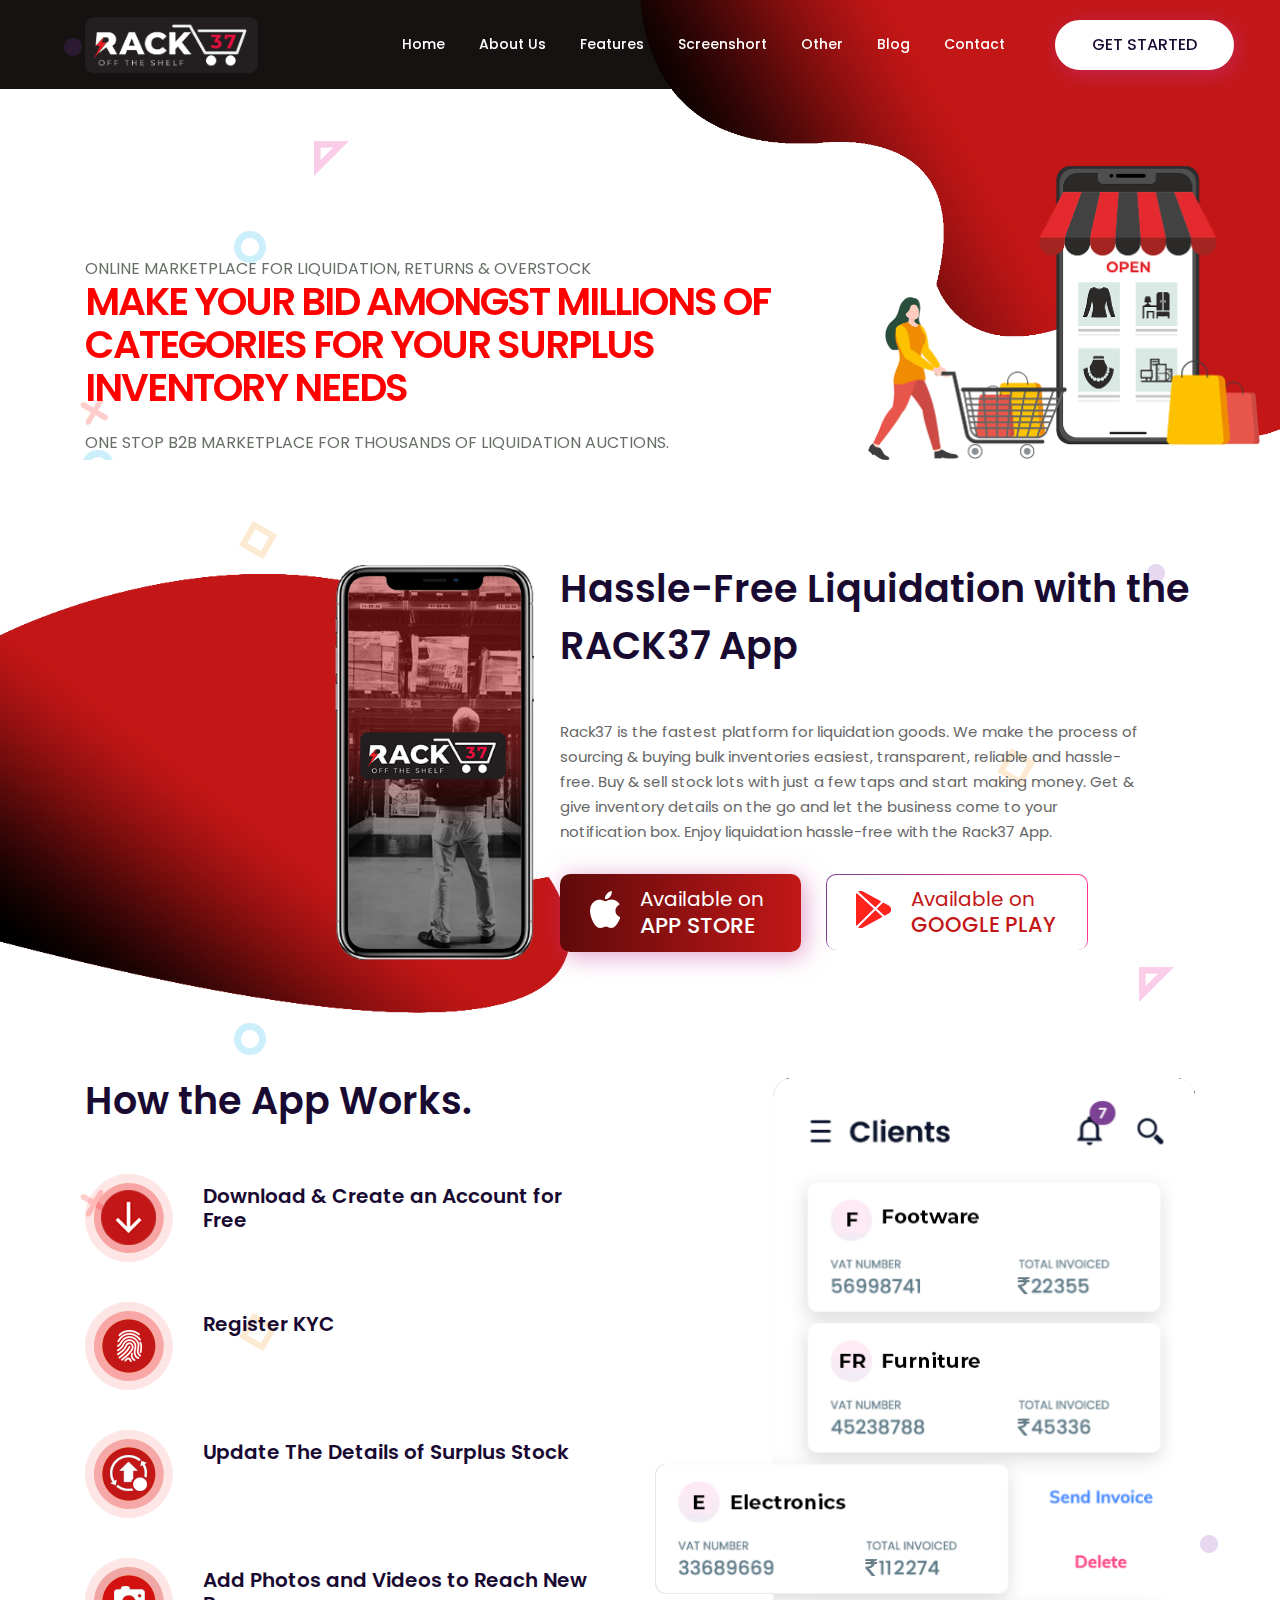
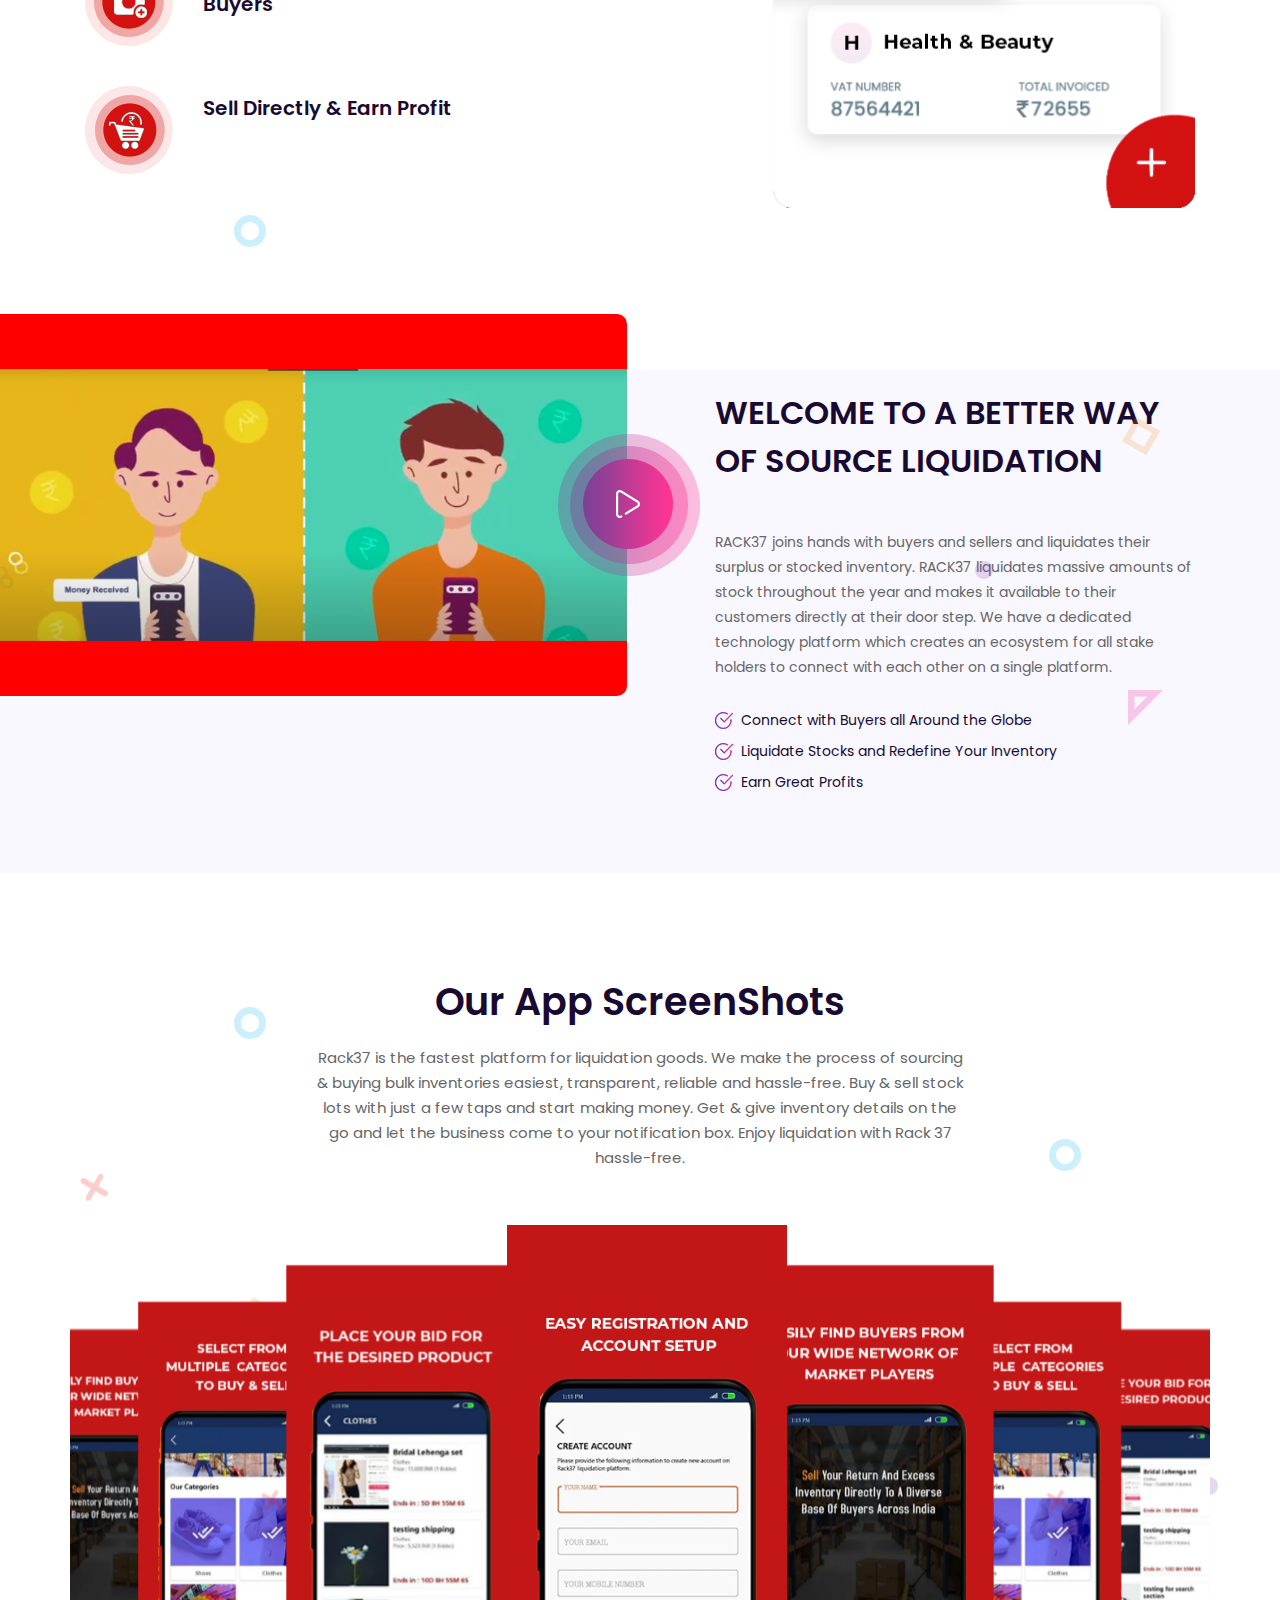
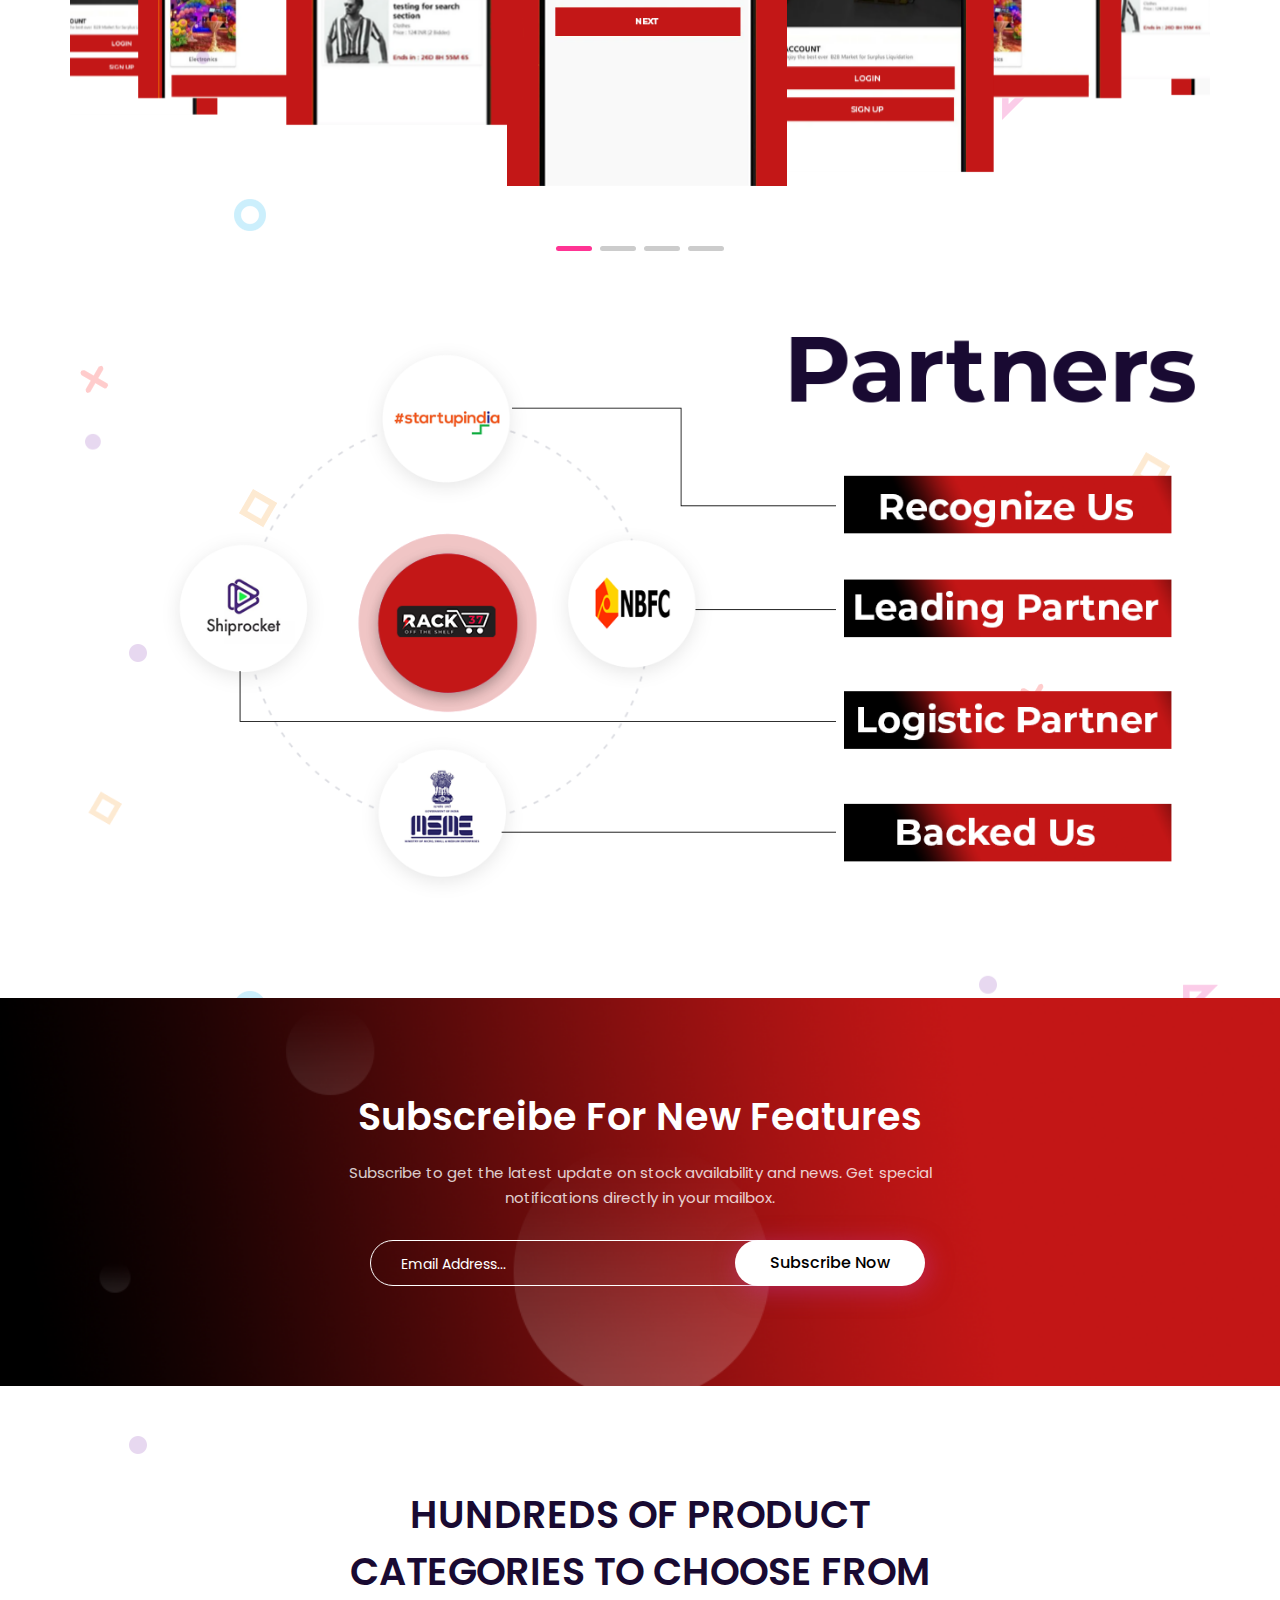
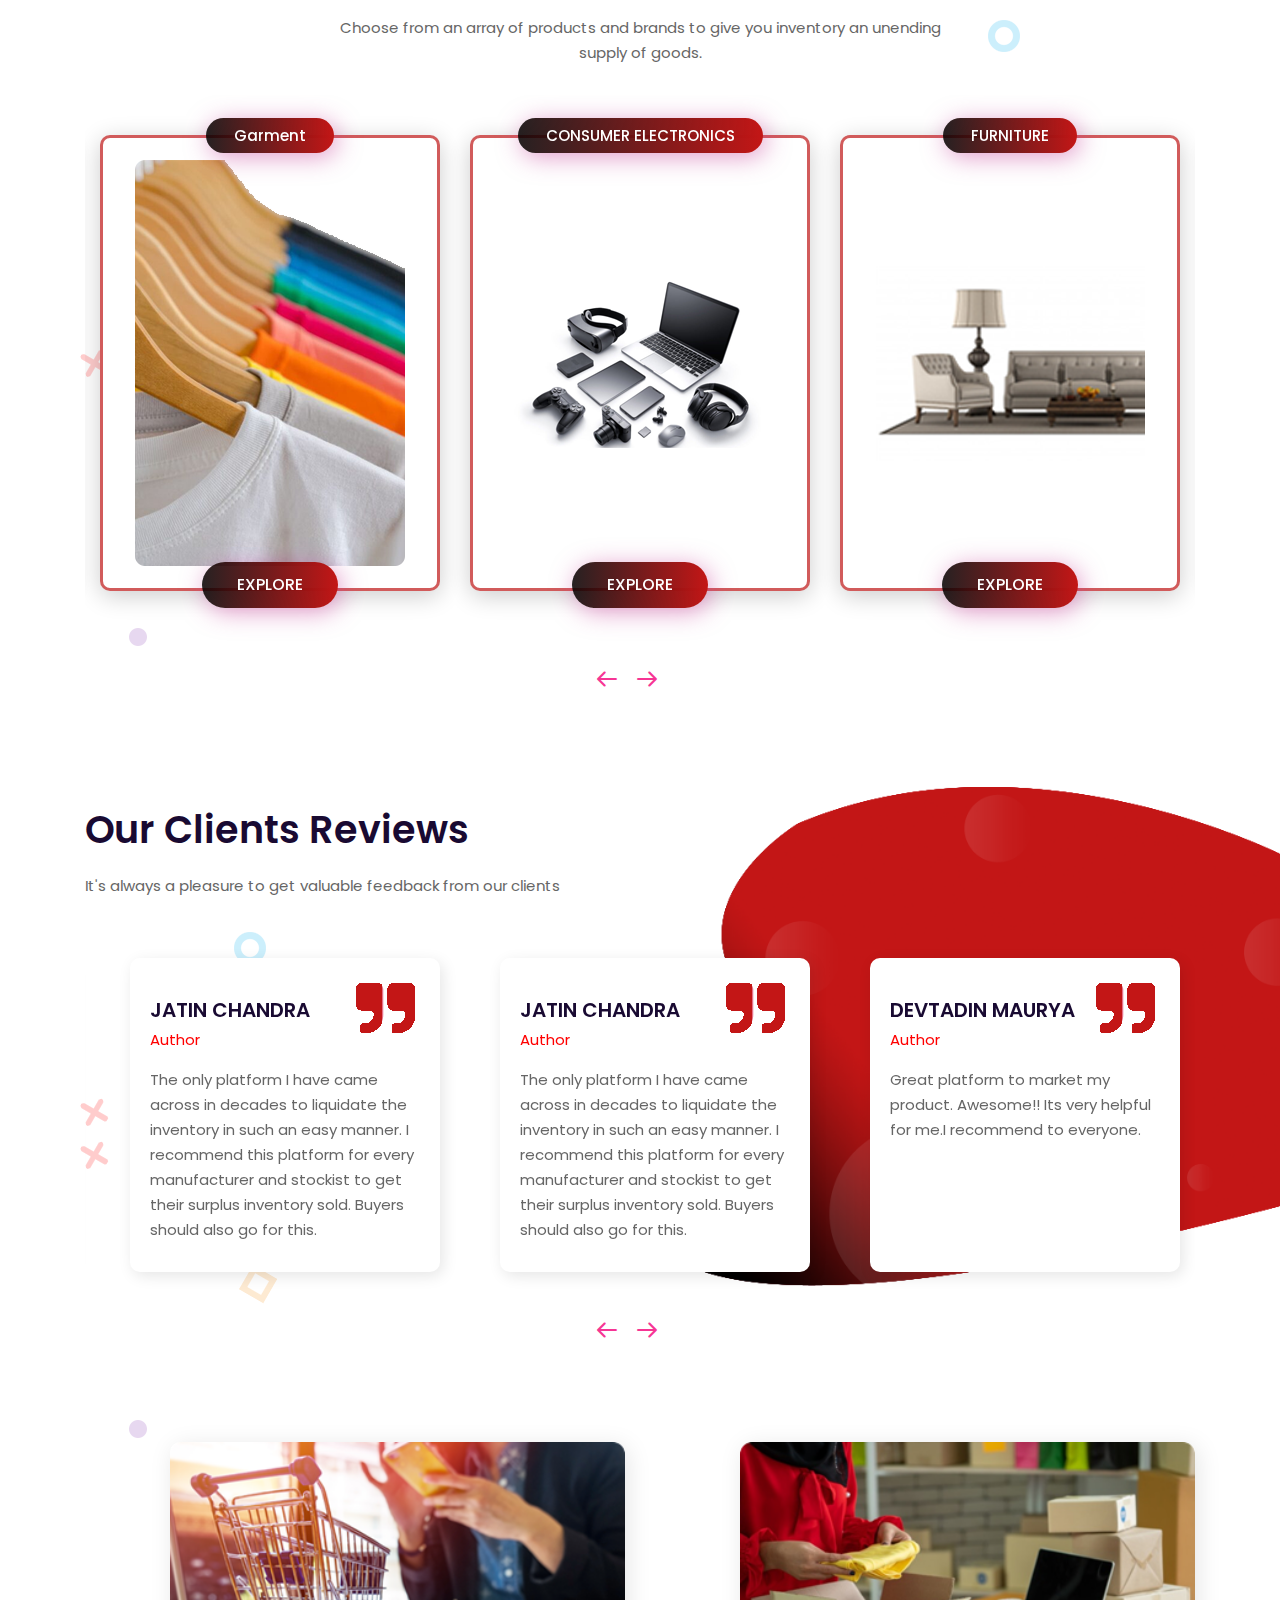
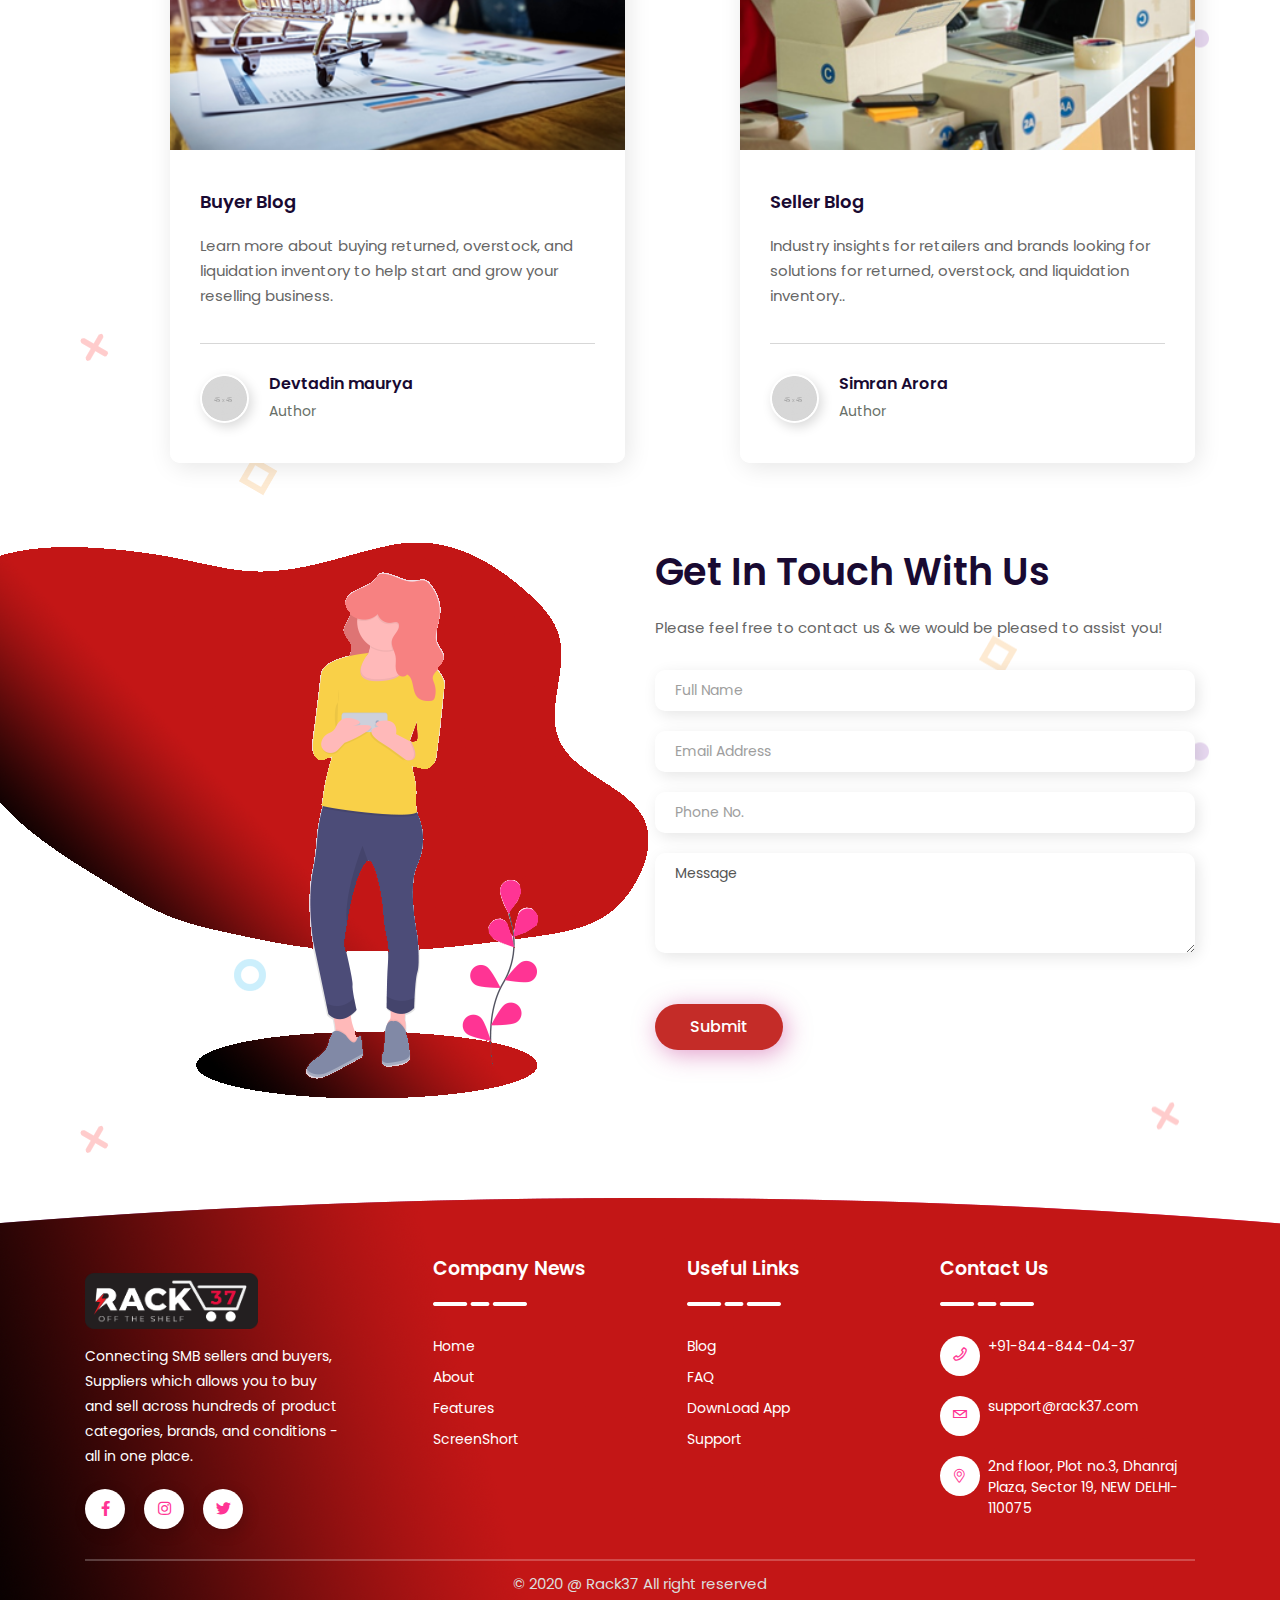
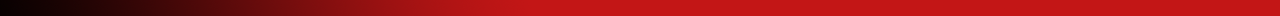
<file: index.html>
<!doctype html>
<html class="no-js" lang="zxx">

<head>
        <meta charset="utf-8">
        <meta http-equiv="x-ua-compatible" content="ie=edge">
        <title>Rck37 - E-commerce</title>
        <meta name="description" content="">
        <meta name="viewport" content="width=device-width, initial-scale=1">
		<link rel="shortcut icon" type="image/x-icon" href="./img/logo/logo_header.png">
        

		<!-- CSS here -->
        <link rel="stylesheet" href="css/bootstrap.min.css">
        <link rel="stylesheet" href="css/animate.min.css">
        <link rel="stylesheet" href="css/magnific-popup.css">
        <link rel="stylesheet" href="fontawesome/css/all.min.css">
        <link rel="stylesheet" href="css/dripicons.css">
        <link rel="stylesheet" href="css/slick.css">
        <link rel="stylesheet" href="css/default.css">
         <link rel="stylesheet" href="css/swiper.css">
        <link rel="stylesheet" href="css/style.css">
        <link rel="stylesheet" href="css/responsive.css">

    </head>
    <body>
        <!-- header -->
        <header class="header-area header-background">
            <div id="header-sticky" class="menu-area">
                <div class="container">
                    <div class="second-menu">
                        <div class="row align-items-center">
                            <div class="col-xl-2 col-lg-2">
                                <div class="logo">
                                    <a href="index.html"><img src="img/logo/logo_header.png" height="56" alt="logo"></a>
                                </div>
                            </div>
                            <div class="col-xl-8 col-lg-9">
                                <div class="responsive"><i class="icon dripicons-align-right"></i></div>
                                <div class="main-menu text-right text-xl-right">
                                     <nav id="mobile-menu">
                                        <ul>
                                            <li class="has-sub">
												<a href="#parallax">Home</a>
											</li>
                                            <li><a href="#about">About Us</a></li>
                                            <li><a href="#features">Features</a></li>
                                            <li><a href="#screen">Screenshort</a></li>
                                             <li class="has-sub">
                                                 <a href="#screen">Other</a>
                                                 <ul>
													<li><a href="#pricing">Pricing</a></li>
													<li><a href="#testimonios">Testimonios</a></li>
													 <li><a href="blog.html">Blog</a></li>
													<li><a href="blog-details.html">Blog Deatils</a></li>
												</ul>

                                            </li>
											<li><a href="#blog">Blog</a></li>
                                            <li><a href="#contact">Contact</a></li>
                                        </ul>
                                    </nav>
                                </div>
                            </div>
                            <div class="col-xl-2 text-right d-none d-xl-block">
                                <div class="header-btn second-header-btn">
                                    <a href="marketplaces.html" class="btn">GET STARTED</a>
                                </div>
                            </div>
                        </div>
                    </div>
                </div>
            </div>
        </header>
        <!-- header-end -->
        <!-- main-area -->
        <main>
            <!-- slider-area -->
            <section id="parallax" class="slider-area slider-bg2 second-slider-bg d-flex fix" style="background-image: url(img/background/red-header-bg.png); background-position:right 0; background-repeat: no-repeat; background-size: 50%;">

                <div class="slider-shape ss-one layer" data-depth="0.10"><img src="img/shape/header-sape.png" alt="shape"></div>
     			 <div class="slider-shape ss-eight layer" data-depth="0.50"></div>
                        <div class="container">
                            <div class="row">
                                <div class="col-lg-8">
                                    <div class="slider-content second-slider-content left-center">
                                        <!-- <ul class="small-title mb-30">
                                            <li>New</li>
                                            <li>Best Mobile App</li>
                                        </ul> -->
                                        <p data-animation="fadeInUp" data-delay=".6s">ONLINE MARKETPLACE FOR LIQUIDATION, RETURNS & OVERSTOCK
                                            </p>
                                        <h2 data-animation="fadeInUp" data-delay=".4s" style="color: red;">
                                            MAKE YOUR BID AMONGST MILLIONS OF CATEGORIES FOR  YOUR SURPLUS INVENTORY NEEDS
                                        </h2>
                                        <p data-animation="fadeInUp" data-delay=".6s">
                                            ONE STOP B2B MARKETPLACE FOR THOUSANDS OF LIQUIDATION AUCTIONS.</p>
                                        <!-- <div class="slider-btn mt-30 mb-30">
                                            <a href="#" class="btn ss-btn" data-animation="fadeInUp" data-delay=".8s">Read More</a>
                                        </div> -->
                                    </div>
                                </div>
                                 <div class="col-lg-4 text-center" style="
    position: absolute;
    right: 0;
    bottom: 0;
">
                                     <img src="img/background/work.png" alt="shape" class="img-fluid">
                                </div>
                            </div>

                </div>
            </section>
            <!-- slider-area-end -->

			<!-- choose-area -->
            <section id="about" class="choose-area pt-100 pb-60 p-relative" style="background-image: url(img/shape/header-sape3.png); background-position: right center; background-size: auto;background-repeat: no-repeat;">
                <div class="chosse-img" style="background-image:url(img/background/easy-m-bg.png)"></div>
                <div class="chosse-img2"><img src="img/background/mobile_rack_37.png"  class="img-fluid"alt="mobile" style="width: 199px;"/></div>
                <div class="container">
                    <div class="row">
                        <div class="col-xl-5">
                        </div>
                        <div class="col-xl-7">
                            <div class="choose-wrap">
                                <div class="section-title w-title left-align mb-25">
                                    <h2>Hassle-Free Liquidation with the RACK37 App</h2>
                                </div>
                                <div class="choose-content">
                                    <p>Rack37 is the fastest platform for liquidation goods. We make the process of sourcing & buying bulk inventories easiest, transparent, reliable and hassle-free. Buy & sell stock lots with just a few taps and start making money. Get & give inventory details on the go and let the business come to your notification box. Enjoy liquidation hassle-free with the Rack37 App.
                                        </p>
                                    <div class="choose-btn mt-30">
                                        <a href="#" style="    background: transparent linear-gradient(90deg, #5f0a0b 0%, #c21717 100%) 0% 0% no-repeat padding-box;"><span class="icon"><img src="img/icon/apple-icon.png" alt="apple-icon"></span>
                                            <span class="text"> Available on <strong>APP STORE</strong></span></a>
                                        <a href="#" class="g-btn"><span class="icon"><img src="background/Icon-1.png" alt="apple-icon"></span>
                                            <span class="text" style="color: #c31616;"> Available on <strong style="font-size: 21px; color: #c31616">GOOGLE PLAY</strong></span></a>
                                    </div>
                                </div>
                            </div>
                        </div>
                    </div>
                </div>
            </section>
            <!-- choose-area-end -->
           <!-- how-app-work -->
           <section id="features" class="app-work pt-70 pb-100 p-relative" style="background-image: url(img/shape/header-sape4.png); background-position: right center; background-size: auto;background-repeat: no-repeat;">            
            <div class="container">
                <div class="row align-items-center ">
                   
                    <div class="col-xl-6">
                        <div class="choose-wrap">
                            <div class="section-title w-title left-align mb-15">
                                <h2>How the App Works. </h2>
                            </div>
                            <div class="app-work-content mt-20">
                                <ul>
                                    <li>
                                        <div class="icon"><img src="background/Icon1.png"></div> 
                                        <div class="text">
                                            <h4>Download & Create an Account for Free</h4>
                                            <!-- <p>pit leo at nunc imperdiet, quis lacinia nisi euismod.</p> -->
                                        </div>
                                    </li>
                                    <li>
                                        <div class="icon"><img src="background/Icon-2.png"></div> 
                                        <div class="text">
                                            <h4>Register KYC</h4>
                                            <!-- <p>Aliquam varius ligula nec leo tempus porta. Vestibulum suscipit leo at nunc imperdiet, quis lacinia nisi euismod.</p> -->
                                        </div>
                                    </li>
                                    <li>
                                        <div class="icon"><img src="background/Icon-3.png"></div> 
                                        <div class="text">
                                            <h4>Update The Details of Surplus Stock</h4>
                                            <!-- <p>Aliquam varius ligula nec leo tempus porta. Vestibulum suscipit leo at nunc imperdiet, quis lacinia nisi euismod.</p> -->
                                        </div>
                                    </li>
                                    <li>
                                        <div class="icon"><img src="background/Icon-4.png"></div> 
                                        <div class="text">
                                            <h4>Add Photos and Videos to Reach New Buyers</h4>
                                            <!-- <p>pit leo at nunc imperdiet, quis lacinia nisi euismod.</p> -->
                                        </div>
                                    </li>
                                    <li>
                                        <div class="icon"><img src="background/Icon-5.png"></div> 
                                        <div class="text">
                                            <h4>Sell Directly & Earn Profit</h4>
                                            <!-- <p>pit leo at nunc imperdiet, quis lacinia nisi euismod.</p> -->
                                        </div>
                                    </li>
                                </ul>
                            </div>
                        </div>
                    </div>
                     <div class="col-xl-6">
                        <img src="background/client.png" alt="app-work-img" class="img">
                    </div>
                </div>
            </div>
        </section>
        <!-- how-app-work -->
           <!-- video-area -->
           <section class="video-area pt-50 pb-70 p-relative">                
            <div class="video-img2">
                    <img src="background/Layer 13.png" style="background: red;" alt="mobile" class="pt-55 pb-55">
       
                <a href="#" class="popup-video"><img src="img/bg/play-btn.png" alt="play-btn.png"></a>
            </div>
            <div class="video-img3">
                <img src="img/shape/header-sape5.png" alt="header-sape4">
            </div>
            <div class="container">
                <div class="row">
                    <div class="col-xl-6">
                    </div>
                    <div class="col-xl-6">
                        <div class="video-wrap">
                            <div class="section-title w-title left-align pt-25">
                                <h2 style="font-size: 32px;">WELCOME TO A BETTER WAY OF SOURCE LIQUIDATION</h2>
                            </div>
                            <div class="video-content">
                                <p style="font-size: 14px;">RACK37 joins hands with buyers and sellers and liquidates their surplus or stocked inventory. RACK37 liquidates massive amounts of stock throughout the year and makes it available to their customers directly at their door step. We have a dedicated technology platform which creates an ecosystem for all stake holders to connect with each other on a single platform.</p>
                                 <ul>
                                    <li>
                                        <div class="icon"><img src="img/icon/vs-icon.png"></div> 
                                        <div class="text">Connect with Buyers all Around the Globe
                                        </div>
                                    </li>
                                    <li>
                                        <div class="icon"><img src="img/icon/vs-icon.png"></div> 
                                        <div class="text">Liquidate Stocks and Redefine Your Inventory
                                        </div>
                                    </li>
                                    <li>
                                        <div class="icon"><img src="img/icon/vs-icon.png"></div> 
                                        <div class="text">Earn Great Profits
                                        </div>
                                    </li>
                                </ul>
                            </div>
                        </div>
                    </div>
                </div>
            </div>
        </section>
        <!-- video-area-end -->
            <!-- screen-area -->
            <section id="screen" class="screen-area services-bg services-two pt-100 pb-70"  style="background-image: url(img/shape/header-sape4.png); background-position: right center; background-size: auto;background-repeat: no-repeat;">
                <div class="container">
                    <div class="row justify-content-center">
                        <div class="col-xl-8 col-lg-10">
                            <div class="section-title text-center pl-40 pr-40 mb-50">                               
                                <h2>Our App ScreenShots</h2>
                                <p>Rack37 is the fastest platform for liquidation goods. We make the process of sourcing & buying bulk inventories easiest, transparent, reliable and hassle-free. Buy & sell stock lots with just a few taps and start making money. Get & give inventory details on the go and let the business come to your notification box. Enjoy liquidation with Rack 37 hassle-free.</p>
                            </div>
                        </div>
                    </div>
                    <div class="row">
                        
                         <!-- Swiper -->
                          <div class="swiper-container">
                            <div class="swiper-wrapper">
                              <!-- <div class="swiper-slide"><img src="background/ss1.png" class="img-fluid" alt="slide 1"></div> -->
                              <div class="swiper-slide"><img src="background/ss2.png" class="img-fluid"  alt="slide 1"></div>
                              <div class="swiper-slide"><img src="background/ss3.png" class="img-fluid"  alt="slide 1"></div>
                              <div class="swiper-slide"><img src="background/ss4.png"  class="img-fluid"  alt="slide 1"></div>
                              <div class="swiper-slide"><img src="background/PLACE YOUR BID FOR  THE DESIRED PRODUCT - Copy.png" alt="slide 1"></div>

                            </div>
                            <!-- Add Pagination -->
                            <div class="swiper-pagination"></div>
                          </div>

          </div>
                    </div>
                    

            </section>
            <!-- screen-area-end -->   
            <section class="faq-area pb-100" style="background-image: url(img/shape/header-sape6.png); background-position: right center; background-size: auto;background-repeat: no-repeat;">
                <div class="container">
                    <div class="row align-items-end">                        
                        <div class="col-lg-12">
                            <img src="background/partner.png" alt="img-fluid" class="img-responsive" style="width: 100%;">

                        </div>
                    </div>
                </div>
            </section>      

           

              <!-- newslater-area -->
            <section class="newslater-area pt-90 pb-100" style="background-image: url(background/112/BG-10.png);background-size: cover;" >
                <div class="container">
                    <div class="row justify-content-center">
                        <div class="col-xl-8 col-lg-10">
                            <div class="section-title text-center pl-40 pr-40 mb-50">
                                <h2>Subscreibe For New Features</h2>
                                <p>Subscribe to get the latest update on stock availability and news. Get special notifications directly in your mailbox.</p>
                            </div>
                        </div>
                    </div>
                   <div class="row justify-content-center">          
                       <div class="col-xl-6 col-lg-10">
                            <form name="ajax-form" id="contact-form4" action="#" method="post" class="contact-form newslater">
                               <div class="form-group">
                                  <input class="form-control" id="email2" name="email" type="email" placeholder="Email Address..." value="" required=""> 
                                  <button type="submit" class="btn btn-custom" id="send2">Subscribe Now</button>
                               </div>
                               <!-- /Form-email -->	
                            </form>
                        </div>
                        
                    </div>
                </div>
            </section>
            <!-- newslater-aread-end -->

			<!-- pricing-area -->
            <section id="pricing" class="pricing-area pt-100 pb-50" style="background-image: url(img/shape/header-sape7.png); background-position: right center; background-size: auto;background-repeat: no-repeat;">
                <div class="container">
                    <div class="row justify-content-center">
                        <div class="col-xl-7 col-lg-8">
                            <div class="section-title text-center mb-50">     
                                <h2>HUNDREDS OF PRODUCT CATEGORIES TO CHOOSE FROM</h2>
                                <p>Choose from an array of products and brands to give you inventory an unending supply of goods.</p>
                            </div>
            
                        </div>
                        
                       
                        
                    </div>
                    <div class="row">
                        <div class="col-lg-12">

                            <div class="testimonial-active">
                                <div class="col-lg-3 col-md-6">
                                    <div class="pricing-box active text-center mb-60 mt-40">
                                        <div class="poppuler">
                                            <span class="btn">Garment</span>
                                        </div>
                                        <div class="product-img-1">
                                        </div>
                                        <div class="pricing-btn">
                                            <a href="#" class="btn">EXPLORE</a>
                                        </div>
                                    </div>
                                </div>
                                <div class="col-lg-3 col-md-6">
                                    <div class="pricing-box active text-center mb-40 mt-40">
                                        <div class="poppuler">
                                            <span class="btn">CONSUMER ELECTRONICS</span>
                                        </div>
                                        <div class="product-img-2">
                                        </div>
                                        <div class="pricing-btn">
                                            <a href="#" class="btn">EXPLORE</a>
                                        </div>
                                    </div>
                                </div>
                                <div class="col-lg-3 col-md-6">
                                    <div class="pricing-box active text-center mb-40 mt-40">
                                        <div class="poppuler">
                                            <span class="btn">FURNITURE</span>
                                        </div>
                                        <div class="product-img-3">
                                        </div>
                                        <div class="pricing-btn">
                                            <a href="#" class="btn">EXPLORE</a>
                                        </div>
                                    </div>
                                </div>
                                <div class="col-lg-3 col-md-6">
                                    <div class="pricing-box active text-center mb-40 mt-40">
                                        <div class="poppuler">
                                            <span class="btn">FOOTWEAR</span>
                                        </div>
                                        <div class="product-img-4">
                                            <!-- <img src="background/112/Layer 29.png" alt="Responsive" class="img-fluid"> -->
                                        </div>
                                        <div class="pricing-btn">
                                            <a href="#" class="btn">EXPLORE</a>
                                        </div>
                                    </div>
                                </div>
                                <div class="col-lg-3 col-md-6">
                                    <div class="pricing-box active text-center mb-40 mt-40">
                                        <div class="poppuler">
                                            <span class="btn">HELATH &BEAUTY</span>
                                        </div>
                                        <div class="product-img-5">
                                            <!-- <img src="background/112/Layer 29.png" alt="Responsive" class="img-fluid"> -->
                                        </div>
                                        <div class="pricing-btn">
                                            <a href="#" class="btn">EXPLORE</a>
                                        </div>
                                    </div>
                                </div>
                                <div class="col-lg-3 col-md-6">
                                    <div class="pricing-box active text-center mb-40 mt-40">
                                        <div class="poppuler">
                                            <span class="btn">HOME & APPLIANCE</span>
                                        </div>
                                        <div class="product-img-6 ">
                                            <!-- <img src="background/112/Layer 29.png" alt="Responsive" class="img-fluid"> -->
                                        </div>
                                        <div class="pricing-btn">
                                            <a href="#" class="btn">EXPLORE</a>
                                        </div>
                                    </div>
                                </div>
                        
                        
                            </div>
                        </div>
                    </div>   
            </section>
            <!-- pricing-area-end -->


            <!-- testimonial-area -->
            <section id="testimonios" class="testimonial-area testimonial-p  pt-100 pb-70" style="background-image:url(background/bg4.png); background-repeat: no-repeat; background-position: right center;">
                <div class="container">
                    <div class="row">    
                        <div class="col-lg-6">
                             <div class="section-title center-align">                              
                                <h2>Our Clients Reviews</h2>
                                <p>It's always a pleasure to get valuable feedback from our clients</p>
                            </div>
                        </div>
                        <div class="col-lg-12">
                           
                            <div class="testimonial-active">
                                <div class="col-xl-4">
                                    <div class="single-testimonial">
                                        <!-- <div class="testi-author text-left"> -->
                                            <!-- <img src="img/testimonial/testi_avatar.png" alt="img"> -->
                                            <div class="ta-info">
                                                <h6>JATIN CHANDRA</h6>
                                                <p class="single-testimonoal-p pt-20" style="color: red;">Author</p>
                                            </div>
                                            
                                        <!-- </div> -->
                                        <div class="qutation"><img src="background/cr logo.png" alt="qutation.png"></div>
                                        
                                        <p class="single-testimonoal-p pt-35"> The only platform I have came across in decades to liquidate the inventory in such an easy manner. I recommend this platform for every manufacturer and stockist to get their surplus inventory sold. Buyers should also go for this.</p>
                                        
                                    </div>
                                </div>
                                <div class="col-xl-4">
                                    <div class="single-testimonial">
                                        <!-- <div class="testi-author text-left"> -->
                                            <!-- <img src="img/testimonial/testi_avatar.png" alt="img"> -->
                                            <div class="ta-info">
                                                <h6>JATIN CHANDRA</h6>
                                                <p class="single-testimonoal-p pt-20" style="color: red;">Author</p>
                                            </div>
                                            
                                        <!-- </div> -->
                                        <div class="qutation"><img src="background/cr logo.png" alt="qutation.png"></div>
                                        
                                        <p class="single-testimonoal-p pt-35"> The only platform I have came across in decades to liquidate the inventory in such an easy manner. I recommend this platform for every manufacturer and stockist to get their surplus inventory sold. Buyers should also go for this.</p>
                                        
                                    </div>
                                </div>
                                 <div class="col-xl-4">
                                    <div class="single-testimonial">
                                       <!-- <div class="testi-author text-left"> -->
                                            <!-- <img src="img/testimonial/testi_avatar2.png" alt="img"> -->
                                            <div class="ta-info">
                                                <h6>DEVTADIN MAURYA</h6>
                                                <p class="single-testimonoal-p pt-20" style="color: red;">Author</p>
                                            </div>
                                        <!-- </div> -->
                                         <div class="qutation"><img src="background/cr logo.png" alt="qutation.png"></div>
                                         <p class="single-testimonoal-p pt-35" >Great platform to market my product. Awesome!! Its very helpful for me.I recommend to everyone.</p>
                                        
                                       
                                    </div>
                                </div>
                                 <div class="col-xl-4">
                                    <div class="single-testimonial">
                                         <!-- <div class="testi-author text-left"> -->
                                            <!-- <img src="img/testimonial/testi_avatar3.png" alt="img"> -->
                                            <div class="ta-info">
                                                <h6>SIMRAN ARORA</h6>
                                                 <p class="single-testimonoal-p pt-20" style="color: red;">Author</p>
                                            </div>
                                        <!-- </div> -->
                                         <div class="qutation"><img src="background/cr logo.png" alt="qutation.png"></div>
                                        <p class="single-testimonoal-p pt-35">Best and only single app where you can liquidate your inventory without getting indulged in the primary market.</p>
                                        
                                    </div>
                                </div>
                                 
                                
                            </div>
                        </div>
						
                    </div>
                </div>
            </section>
            <!-- testimonial-area-end -->
           

            <!-- blog-area -->
            <section id="blog" class="blog-area p-relative pt-70" style="background-image: url(img/shape/header-sape8.png); background-position: right center; background-size: auto;background-repeat: no-repeat;">
                <div class="container">
                
                    <div class="row justify-content-center">
                        <div class="col-lg-6 col-md-12 " style="padding-left: 100px;">
                            <div class="single-post mb-30">
                                <div class="blog-thumb">
                                    <a href="blog-details.html"><img src="background/Layer 33.png" alt="img"></a>
                                </div>
                                <div class="blog-content">
                                    <h4><a href="blog-details.html">Buyer Blog</a></h4>
                                    <p>Learn more about buying returned, overstock, and liquidation inventory to help start and grow your reselling business.</p>
                                    <div class="admin">
                                            <ul>
                                                <li><img src="img/background/Devtadin.png" alt="test"></li>
                                                <li><h6>Devtadin maurya</h6> Author</li>
                                            </ul>
                                    </div>
                                </div>
                            </div>
                        </div>
                        <div class="col-lg-6 col-md-12" style="padding-left: 100px;">
                             <div class="single-post mb-30">
                                <div class="blog-thumb">
                                    <a href="blog-details.html"><img src="background/Layer 34.png" alt="img"></a>
                                </div>
                                <div class="blog-content">
                                    <!-- <div class="b-meta mb-40">
                                        <ul>                                           
                                            <li><a href="#">20 jan 2019</a></li>                                         
                                        </ul>
                                    </div> -->
                                    <h4><a href="blog-details.html">Seller Blog</a></h4>
                                    <p>Industry insights for retailers and brands looking for solutions for returned, overstock, and liquidation inventory..</p>
                                    <div class="admin">
                                            <ul>
                                                 <li><img src="img/background/Devtadin.png"  alt="test"></li>
                                                <li><h6>Simran Arora</h6> Author</li>
                                            </ul>
                                    </div>
                                </div>
                            </div>
                        </div>
                
                    </div>
                </div>
            </section>
            <!-- blog-area-end -->
			

            <!-- contact-area -->
            <section id="contact" class="contact-area contact-bg  pt-50 pb-100 p-relative fix"  style="background-image: url(img/shape/header-sape8.png); background-position: right center; background-size: auto;background-repeat: no-repeat;">
                <div class="container">

					<div class="row ">
						<div class="col-lg-6">
                            <div class="contact-img2">
                                <img src="img/background/contact_bg.png" alt="Contact-us">
                            </div>
						</div>
						<div class="col-lg-6">
                            <div class="section-title mb-40">
                                <h2>Get In Touch With Us</h2>
                                  <p>Please feel free to contact us & we would be pleased to assist you!</p>
                            </div>
						<form action="#" class="contact-form">
							<div class="row">
                            <div class="col-lg-12">
                                <div class="contact-field p-relative c-name mb-20">
                                    <input type="text" placeholder="Full Name">
                                </div>
                            </div>
							 <div class="col-lg-12">
                                <div class="contact-field p-relative c-email mb-20">
                                    <input type="text" placeholder="Email Address">
                                </div>
                            </div>
							 <div class="col-lg-12">
                                <div class="contact-field p-relative c-subject mb-20">
                                    <input type="text" placeholder="Phone No.">
                                </div>
                            </div>

                            <div class="col-lg-12">
                                <div class="contact-field p-relative c-message mb-45">
                                    <textarea name="message" id="message" cols="10" rows="10" placeholder="Message"></textarea>
                                </div>
                                <button class="btn">Submit</button>
                            </div>
                            </div>

                    </form>
						</div>
					</div>

                </div>

            </section>
            <!-- contact-area-end -->
        </main>
        <!-- main-area-end -->
        <!-- footer -->
        <footer class="footer-bg footer-p pt-60" style="background-image: url(img/background/footer_bg.png); background-position: center top; background-size: auto;background-repeat: no-repeat;">            
  
            <div class="footer-top">
                <div class="container">
                    <div class="row justify-content-between">
                        <div class="col-xl-3 col-lg-3 col-sm-6">
                            <div class="footer-widget mb-30">
                                <div class="logo mt-15 mb-15">
                                    <a href="#"><img src="img/logo/logo_header.png" height="56" alt="logo"></a>
                                </div>
                                <div class="footer-text mb-20">
                                    <p style="font-size:14px">Connecting SMB sellers and buyers, Suppliers which allows you to buy and sell across hundreds of product categories, brands, and conditions - all in one place.</p>
                                </div>
                                <div class="footer-social">
                                    <a href="#"><i class="fab fa-facebook-f"></i></a>
                                    <a href="#"><i class="fab fa-instagram"></i></a>
                                    <a href="#"><i class="fab fa-twitter"></i></a>
                                    <!-- <a href="#"><i class="fab fa-google-plus-g"></i></a> -->
                                </div>
                            </div>
                        </div>
						<div class="col-xl-2 col-lg-3 col-sm-6">
                            <div class="footer-widget mb-30">
                                <div class="f-widget-title">
                                    <h5>Company News</h5>
                                </div>
                                <div class="footer-link">
                                    <ul>                                        
                                        <li><a href="#">Home</a></li>
										<li><a href="#">About</a></li>
                                        <li><a href="#">Features</a></li>
                                        <li><a href="#">ScreenShort</a></li>
                                        <!-- <li><a href="#">Terms & Conditions</a></li>                                       -->
                                    </ul>
                                </div>
                            </div>
                        </div>
                        <div class="col-xl-2 col-lg-3 col-sm-6">
                            <div class="footer-widget mb-30">
                                <div class="f-widget-title">
                                    <h5>Useful Links</h5>
                                </div>
                                <div class="footer-link">
                                    <ul>
                                        <li><a href="#">Blog</a></li>
                                        <li><a href="#">FAQ</a></li>
                                        <li><a href="#">DownLoad App</a></li>
                                        <li><a href="#">Support</a></li>
                                        <!-- <li><a href="#">Our Team</a></li>                                        -->
                                    </ul>
                                </div>
                            </div>
                        </div>                        
                        <div class="col-xl-3 col-lg-3 col-sm-6">
                            <div class="footer-widget mb-30">
                                <div class="f-widget-title">
                                    <h5>Contact Us</h5>
                                </div>
                                <div class="footer-link">
                                    <div class="f-contact">
                                    <ul>
                                    <li>
                                        <i class="icon dripicons-phone"></i>
                                        <!-- <span>1800-121-3637<br>+91 555 234-8765</span> -->
                                        <span>+91-844-844-04-37</span>
                                    </li>
                                    <li>
                                        <i class="icon dripicons-mail"></i>
                                         <!-- <span><a href="mailto:info@example.com">info@example.com</a><br><a href="mailto:sale@example.com">sale@example.com</a></span> -->
                                        <span><a href="#">support@rack37.com</a></span>    
                                    </li>
                                    <li>
                                      <i class="fal fa-map-marker-alt"></i>
                                         <!-- <span>380 St Kilda Road, Melbourne<br>VIC 3004, Australia</span> -->
                                        <span>2nd floor, Plot no.3, Dhanraj Plaza, 
                                            Sector 19, NEW DELHI-110075</span>
                                    </li>
                                </ul>
                                    
                                    </div>
                                   
                                    
                                </div>
                            </div>
                        </div>
                    </div>
                </div>
            </div>
            <div class="copyright-wrap text-center">
                <div class="container">
                    <div class="row">
                        <div class="col-12">
                            <div class="copyright-text">
                                <p>&copy; 2020 @ Rack37 All right reserved</p>
                            </div>
                        </div>
                    </div>
                </div>
            </div>
        </footer>
        <!-- footer-end -->


		<!-- JS here -->
        <script src="js/vendor/modernizr-3.5.0.min.js"></script>
        <script src="js/vendor/jquery-1.12.4.min.js"></script>
        <script src="js/popper.min.js"></script>
        <script src="js/bootstrap.min.js"></script>
        <script src="js/one-page-nav-min.js"></script>
        <script src="js/slick.min.js"></script>
        <script src="js/ajax-form.js"></script>
        <script src="js/paroller.js"></script>
        <script src="js/wow.min.js"></script>
        <script src="js/js_isotope.pkgd.min.js"></script>
        <script src="js/imagesloaded.min.js"></script>
        <script src="js/parallax.min.js"></script>
        <script src="js/jquery.waypoints.min.js"></script>
        <script src="js/jquery.counterup.min.js"></script>
        <script src="js/jquery.scrollUp.min.js"></script>
        <script src="js/typed.js"></script>
        <script src="js/parallax-scroll.js"></script>
        <script src="js/jquery.magnific-popup.min.js"></script>
        <script src="js/element-in-view.js"></script>
        <script src="js/swiper.min.js"></script>
        <script src="js/main.js"></script>



    </body>
</html>
</file>
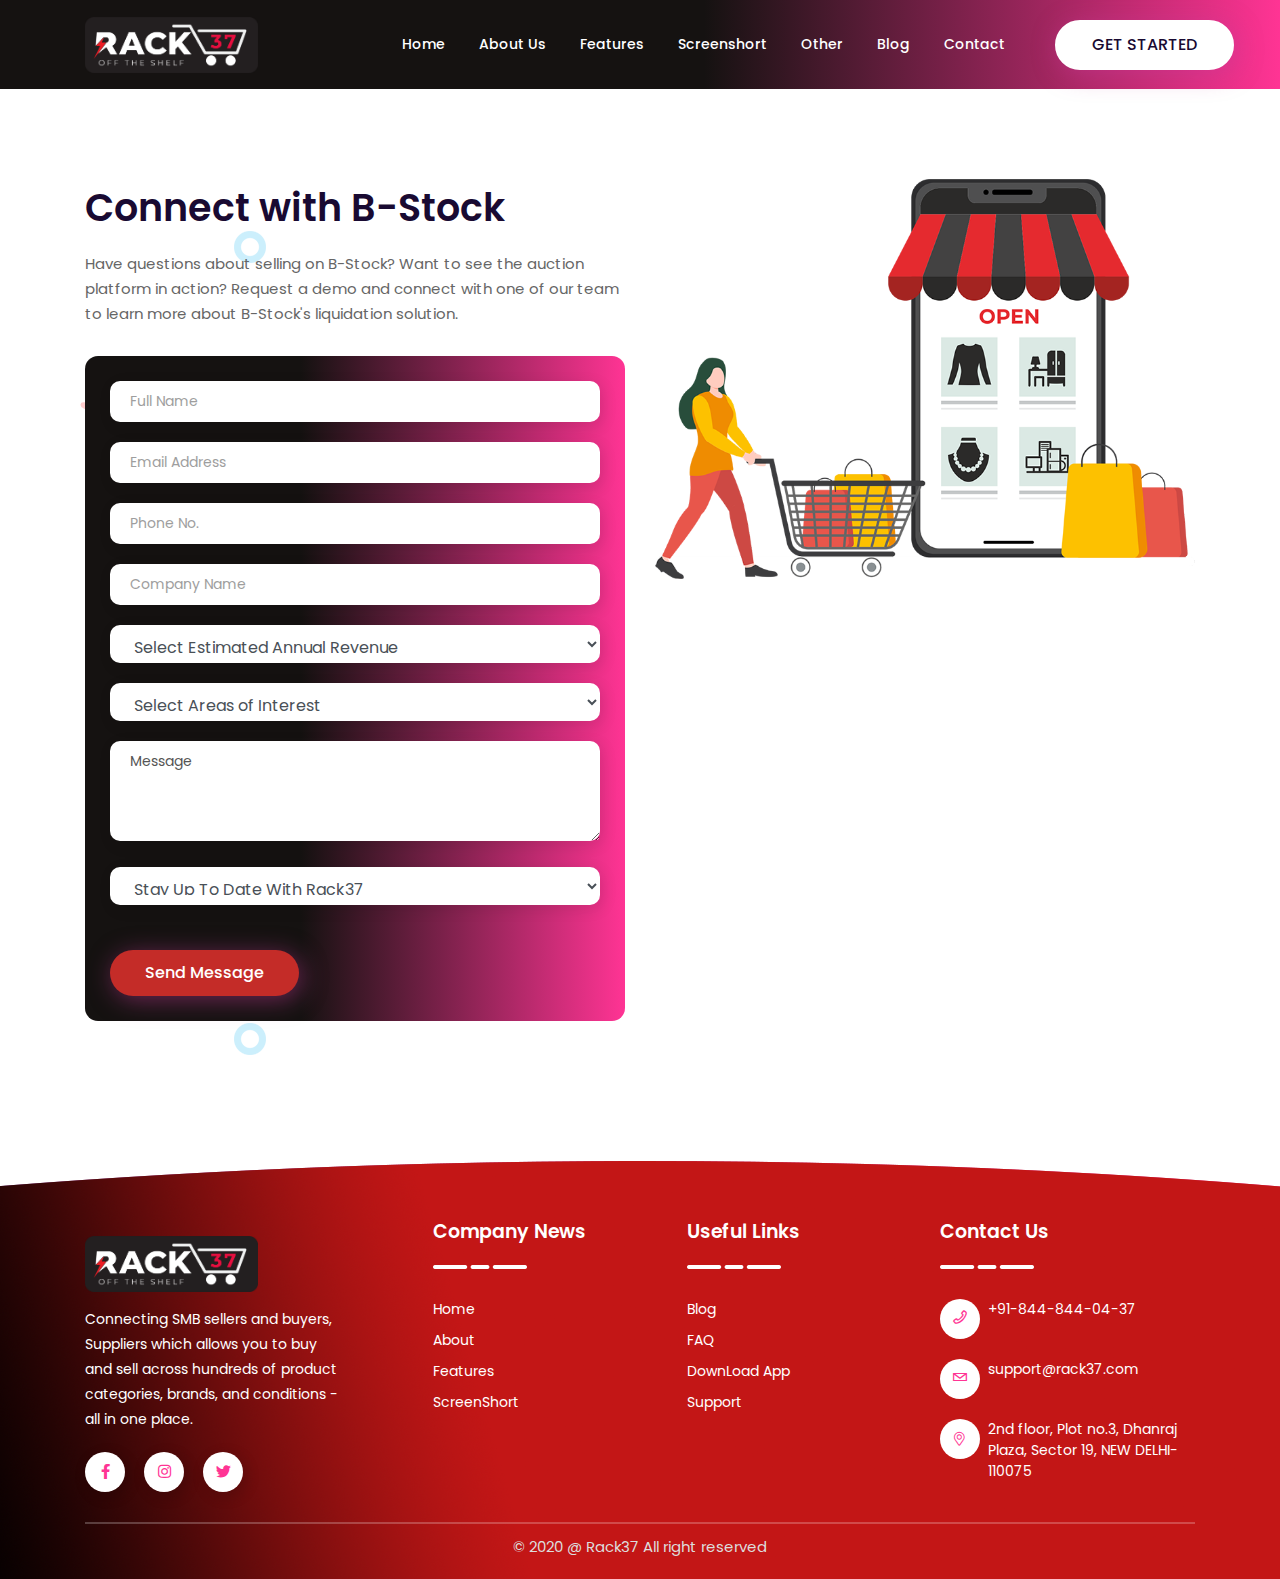
<file: demo-request.html>
<!doctype html>
<html class="no-js" lang="zxx">

<head>
    <meta charset="utf-8">
    <meta http-equiv="x-ua-compatible" content="ie=edge">
    <title>Rck37 - E-commerce</title>
    <meta name="description" content="">
    <meta name="viewport" content="width=device-width, initial-scale=1">
    <link rel="shortcut icon" type="image/x-icon" href="./img/logo/logo_header.png">


    <!-- CSS here -->
    <link rel="stylesheet" href="css/bootstrap.min.css">
    <link rel="stylesheet" href="css/animate.min.css">
    <link rel="stylesheet" href="css/magnific-popup.css">
    <link rel="stylesheet" href="fontawesome/css/all.min.css">
    <link rel="stylesheet" href="css/dripicons.css">
    <link rel="stylesheet" href="css/slick.css">
    <link rel="stylesheet" href="css/default.css">
    <link rel="stylesheet" href="css/swiper.css">
    <link rel="stylesheet" href="css/style.css">
    <link rel="stylesheet" href="css/responsive.css">

</head>
<body>
<!-- header -->
<header class="header-area header-background">
    <div id="header-sticky" class="menu-area">
        <div class="container">
            <div class="second-menu">
                <div class="row align-items-center">
                    <div class="col-xl-2 col-lg-2">
                        <div class="logo">
                            <a href="index.html"><img src="img/logo/logo_header.png" height="56" alt="logo"></a>
                        </div>
                    </div>
                    <div class="col-xl-8 col-lg-9">
                        <div class="responsive"><i class="icon dripicons-align-right"></i></div>
                        <div class="main-menu text-right text-xl-right">
                            <nav id="mobile-menu">
                                <ul>
                                    <li class="has-sub">
                                        <a href="#parallax">Home</a>
                                    </li>
                                    <li><a href="#about">About Us</a></li>
                                    <li><a href="#features">Features</a></li>
                                    <li><a href="#screen">Screenshort</a></li>
                                    <li class="has-sub">
                                        <a href="#screen">Other</a>
                                        <ul>
                                            <li><a href="#pricing">Pricing</a></li>
                                            <li><a href="#testimonios">Testimonios</a></li>
                                            <li><a href="blog.html">Blog</a></li>
                                            <li><a href="blog-details.html">Blog Deatils</a></li>
                                        </ul>

                                    </li>
                                    <li><a href="#blog">Blog</a></li>
                                    <li><a href="#contact">Contact</a></li>
                                </ul>
                            </nav>
                        </div>
                    </div>
                    <div class="col-xl-2 text-right d-none d-xl-block">
                        <div class="header-btn second-header-btn">
                            <a href="marketplaces.html" class="btn">GET STARTED</a>
                        </div>
                    </div>
                </div>
            </div>
        </div>
    </div>
</header>
<!-- header-end -->

<!--contact-->
<section class="pt-50 pb-50 mb-70 mt-40">
    <div class="container">
        <div class="row justify-content-center">
            <div class="col-xl-6 col-xs-12 col-md-12 col-lg-6 mb-20" style="z-index: 999">
                <div class="section-title mb-40">
                    <h2>Connect with B-Stock</h2>
                    <p>Have questions about selling on B-Stock? Want to see the auction platform in action? Request a
                        demo and connect with one of our team to
                        learn more about B-Stock's liquidation solution.</p>
                </div>
                <form action="#" class="request-form">
                    <div class="row">
                        <div class="col-lg-12">
                            <div class="contact-field p-relative c-name mb-20">
                                <input type="text" placeholder="Full Name">
                            </div>
                        </div>
                        <div class="col-lg-12">
                            <div class="contact-field p-relative c-email mb-20">
                                <input type="text" placeholder="Email Address">
                            </div>
                        </div>
                        <div class="col-lg-12">
                            <div class="contact-field p-relative c-subject mb-20">
                                <input type="text" placeholder="Phone No.">
                            </div>
                        </div>

                        <div class="col-lg-12">
                            <div class="contact-field p-relative c-subject mb-20">
                                <input type="text" placeholder="Company Name">
                            </div>
                        </div>

                        <div class="col-lg-12">
                            <div class="contact-field p-relative c-subject mb-20">
                                <select class="form-control">
                                    <option>Select Estimated Annual Revenue</option>
                                    <option>1 - 49M</option>
                                    <option>50M - 249M</option>
                                    <option>250M+</option>
                                </select>
                            </div>
                        </div>

                        <div class="col-lg-12">
                            <div class="contact-field p-relative c-subject mb-20">
                                <select class="form-control">
                                    <option>Select Areas of Interest</option>
                                    <option>General Merchandise</option>
                                    <option>Mobile Only</option>
                                </select>
                            </div>
                        </div>


                        <div class="col-lg-12">
                            <div class="contact-field p-relative c-message mb-20">
                                <textarea name="message" id="message" cols="10" rows="10"
                                          placeholder="Message"></textarea>
                            </div>


                        </div>
                        <div class="col-lg-12">
                            <div class="contact-field p-relative c-subject mb-45">
                                <select class="form-control">
                                    <option>Stay Up To Date With Rack37</option>
                                    <option>Yes, please</option>
                                    <option>No, thanks</option>
                                </select>

                            </div>
                            <button class="btn">Send Message</button>
                        </div>
                    </div>
                </form>

            </div>
            <div class="col-xl-6 col-xs-12 col-md-12 col-lg-6 mb-20">

                <img src="img/background/work.png" alt="shape" class="img-fluid">

            </div>
        </div>
    </div>
</section>



<!-- footer -->
<footer class="footer-bg footer-p pt-60"
        style="background-image: url(img/background/footer_bg.png); background-position: center top; background-size: auto;background-repeat: no-repeat;">

    <div class="footer-top">
        <div class="container">
            <div class="row justify-content-between">
                <div class="col-xl-3 col-lg-3 col-sm-6">
                    <div class="footer-widget mb-30">
                        <div class="logo mt-15 mb-15">
                            <a href="#"><img src="img/logo/logo_header.png" height="56" alt="logo"></a>
                        </div>
                        <div class="footer-text mb-20">
                            <p style="font-size:14px">Connecting SMB sellers and buyers, Suppliers which allows you to buy and sell across hundreds of product categories, brands, and conditions - all in one place.</p>
                        </div>
                        <div class="footer-social">
                            <a href="#"><i class="fab fa-facebook-f"></i></a>
                            <a href="#"><i class="fab fa-instagram"></i></a>
                            <a href="#"><i class="fab fa-twitter"></i></a>
                        </div>
                    </div>
                </div>
                <div class="col-xl-2 col-lg-3 col-sm-6">
                    <div class="footer-widget mb-30">
                        <div class="f-widget-title">
                            <h5>Company News</h5>
                        </div>
                        <div class="footer-link">
                            <ul>
                                <li><a href="#">Home</a></li>
                                <li><a href="#">About</a></li>
                                <li><a href="#">Features</a></li>
                                <li><a href="#">ScreenShort</a></li>
                            </ul>
                        </div>
                    </div>
                </div>
                <div class="col-xl-2 col-lg-3 col-sm-6">
                    <div class="footer-widget mb-30">
                        <div class="f-widget-title">
                            <h5>Useful Links</h5>
                        </div>
                        <div class="footer-link">
                            <ul>
                                <li><a href="#">Blog</a></li>
                                <li><a href="#">FAQ</a></li>
                                <li><a href="#">DownLoad App</a></li>
                                <li><a href="#">Support</a></li>
                            </ul>
                        </div>
                    </div>
                </div>
                <div class="col-xl-3 col-lg-3 col-sm-6">
                    <div class="footer-widget mb-30">
                        <div class="f-widget-title">
                            <h5>Contact Us</h5>
                        </div>
                        <div class="footer-link">
                            <div class="f-contact">
                                <ul>
                                    <li>
                                        <i class="icon dripicons-phone"></i>
                                        <span>+91-844-844-04-37</span>
                                    </li>
                                    <li>
                                        <i class="icon dripicons-mail"></i>
                                        <span><a href="mailto:support@rack37.com.com">support@rack37.com</a></span>
                                    </li>
                                    <li>
                                        <i class="fal fa-map-marker-alt"></i>
                                        <span>2nd floor, Plot no.3, Dhanraj Plaza, 
                                            Sector 19, NEW DELHI-110075</span>
                                    </li>
                                </ul>

                            </div>


                        </div>
                    </div>
                </div>
            </div>
        </div>
    </div>
    <div class="copyright-wrap text-center">
        <div class="container">
            <div class="row">
                <div class="col-12">
                    <div class="copyright-text">
                        <p>&copy; 2020 @ Rack37 All right reserved</p>
                    </div>
                </div>
            </div>
        </div>
    </div>
</footer>
<!-- footer-end -->


<!-- JS here -->
<script src="js/vendor/modernizr-3.5.0.min.js"></script>
<script src="js/vendor/jquery-1.12.4.min.js"></script>
<script src="js/popper.min.js"></script>
<script src="js/bootstrap.min.js"></script>
<script src="js/one-page-nav-min.js"></script>
<script src="js/slick.min.js"></script>
<script src="js/ajax-form.js"></script>
<script src="js/paroller.js"></script>
<script src="js/wow.min.js"></script>
<script src="js/js_isotope.pkgd.min.js"></script>
<script src="js/imagesloaded.min.js"></script>
<script src="js/parallax.min.js"></script>
<script src="js/jquery.waypoints.min.js"></script>
<script src="js/jquery.counterup.min.js"></script>
<script src="js/jquery.scrollUp.min.js"></script>
<script src="js/typed.js"></script>
<script src="js/parallax-scroll.js"></script>
<script src="js/jquery.magnific-popup.min.js"></script>
<script src="js/element-in-view.js"></script>
<script src="js/swiper.min.js"></script>
<script src="js/main.js"></script>


</body>

</html>
</file>
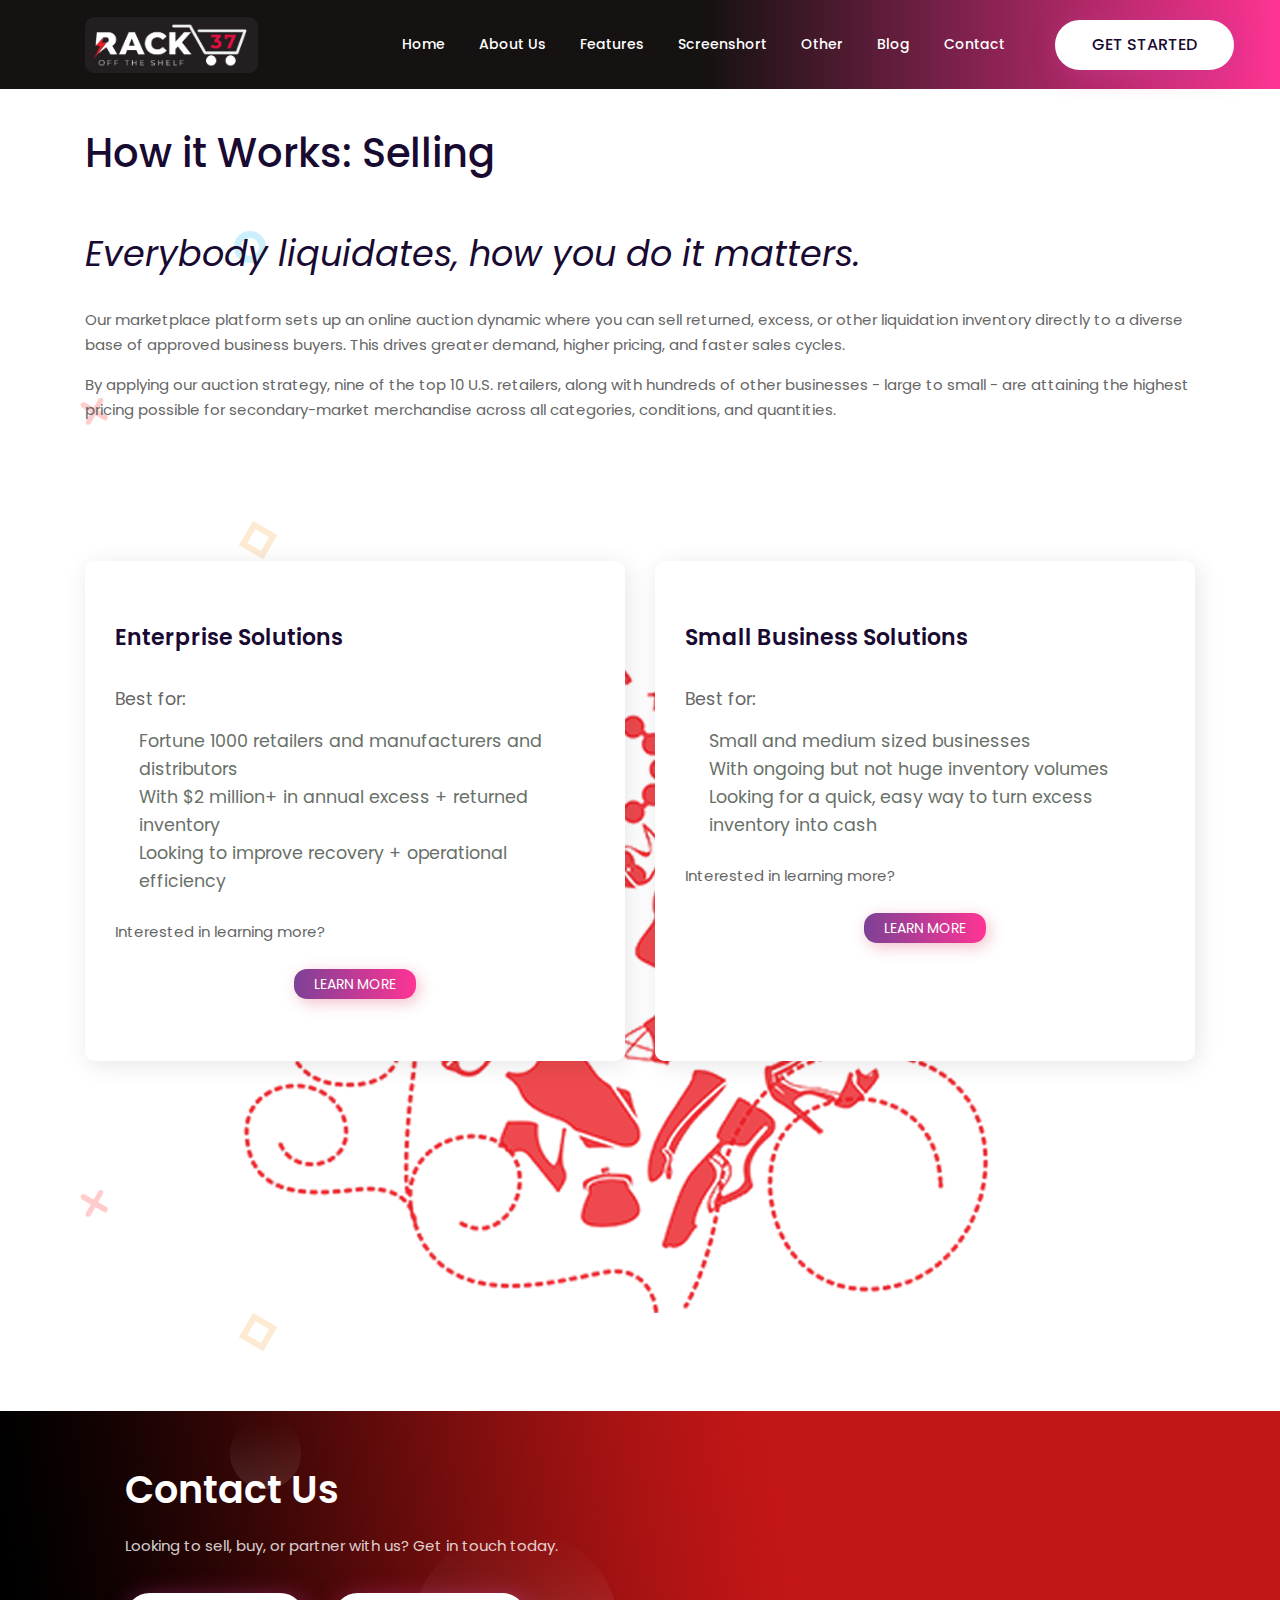
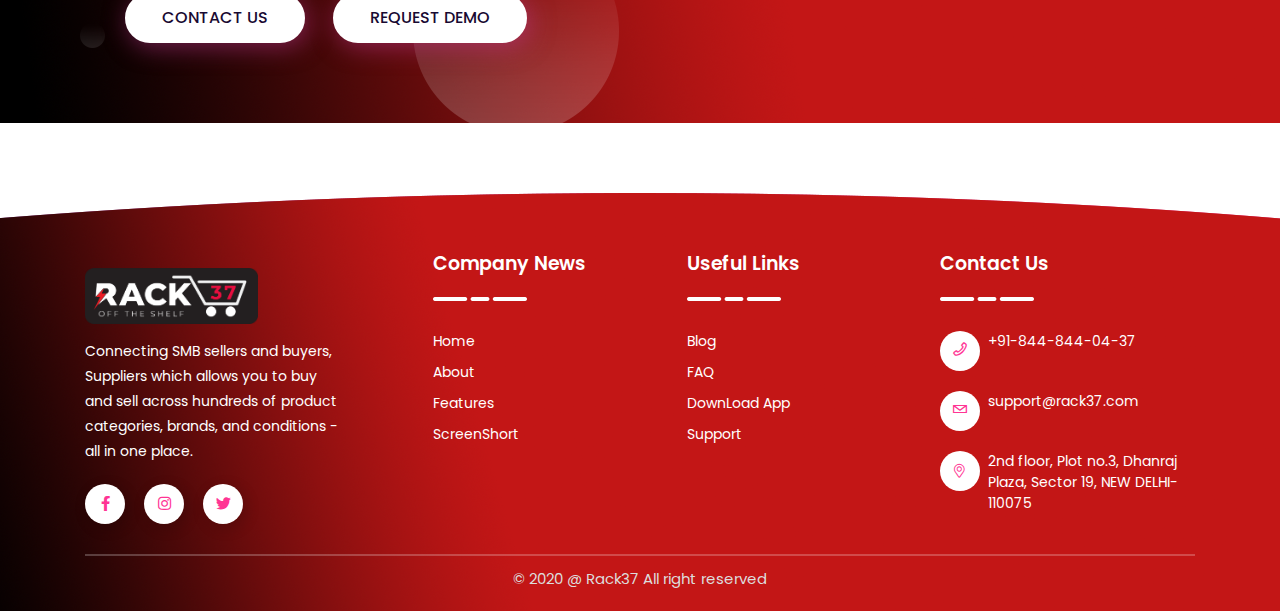
<file: how-to-sell.html>
<!doctype html>
<html class="no-js" lang="zxx">

<head>
    <meta charset="utf-8">
    <meta http-equiv="x-ua-compatible" content="ie=edge">
    <title>Rck37 - E-commerce</title>
    <meta name="description" content="">
    <meta name="viewport" content="width=device-width, initial-scale=1">
    <link rel="shortcut icon" type="image/x-icon" href="./img/logo/logo_header.png">
 

    <!-- CSS here -->
    <link rel="stylesheet" href="css/bootstrap.min.css">
    <link rel="stylesheet" href="css/animate.min.css">
    <link rel="stylesheet" href="css/magnific-popup.css">
    <link rel="stylesheet" href="fontawesome/css/all.min.css">
    <link rel="stylesheet" href="css/dripicons.css">
    <link rel="stylesheet" href="css/slick.css">
    <link rel="stylesheet" href="css/default.css">
    <link rel="stylesheet" href="css/swiper.css">
    <link rel="stylesheet" href="css/style.css">
    <link rel="stylesheet" href="css/responsive.css">

</head>
<body>
<!-- header -->
<header class="header-area header-background">
    <div id="header-sticky" class="menu-area">
        <div class="container">
            <div class="second-menu">
                <div class="row align-items-center">
                    <div class="col-xl-2 col-lg-2">
                        <div class="logo">
                            <a href="index.html"><img src="img/logo/logo_header.png" height="56" alt="logo"></a>
                        </div>
                    </div>
                    <div class="col-xl-8 col-lg-9">
                        <div class="responsive"><i class="icon dripicons-align-right"></i></div>
                        <div class="main-menu text-right text-xl-right">
                            <nav id="mobile-menu">
                                <ul>
                                    <li class="has-sub">
                                        <a href="#parallax">Home</a>
                                    </li>
                                    <li><a href="#about">About Us</a></li>
                                    <li><a href="#features">Features</a></li>
                                    <li><a href="#screen">Screenshort</a></li>
                                    <li class="has-sub">
                                        <a href="#screen">Other</a>
                                        <ul>
                                            <li><a href="#pricing">Pricing</a></li>
                                            <li><a href="#testimonios">Testimonios</a></li>
                                            <li><a href="blog.html">Blog</a></li>
                                            <li><a href="blog-details.html">Blog Deatils</a></li>
                                        </ul>

                                    </li>
                                    <li><a href="#blog">Blog</a></li>
                                    <li><a href="#contact">Contact</a></li>
                                </ul>
                            </nav>
                        </div>
                    </div>
                    <div class="col-xl-2 text-right d-none d-xl-block">
                        <div class="header-btn second-header-btn">
                            <a href="marketplaces.html" class="btn">GET STARTED</a>
                        </div>
                    </div>
                </div>
            </div>
        </div>
    </div>
</header>
<!-- header-end -->
<!-- content -->
<div class="container">
    <div class="row justify-content-between mt-40">
        <div class="col-xl-12 col-lg-12 col-sm-12">
            <h1 class="pb-4">How it Works: Selling</h1>
            <h2 class="pb-4 pt-4 about-title" style="font-weight: 400;font-style:italic;">Everybody liquidates, how you
                do it matters.</h2>
            <div class="pb-4">
                <p>Our marketplace platform sets up an online auction dynamic where you can sell returned, excess, or
                    other liquidation inventory directly to a diverse base of approved business buyers. This drives
                    greater demand, higher pricing, and faster sales cycles.</p>
                <p>By applying our auction strategy, nine of the top 10 U.S. retailers, along with hundreds of other
                    businesses - large to small - are attaining the highest pricing possible for secondary-market
                    merchandise across all categories, conditions, and quantities.</p>
            </div>
        </div>
    </div>
</div>
<section class="pt-20 pt-100">
    <div class="container how_to_sell">
        <div class="row">
            <div class="col-lg-6 col-md-12">
                <div class="single-post mb-30">
                    <div class="marketplace-card-content">
                        <h4 class="pb-1 pt-4">Enterprise Solutions</h4>
                        <p style="font-size: 1.25em;" class="pt-4">Best for:</p>
                        <ul class="pl-4 pb-4 sell-type">
                            <li>Fortune 1000 retailers and manufacturers and distributors</li>
                            <li>With $2 million+ in annual excess + returned inventory</li>
                            <li>Looking to improve recovery + operational efficiency</li>
                        </ul>
                        <p>Interested in learning more?</p>
                        <div class="b-meta mb-25 mt-30" style="text-align: center;">
                            <ul>
                                <li><a href="demo-request.html">Learn More</a></li>
                            </ul>
                        </div>
                    </div>
                </div>
            </div>

            <div class="col-lg-6 col-md-12">
                <div class="single-post mb-30">
                    <div class="marketplace-card-content">
                        <h4 class="pb-1 pt-4">Small Business Solutions</h4>
                        <p style="font-size: 1.25em;" class="pt-4">Best for:</p>
                        <ul class="pl-4 pb-4 sell-type">
                            <li>Small and medium sized businesses</li>
                            <li>With ongoing but not huge inventory volumes</li>
                            <li>Looking for a quick, easy way to turn excess inventory into cash</li>
                        </ul>
                        <p>Interested in learning more?</p>
                        <div class="b-meta mb-25 mt-30" style="text-align: center;">
                            <ul>
                                <li><a href="msme.html">Learn More</a></li>
                            </ul>
                        </div>
                    </div>
                </div>
            </div>
        </div>
    </div>
</section>
<!--contact-->
<section class="newslater-area pt-50 pb-50 mb-70 mt-30"
         style="background-image: url(background/112/BG-10.png);background-size: cover;">
    <div class="container">
        <div class="row justify-content-lg-start">
            <div class="col-xl-8 col-lg-10">
                <div class="section-title second-header-btn pl-40 pr-40 mb-50">
                    <h2>Contact Us</h2>
                    <p class="pb-20">Looking to sell, buy, or partner with us? Get in touch today.</p>
                    <a class="btn btn-custom">Contact Us</a>

                    <a href="demo-request.html" class="btn btn-outline-primary ml-4">Request Demo</a>
                </div>
            </div>
        </div>
    </div>
</section>



<!-- footer -->
<footer class="footer-bg footer-p pt-60"
        style="background-image: url(img/background/footer_bg.png); background-position: center top; background-size: auto;background-repeat: no-repeat;">

    <div class="footer-top">
        <div class="container">
            <div class="row justify-content-between">
                <div class="col-xl-3 col-lg-3 col-sm-6">
                    <div class="footer-widget mb-30">
                        <div class="logo mt-15 mb-15">
                            <a href="#"><img src="img/logo/logo_header.png" height="56" alt="logo"></a>
                        </div>
                        <div class="footer-text mb-20">
                            <p style="font-size:14px">Connecting SMB sellers and buyers, Suppliers which allows you to buy and sell across hundreds of product categories, brands, and conditions - all in one place.</p>
                        </div>
                        <div class="footer-social">
                            <a href="#"><i class="fab fa-facebook-f"></i></a>
                            <a href="#"><i class="fab fa-instagram"></i></a>
                            <a href="#"><i class="fab fa-twitter"></i></a>
                        </div>
                    </div>
                </div>
                <div class="col-xl-2 col-lg-3 col-sm-6">
                    <div class="footer-widget mb-30">
                        <div class="f-widget-title">
                            <h5>Company News</h5>
                        </div>
                        <div class="footer-link">
                            <ul>
                                <li><a href="#">Home</a></li>
                                <li><a href="#">About</a></li>
                                <li><a href="#">Features</a></li>
                                <li><a href="#">ScreenShort</a></li>
                            </ul>
                        </div>
                    </div>
                </div>
                <div class="col-xl-2 col-lg-3 col-sm-6">
                    <div class="footer-widget mb-30">
                        <div class="f-widget-title">
                            <h5>Useful Links</h5>
                        </div>
                        <div class="footer-link">
                            <ul>
                                <li><a href="#">Blog</a></li>
                                <li><a href="#">FAQ</a></li>
                                <li><a href="#">DownLoad App</a></li>
                                <li><a href="#">Support</a></li>
                            </ul>
                        </div>
                    </div>
                </div>
                <div class="col-xl-3 col-lg-3 col-sm-6">
                    <div class="footer-widget mb-30">
                        <div class="f-widget-title">
                            <h5>Contact Us</h5>
                        </div>
                        <div class="footer-link">
                            <div class="f-contact">
                                <ul>
                                    <li>
                                        <i class="icon dripicons-phone"></i>
                                        <span>+91-844-844-04-37</span>
                                    </li>
                                    <li>
                                        <i class="icon dripicons-mail"></i>
                                        <span><a href="mailto:support@rack37.com.com">support@rack37.com</a></span>
                                    </li>
                                    <li>
                                        <i class="fal fa-map-marker-alt"></i>
                                        <span>2nd floor, Plot no.3, Dhanraj Plaza, 
                                            Sector 19, NEW DELHI-110075</span>
                                    </li>
                                </ul>

                            </div>


                        </div>
                    </div>
                </div>
            </div>
        </div>
    </div>
    <div class="copyright-wrap text-center">
        <div class="container">
            <div class="row">
                <div class="col-12">
                    <div class="copyright-text">
                        <p>&copy; 2020 @ Rack37 All right reserved</p>
                    </div>
                </div>
            </div>
        </div>
    </div>
</footer>
<!-- footer-end -->


<!-- JS here -->
<script src="js/vendor/modernizr-3.5.0.min.js"></script>
<script src="js/vendor/jquery-1.12.4.min.js"></script>
<script src="js/popper.min.js"></script>
<script src="js/bootstrap.min.js"></script>
<script src="js/one-page-nav-min.js"></script>
<script src="js/slick.min.js"></script>
<script src="js/ajax-form.js"></script>
<script src="js/paroller.js"></script>
<script src="js/wow.min.js"></script>
<script src="js/js_isotope.pkgd.min.js"></script>
<script src="js/imagesloaded.min.js"></script>
<script src="js/parallax.min.js"></script>
<script src="js/jquery.waypoints.min.js"></script>
<script src="js/jquery.counterup.min.js"></script>
<script src="js/jquery.scrollUp.min.js"></script>
<script src="js/typed.js"></script>
<script src="js/parallax-scroll.js"></script>
<script src="js/jquery.magnific-popup.min.js"></script>
<script src="js/element-in-view.js"></script>
<script src="js/swiper.min.js"></script>
<script src="js/main.js"></script>


</body>

</html>
</file>
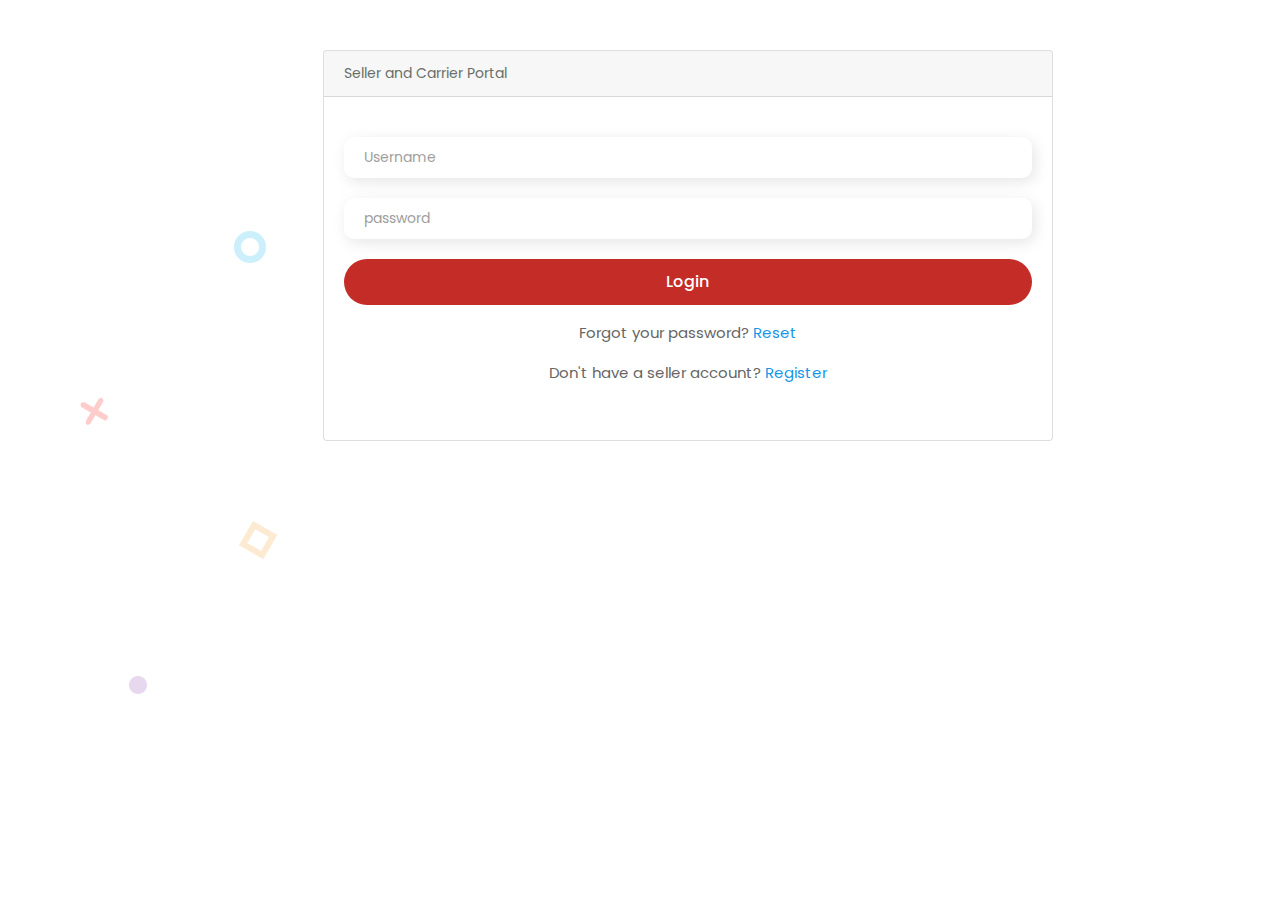
<file: login.html>
<!doctype html>
<html class="no-js" lang="zxx">

<head>
    <meta charset="utf-8">
    <meta http-equiv="x-ua-compatible" content="ie=edge">
    <title>Rck37 - E-commerce</title>
    <meta name="description" content="">
    <meta name="viewport" content="width=device-width, initial-scale=1">
    <link rel="shortcut icon" type="image/x-icon" href="./img/logo/logo_header.png">
   

    <!-- CSS here -->
    <link rel="stylesheet" href="css/bootstrap.min.css">
    <link rel="stylesheet" href="css/animate.min.css">
    <link rel="stylesheet" href="css/magnific-popup.css">
    <link rel="stylesheet" href="fontawesome/css/all.min.css">
    <link rel="stylesheet" href="css/dripicons.css">
    <link rel="stylesheet" href="css/slick.css">
    <link rel="stylesheet" href="css/default.css">
    <link rel="stylesheet" href="css/swiper.css">
    <link rel="stylesheet" href="css/style.css">
    <link rel="stylesheet" href="css/responsive.css">

</head>
<body>


<section class="pt-50 pb-50 mb-70">
    <div class="container">
        <div class="row justify-content-center">
            <div class="col-lg-8 col-sm-12 offset-1">
                <div class="card" style="width: 100%;">
                    <div class="card-header">
                        Seller and Carrier Portal
                    </div>
                    <form action="#" class="pt-40 pb-40 pl-20 pr-20">
                        <div class="row">
                            <div class="col-lg-12">
                                <div class="contact-field p-relative c-name mb-20">
                                    <input type="text" placeholder="Username">
                                </div>
                            </div>
                            <div class="col-lg-12">
                                <div class="contact-field p-relative c-email mb-20">
                                    <input type="text" placeholder="password">
                                </div>
                            </div>

                            <div class="col-lg-12">
                                <button class="btn btn-block box-shadow-none"> Login</button>
                            </div>
                            <div class="col-lg-12 mt-15" style="text-align: center;">
                                <p>Forgot your password? 
                                    <a  href="#">Reset</a>
                                </p>
                            </div>
                           
                            <div class="col-lg-12" style="text-align: center;">
                              <p>Don't have a seller account? 
                                <a  href="#">Register</a></p>
                          </div>

                        
                        </div>
                    </form>
                </div>
            </div>
           
        </div>
    </div>
</section>






<!-- JS here -->
<script src="js/vendor/modernizr-3.5.0.min.js"></script>
<script src="js/vendor/jquery-1.12.4.min.js"></script>
<script src="js/popper.min.js"></script>
<script src="js/bootstrap.min.js"></script>
<script src="js/one-page-nav-min.js"></script>
<script src="js/slick.min.js"></script>
<script src="js/ajax-form.js"></script>
<script src="js/paroller.js"></script>
<script src="js/wow.min.js"></script>
<script src="js/js_isotope.pkgd.min.js"></script>
<script src="js/imagesloaded.min.js"></script>
<script src="js/parallax.min.js"></script>
<script src="js/jquery.waypoints.min.js"></script>
<script src="js/jquery.counterup.min.js"></script>
<script src="js/jquery.scrollUp.min.js"></script>
<script src="js/typed.js"></script>
<script src="js/parallax-scroll.js"></script>
<script src="js/jquery.magnific-popup.min.js"></script>
<script src="js/element-in-view.js"></script>
<script src="js/swiper.min.js"></script>
<script src="js/main.js"></script>


</body>

</html>
</file>
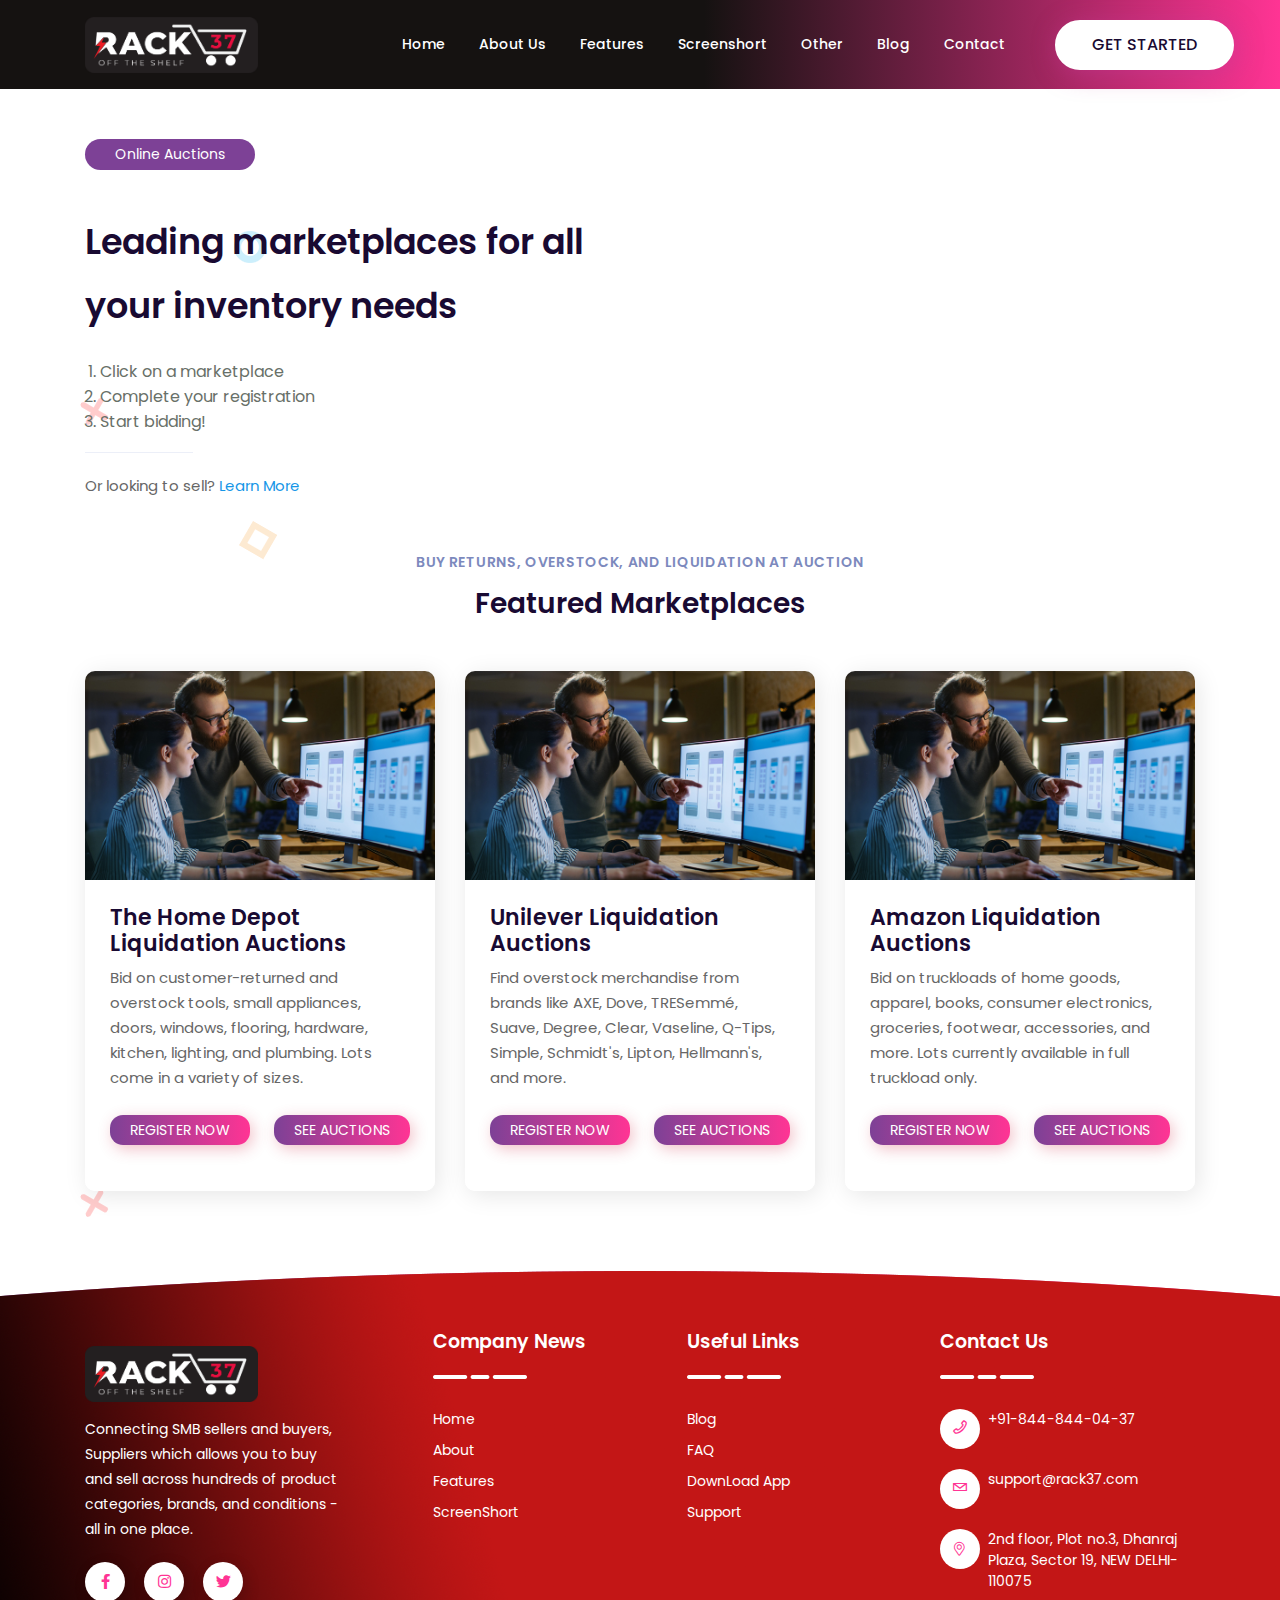
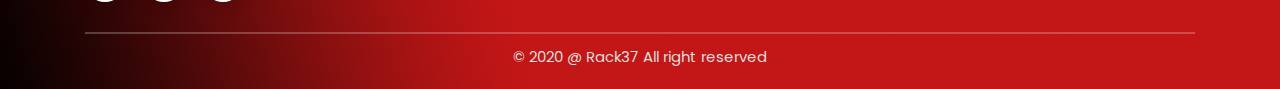
<file: marketplaces.html>
<!doctype html>
<html class="no-js" lang="zxx">

<head>
    <meta charset="utf-8">
    <meta http-equiv="x-ua-compatible" content="ie=edge">
    <title>Rck37 - E-commerce</title>
    <meta name="description" content="">
    <meta name="viewport" content="width=device-width, initial-scale=1">
    <link rel="shortcut icon" type="image/x-icon" href="./img/logo/logo_header.png">
   

    <!-- CSS here -->
    <link rel="stylesheet" href="css/bootstrap.min.css">
    <link rel="stylesheet" href="css/animate.min.css">
    <link rel="stylesheet" href="css/magnific-popup.css">
    <link rel="stylesheet" href="fontawesome/css/all.min.css">
    <link rel="stylesheet" href="css/dripicons.css">
    <link rel="stylesheet" href="css/slick.css">
    <link rel="stylesheet" href="css/default.css">
    <link rel="stylesheet" href="css/swiper.css">
    <link rel="stylesheet" href="css/style.css">
    <link rel="stylesheet" href="css/responsive.css">

</head>
<body>
<!-- header -->
<header class="header-area header-background">
    <div id="header-sticky" class="menu-area">
        <div class="container">
            <div class="second-menu">
                <div class="row align-items-center">
                    <div class="col-xl-2 col-lg-2">
                        <div class="logo">
                            <a href="index.html"><img src="img/logo/logo_header.png" height="56" alt="logo"></a>
                        </div>
                    </div>
                    <div class="col-xl-8 col-lg-9">
                        <div class="responsive"><i class="icon dripicons-align-right"></i></div>
                        <div class="main-menu text-right text-xl-right">
                            <nav id="mobile-menu">
                                <ul>
                                    <li class="has-sub">
                                        <a href="#parallax">Home</a>
                                    </li>
                                    <li><a href="#about">About Us</a></li>
                                    <li><a href="#features">Features</a></li>
                                    <li><a href="#screen">Screenshort</a></li>
                                    <li class="has-sub">
                                        <a href="#screen">Other</a>
                                        <ul>
                                            <li><a href="#pricing">Pricing</a></li>
                                            <li><a href="#testimonios">Testimonios</a></li>
                                            <li><a href="blog.html">Blog</a></li>
                                            <li><a href="blog-details.html">Blog Deatils</a></li>
                                        </ul>

                                    </li>
                                    <li><a href="#blog">Blog</a></li>
                                    <li><a href="#contact">Contact</a></li>
                                </ul>
                            </nav>
                        </div>
                    </div>
                    <div class="col-xl-2 text-right d-none d-xl-block">
                        <div class="header-btn second-header-btn">
                            <a href="marketplaces.html" class="btn">GET STARTED</a>
                        </div>
                    </div>
                </div>
            </div>
        </div>
    </div>
</header>
<!-- header-end -->
<!-- content -->
<div class="container">
    <div class="row justify-content-between mt-50">
        <div class="col-xl-6 col-lg-6 col-sm-12">
            <ul class="small-title mb-40">
    
                <li>Online Auctions</li>
            </ul>
            <h2 style="line-height: 64px;" class="mb-4">Leading marketplaces for all your inventory needs</h2>

            <ol start="1" class="d-none d-md-block number-style market-list">
                <li>Click on a marketplace</li>
                <li>Complete your registration</li>
                <li>Start bidding!</li>
            </ol>
            <hr style="width: 20%; margin: 20px 0">
            <p>Or looking to sell? <a href="how-to-sell.html">Learn More</a></p>
        </div>
        <div>

        </div>
    </div>
</div>

<!--marketplace-->
<div class="container mt-40 mb-50">
    <div class="row justify-content-between mb-20">
        <h2 class="col-12 section-sub-title text-center">Buy Returns, Overstock, and Liquidation at Auction</h2>
        <h3 class="section-title col-12 text-center">Featured Marketplaces</h3>
    </div>
    <div class="row">

        <div class="col-lg-4 col-md-12">
            <div class="single-post mb-30">
                <div class="blog-thumb">
                    <a href="blog-details.html"><img src="img/blog/inner_b1.jpg" alt="img"></a>
                </div>
                <div class="marketplace-content">

                    <h4><a href="blog-details.html">The Home Depot Liquidation Auctions</a></h4>
                    <p>Bid on customer-returned and overstock tools, small appliances, doors, windows, flooring, hardware, kitchen, lighting, and plumbing. Lots come in a variety of sizes.</p>
                    <div class="b-meta mb-25 mt-30">
                        <ul>
                            <li><a href="#">register now</a></li>
                            <li style="float: right;"><a href="#">See auctions</a></li>
                        </ul>
                    </div>
                </div>
            </div>
        </div>
        <div class="col-lg-4 col-md-12">
            <div class="single-post mb-30">
                <div class="blog-thumb">
                    <a href="blog-details.html"><img src="img/blog/inner_b1.jpg" alt="img"></a>
                </div>
                <div class="marketplace-content">

                    <h4><a href="blog-details.html">Unilever Liquidation Auctions</a></h4>
                    <p>Find overstock merchandise from brands like AXE, Dove, TRESemmé, Suave, Degree, Clear, Vaseline, Q-Tips, Simple, Schmidt's, Lipton, Hellmann's, and more.</p>
                    <div class="b-meta mb-25 mt-30">
                        <ul>
                            <li><a href="#">register now</a></li>
                            <li style="float: right;"><a href="#">See auctions</a></li>
                        </ul>
                    </div>
                </div>
            </div>
        </div>

        <div class="col-lg-4 col-md-12">
            <div class="single-post mb-30">
                <div class="blog-thumb">
                    <a href="blog-details.html"><img src="img/blog/inner_b1.jpg" alt="img"></a>
                </div>
                <div class="marketplace-content">

                    <h4><a href="blog-details.html">Amazon Liquidation Auctions</a></h4>
                    <p>Bid on truckloads of home goods, apparel, books, consumer electronics, groceries, footwear, accessories, and more. Lots currently available in full truckload only.</p>
                    <div class="b-meta mb-25 mt-30">
                        <ul>
                            <li><a href="#">register now</a></li>
                            <li style="float: right;"><a href="#">See auctions</a></li>
                        </ul>
                    </div>
                </div>
            </div>
        </div>

    </div>
</div>

<!-- footer -->
<footer class="footer-bg footer-p pt-60"
        style="background-image: url(img/background/footer_bg.png); background-position: center top; background-size: auto;background-repeat: no-repeat;">

    <div class="footer-top">
        <div class="container">
            <div class="row justify-content-between">
                <div class="col-xl-3 col-lg-3 col-sm-6">
                    <div class="footer-widget mb-30">
                        <div class="logo mt-15 mb-15">
                            <a href="#"><img src="img/logo/logo_header.png" height="56" alt="logo"></a>
                        </div>
                        <div class="footer-text mb-20">
                            <p style="font-size:14px">Connecting SMB sellers and buyers, Suppliers which allows you to buy and sell across hundreds of product categories, brands, and conditions - all in one place.</p>
                        </div>
                        <div class="footer-social">
                            <a href="#"><i class="fab fa-facebook-f"></i></a>
                            <a href="#"><i class="fab fa-instagram"></i></a>
                            <a href="#"><i class="fab fa-twitter"></i></a>
                        </div>
                    </div>
                </div>
                <div class="col-xl-2 col-lg-3 col-sm-6">
                    <div class="footer-widget mb-30">
                        <div class="f-widget-title">
                            <h5>Company News</h5>
                        </div>
                        <div class="footer-link">
                            <ul>
                                <li><a href="#">Home</a></li>
                                <li><a href="#">About</a></li>
                                <li><a href="#">Features</a></li>
                                <li><a href="#">ScreenShort</a></li>
                            </ul>
                        </div>
                    </div>
                </div>
                <div class="col-xl-2 col-lg-3 col-sm-6">
                    <div class="footer-widget mb-30">
                        <div class="f-widget-title">
                            <h5>Useful Links</h5>
                        </div>
                        <div class="footer-link">
                            <ul>
                                <li><a href="#">Blog</a></li>
                                <li><a href="#">FAQ</a></li>
                                <li><a href="#">DownLoad App</a></li>
                                <li><a href="#">Support</a></li>
                            </ul>
                        </div>
                    </div>
                </div>
                <div class="col-xl-3 col-lg-3 col-sm-6">
                    <div class="footer-widget mb-30">
                        <div class="f-widget-title">
                            <h5>Contact Us</h5>
                        </div>
                        <div class="footer-link">
                            <div class="f-contact">
                                <ul>
                                    <li>
                                        <i class="icon dripicons-phone"></i>
                                        <span>+91-844-844-04-37</span>
                                    </li>
                                    <li>
                                        <i class="icon dripicons-mail"></i>
                                        <span><a href="mailto:support@rack37.com.com">support@rack37.com</a></span>
                                    </li>
                                    <li>
                                        <i class="fal fa-map-marker-alt"></i>
                                        <span>2nd floor, Plot no.3, Dhanraj Plaza, 
                                            Sector 19, NEW DELHI-110075</span>
                                    </li>
                                </ul>

                            </div>


                        </div>
                    </div>
                </div>
            </div>
        </div>
    </div>
    <div class="copyright-wrap text-center">
        <div class="container">
            <div class="row">
                <div class="col-12">
                    <div class="copyright-text">
                        <p>&copy; 2020 @ Rack37 All right reserved</p>
                    </div>
                </div>
            </div>
        </div>
    </div>
</footer>
<!-- footer-end -->


<!-- JS here -->
<script src="js/vendor/modernizr-3.5.0.min.js"></script>
<script src="js/vendor/jquery-1.12.4.min.js"></script>
<script src="js/popper.min.js"></script>
<script src="js/bootstrap.min.js"></script>
<script src="js/one-page-nav-min.js"></script>
<script src="js/slick.min.js"></script>
<script src="js/ajax-form.js"></script>
<script src="js/paroller.js"></script>
<script src="js/wow.min.js"></script>
<script src="js/js_isotope.pkgd.min.js"></script>
<script src="js/imagesloaded.min.js"></script>
<script src="js/parallax.min.js"></script>
<script src="js/jquery.waypoints.min.js"></script>
<script src="js/jquery.counterup.min.js"></script>
<script src="js/jquery.scrollUp.min.js"></script>
<script src="js/typed.js"></script>
<script src="js/parallax-scroll.js"></script>
<script src="js/jquery.magnific-popup.min.js"></script>
<script src="js/element-in-view.js"></script>
<script src="js/swiper.min.js"></script>
<script src="js/main.js"></script>


</body>

</html>
</file>
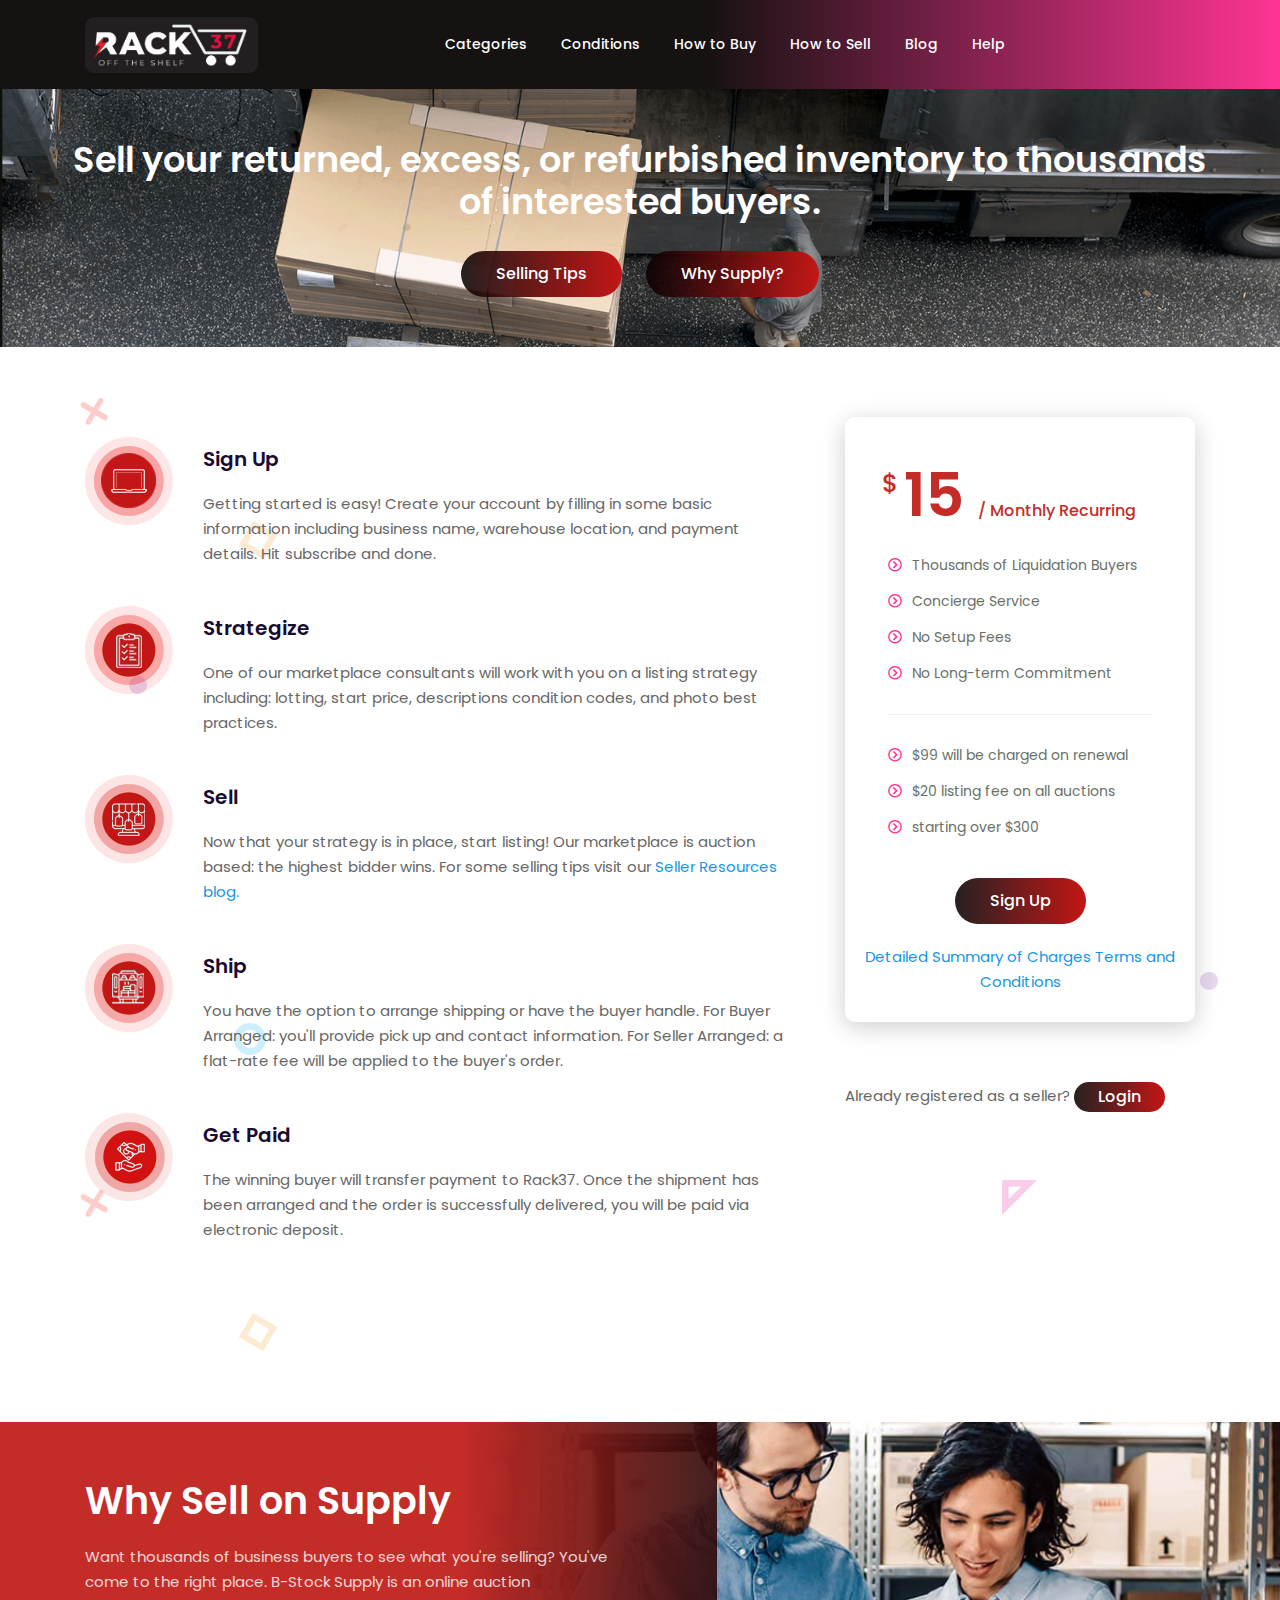
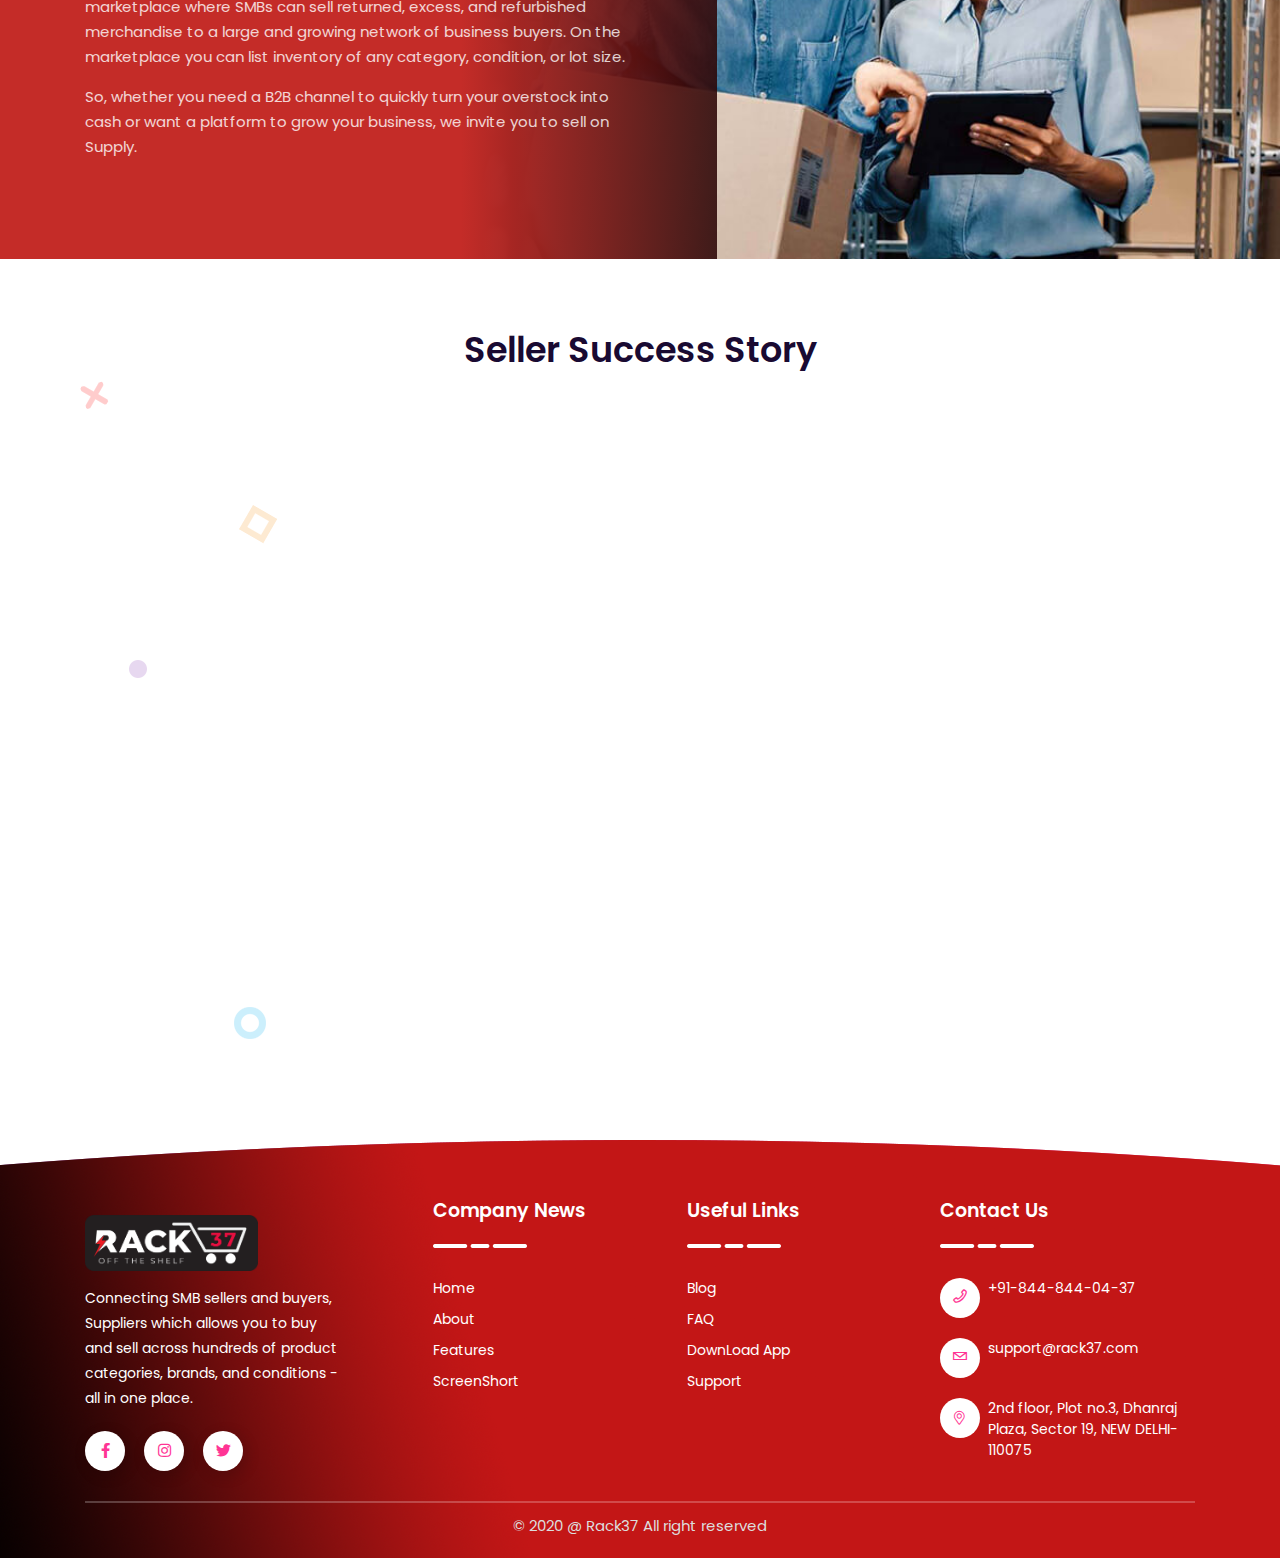
<file: msme.html>
<!doctype html>
<html class="no-js" lang="zxx">

<head>
    <meta charset="utf-8">
    <meta http-equiv="x-ua-compatible" content="ie=edge">
    <title>Rck37 - E-commerce</title>
    <meta name="description" content="">
    <meta name="viewport" content="width=device-width, initial-scale=1">
    <link rel="shortcut icon" type="image/x-icon" href="./img/logo/logo_header.png">
   

    <!-- CSS here -->
    <link rel="stylesheet" href="css/bootstrap.min.css">
    <link rel="stylesheet" href="css/animate.min.css">
    <link rel="stylesheet" href="css/magnific-popup.css">
    <link rel="stylesheet" href="fontawesome/css/all.min.css">
    <link rel="stylesheet" href="css/dripicons.css">
    <link rel="stylesheet" href="css/slick.css">
    <link rel="stylesheet" href="css/default.css">
    <link rel="stylesheet" href="css/swiper.css">
    <link rel="stylesheet" href="css/style.css">
    <link rel="stylesheet" href="css/responsive.css">

</head>
<body>
<!-- header -->
<header class="header-area header-background">
    <div id="header-sticky" class="menu-area">
        <div class="container">
            <div class="second-menu">
                <div class="row align-items-center">
                    <div class="col-xl-2 col-lg-2">
                        <div class="logo">
                            <a href="index.html"><img src="img/logo/logo_header.png" height="56" alt="logo"></a>
                        </div>
                    </div>
                    <div class="col-xl-8 col-lg-9">
                        <div class="responsive"><i class="icon dripicons-align-right"></i></div>
                        <div class="main-menu text-right text-xl-right">
                            <nav id="mobile-menu">
                                <ul>
                                    <li class="has-sub">
                                        <a href="#">Categories</a>
                                        <ul>
                                            <li><a href="#">Electronic</a></li>
                                            <li><a href="#">Book, Music</a></li>
                                        </ul>

                                    </li>

                                    <li class="has-sub">
                                        <a href="#screen">Conditions</a>
                                        <ul>
                                            <li><a href="#">New</a></li>
                                            <li><a href="#">Customer returns</a></li>
                                            <li><a href="blog.html">Used</a></li>
                                        </ul>

                                    </li>
                                    <li><a href="#features">How to Buy</a></li>
                                    <li><a href="#screen">How to Sell</a></li>

                        
                                    <li><a href="#">Blog</a></li>
                                    <li><a href="#">Help</a></li>
                                </ul>
                            </nav>
                        </div>
                    </div>
                    <!-- <div class="col-xl-2 text-right d-none d-xl-block">
                        <div class="header-btn second-header-btn">
                            <a href="#" class="btn">Download</a>
                        </div>
                    </div> -->
                </div>
            </div>
        </div>
    </div>
</header>
<!-- header-end -->

<section class="newslater-area pt-50 pb-50 mb-70"
         style="background-image: url(./img/background/msme-sell-bg.png);background-size: cover; background-position: center center;">
    <div class="container">
        <div class="row justify-content-center">
            <h2 style="text-align: center;" class="pb-20">Sell your returned, excess, or refurbished inventory to thousands of interested buyers.</h2>
            <a href="#" class="btn btn-outline-primary box-shadow-none primary-theme-btn">Selling Tips</a>

            <a href="demo-request.html" class="btn btn-outline-primary box-shadow-none ml-4 primary-theme-btn">Why Supply?</a>
        </div>
    </div>
</section>


<!-- how-app-work -->
<section class="app-work pb-100 p-relative" style="background-image: url(img/shape/header-sape4.png); background-position: right center; background-size: auto;background-repeat: no-repeat;">            
    <div class="container">
        <div class="row">
            <div class="col-lg-8">
                <div class="choose-wrap">
                    <div class="app-work-content mt-20">
                        <ul>
                            <li>
                                <div class="icon"><img src="./img/icon/signup.png"></div> 
                                <div class="text">
                                    <h4>Sign Up</h4>
                                    <p>Getting started is easy! Create your account by filling in some basic information including business name, warehouse location, and payment details. Hit subscribe and done.</p>
                                </div>
                            </li>
                            <li>
                                <div class="icon"><img src="./img/icon/Strategize.png"></div> 
                                <div class="text">
                                    <h4>Strategize</h4>
                                    <p>One of our marketplace consultants will work with you on a listing strategy including: lotting, start price, descriptions condition codes, and photo best practices.</p>
                                </div>
                            </li>
                            <li>
                                <div class="icon"><img src="./img/icon/sell.png"></div> 
                                <div class="text">
                                    <h4>Sell</h4>
                                    <p> Now that your strategy is in place, start listing! Our marketplace is auction based: the highest bidder wins. For some selling tips visit our 
                                        <a href="#">Seller Resources blog.</a> </p>
                                </div>
                            </li>
                            <li>
                                <div class="icon"><img src="./img/icon/ship.png"></div> 
                                <div class="text">
                                    <h4>Ship</h4>
                                    <p>You have the option to arrange shipping or have the buyer handle. For Buyer Arranged: you'll provide pick up and contact information. For Seller Arranged: a flat-rate fee will be applied to the buyer's order.</p>
                                </div>
                            </li>
                            <li>
                                <div class="icon"><img src="./img/icon/money.png"></div> 
                                <div class="text">
                                    <h4>Get Paid</h4>
                                    <p>The winning buyer will transfer payment to Rack37. Once the shipment has been arranged and the order is successfully delivered, you will be paid via electronic deposit.</p>
                                </div>
                            </li>
                        </ul>
                    </div>
                </div>
            </div>
             <div class="col-lg-4">
                <div class="pricing-box text-center mb-60">
                    <div class="pricing-head">                                  
                        
                        <div class="pricing-amount">
                           <div class="monthly_price">
                              <sup><span class="currency">$</span></sup>
                              <span class="price"> 15 </span>
                              <span class="subscription"> / Monthly Recurring</span>
                           </div>
                        </div>
                        <div class="pricing-body text-left">
                            <ul>
                                <li>Thousands of Liquidation Buyers</li>
                                <li>Concierge Service</li>
                                <li>No Setup Fees</li>
                                <li>No Long-term Commitment</li>
                            </ul>
                        </div>
                       
                    </div>
                   
                    <div class="pricing-body mb-40 pb-20 text-left">
                        <hr>
                        <ul>
                            <li>$99 will be charged on renewal</li>
                            <li>$20 listing fee on all auctions</li>
                            <li>starting over $300</li>
                            
                        </ul>
                    </div>
                    <div class="mb-20">
                        <a href="signup.html" class="btn box-shadow-none primary-theme-btn">Sign Up</a>
                    </div>
                    <p class="pb-10">
                        <a href="">Detailed Summary of Charges Terms and Conditions</a>
                    </p>
                   
                </div>
                <span>
                    <p>Already registered as a seller? 
                        <a href="login.html" class="btn box-shadow-none primary-theme-btn" style="padding: 7px 24px !important;">Login</a>
                    </p>
                </span>
            </div>
        </div>
    </div>
</section>
<!-- how-app-work -->


<!--contact-->
<section class="pt-50 pb-50 mb-70 mt-40 newslater-area"
style="background-image:  linear-gradient(to left,transparent 44%,#2b0505e0 20%,#c42c28 64%),url(./img/background/howtosell-bg.jpg);background-size: cover;">
    <div class="container">
        <div class="row justify-content-center">
            <div class="col-xl-6 col-xs-12 col-md-12 col-lg-6 mb-20" style="z-index: 999">
                <div class="section-title mb-40">
                    <h2>Why Sell on Supply</h2>
                    <p>Want thousands of business buyers to see what you're selling? You've come to the right place. B-Stock Supply is an online auction marketplace where SMBs can sell returned, excess, and refurbished merchandise to a large and growing network of business buyers. On the marketplace you can list inventory of any category, condition, or lot size.</p>
                    <p>
                        So, whether you need a B2B channel to quickly turn your overstock into cash or want a platform to grow your business, we invite you to sell on Supply.
                    </p>
                </div>
                

            </div>
            <div class="col-xl-6 col-xs-12 col-md-12 col-lg-6 mb-20">

            </div>
        </div>
    </div>
</section>

<section class="mb-100">
    <div class="container">
        <div class="row justify-content-center ">
            <h2>Seller Success Story</h2>
            <div class="embed-responsive embed-responsive-16by9  mt-20">
                <iframe class="embed-responsive-item" src="https://www.youtube.com/embed/zpOULjyy-n8?rel=0" allowfullscreen></iframe>
              </div>
        </div>
    </div>
</section>



<!-- footer -->
<footer class="footer-bg footer-p pt-60"
        style="background-image: url(img/background/footer_bg.png); background-position: center top; background-size: auto;background-repeat: no-repeat;">

    <div class="footer-top">
        <div class="container">
            <div class="row justify-content-between">
                <div class="col-xl-3 col-lg-3 col-sm-6">
                    <div class="footer-widget mb-30">
                        <div class="logo mt-15 mb-15">
                            <a href="#"><img src="img/logo/logo_header.png" height="56" alt="logo"></a>
                        </div>
                        <div class="footer-text mb-20">
                            <p style="font-size:14px">Connecting SMB sellers and buyers, Suppliers which allows you to buy and sell across hundreds of product categories, brands, and conditions - all in one place.</p>
                        </div>
                        <div class="footer-social">
                            <a href="#"><i class="fab fa-facebook-f"></i></a>
                            <a href="#"><i class="fab fa-instagram"></i></a>
                            <a href="#"><i class="fab fa-twitter"></i></a>
                        </div>
                    </div>
                </div>
                <div class="col-xl-2 col-lg-3 col-sm-6">
                    <div class="footer-widget mb-30">
                        <div class="f-widget-title">
                            <h5>Company News</h5>
                        </div>
                        <div class="footer-link">
                            <ul>
                                <li><a href="#">Home</a></li>
                                <li><a href="#">About</a></li>
                                <li><a href="#">Features</a></li>
                                <li><a href="#">ScreenShort</a></li>
                            </ul>
                        </div>
                    </div>
                </div>
                <div class="col-xl-2 col-lg-3 col-sm-6">
                    <div class="footer-widget mb-30">
                        <div class="f-widget-title">
                            <h5>Useful Links</h5>
                        </div>
                        <div class="footer-link">
                            <ul>
                                <li><a href="#">Blog</a></li>
                                <li><a href="#">FAQ</a></li>
                                <li><a href="#">DownLoad App</a></li>
                                <li><a href="#">Support</a></li>
                            </ul>
                        </div>
                    </div>
                </div>
                <div class="col-xl-3 col-lg-3 col-sm-6">
                    <div class="footer-widget mb-30">
                        <div class="f-widget-title">
                            <h5>Contact Us</h5>
                        </div>
                        <div class="footer-link">
                            <div class="f-contact">
                                <ul>
                                    <li>
                                        <i class="icon dripicons-phone"></i>
                                        <span>+91-844-844-04-37</span>
                                    </li>
                                    <li>
                                        <i class="icon dripicons-mail"></i>
                                        <span><a href="mailto:support@rack37.com.com">support@rack37.com</a></span>
                                    </li>
                                    <li>
                                        <i class="fal fa-map-marker-alt"></i>
                                        <span>2nd floor, Plot no.3, Dhanraj Plaza, 
                                            Sector 19, NEW DELHI-110075</span>
                                    </li>
                                </ul>

                            </div>


                        </div>
                    </div>
                </div>
            </div>
        </div>
    </div>
    <div class="copyright-wrap text-center">
        <div class="container">
            <div class="row">
                <div class="col-12">
                    <div class="copyright-text">
                        <p>&copy; 2020 @ Rack37 All right reserved</p>
                    </div>
                </div>
            </div>
        </div>
    </div>
</footer>
<!-- footer-end -->


<!-- JS here -->
<script src="js/vendor/modernizr-3.5.0.min.js"></script>
<script src="js/vendor/jquery-1.12.4.min.js"></script>
<script src="js/popper.min.js"></script>
<script src="js/bootstrap.min.js"></script>
<script src="js/one-page-nav-min.js"></script>
<script src="js/slick.min.js"></script>
<script src="js/ajax-form.js"></script>
<script src="js/paroller.js"></script>
<script src="js/wow.min.js"></script>
<script src="js/js_isotope.pkgd.min.js"></script>
<script src="js/imagesloaded.min.js"></script>
<script src="js/parallax.min.js"></script>
<script src="js/jquery.waypoints.min.js"></script>
<script src="js/jquery.counterup.min.js"></script>
<script src="js/jquery.scrollUp.min.js"></script>
<script src="js/typed.js"></script>
<script src="js/parallax-scroll.js"></script>
<script src="js/jquery.magnific-popup.min.js"></script>
<script src="js/element-in-view.js"></script>
<script src="js/swiper.min.js"></script>
<script src="js/main.js"></script>


</body>

</html>
</file>
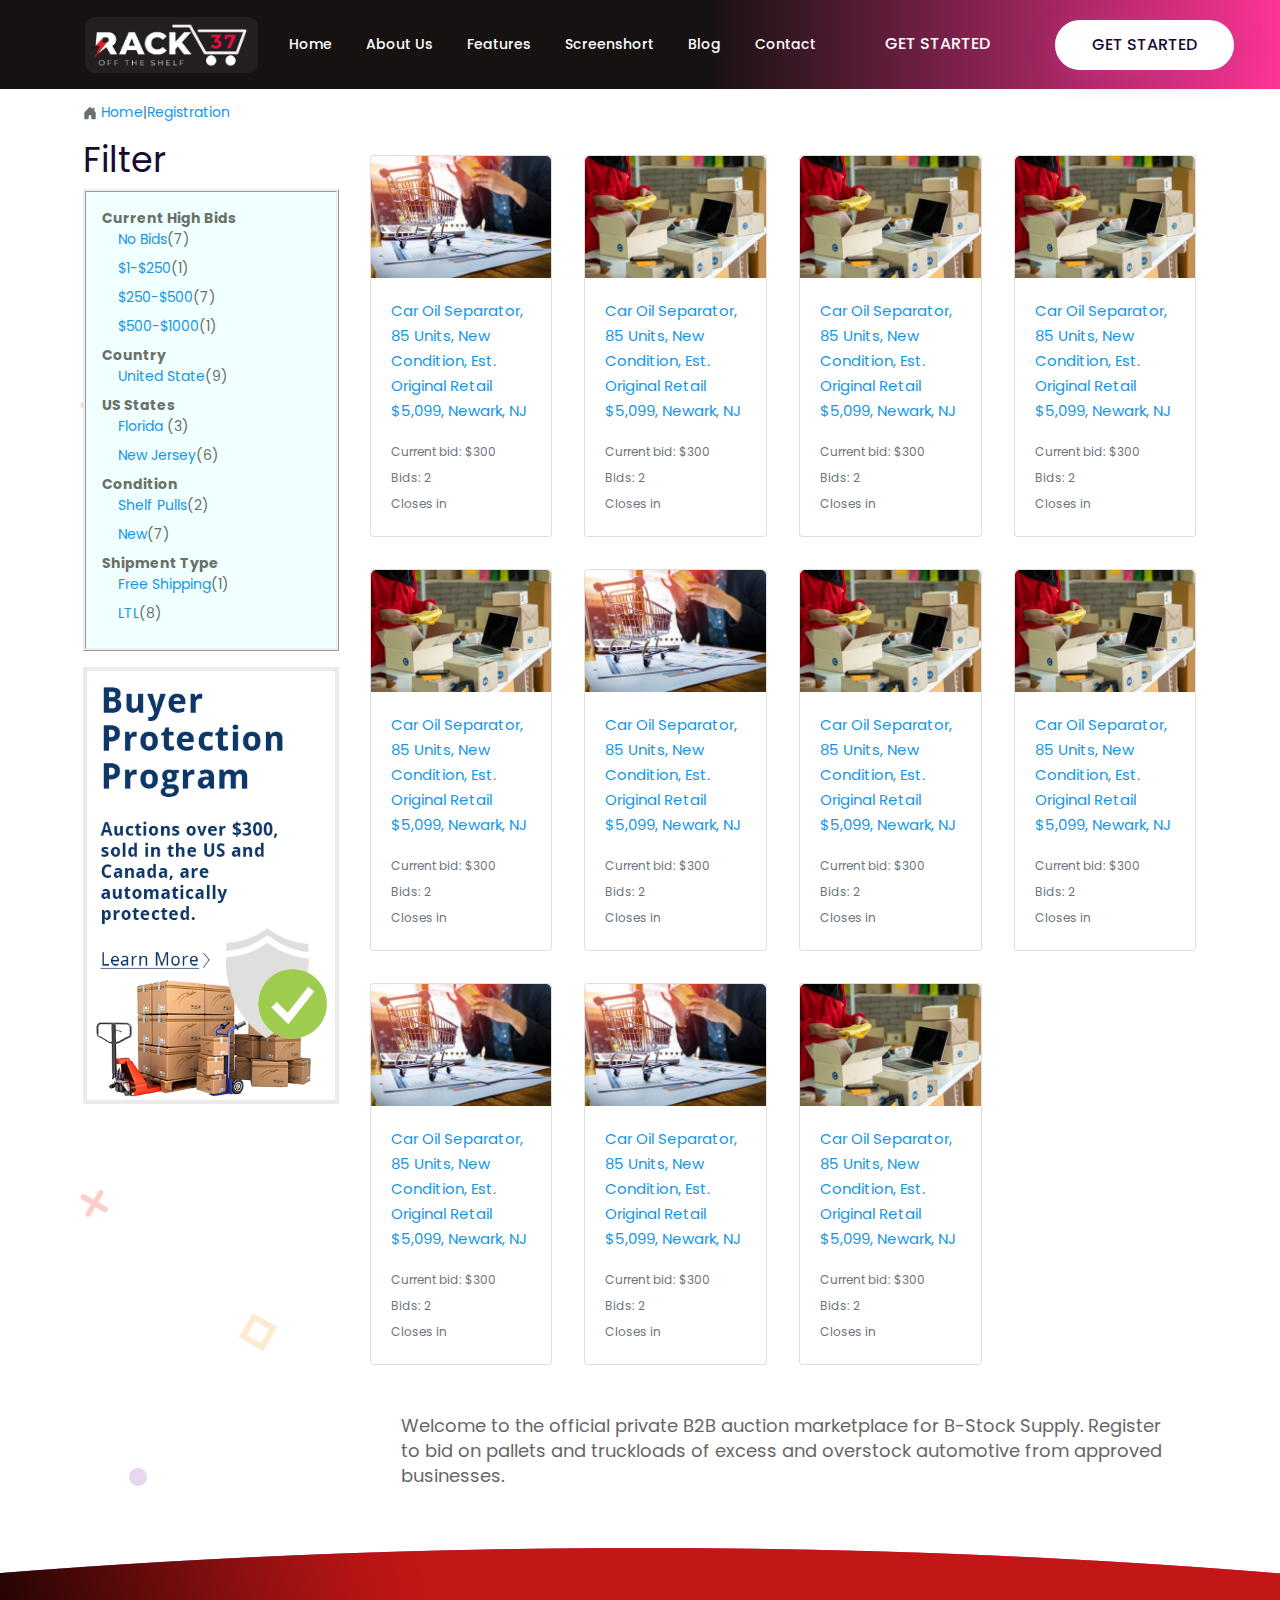
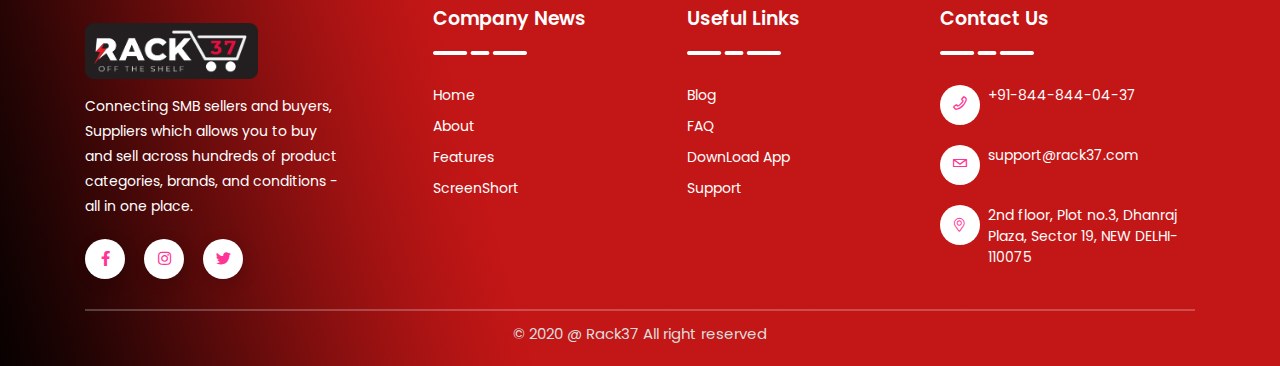
<file: supply.html>
<!doctype html>
<html class="no-js" lang="zxx">

<head>
        <meta charset="utf-8">
        <meta http-equiv="x-ua-compatible" content="ie=edge">
        <title>Rck37 - E-commerce</title>
        <meta name="description" content="">
        <meta name="viewport" content="width=device-width, initial-scale=1">
		<link rel="shortcut icon" type="image/x-icon" href="./img/logo/logo_header.png">
        

		<!-- CSS here -->
        <link rel="stylesheet" href="css/bootstrap.min.css">
        <link rel="stylesheet" href="css/animate.min.css">
        <link rel="stylesheet" href="css/magnific-popup.css">
        <link rel="stylesheet" href="fontawesome/css/all.min.css">
        <link rel="stylesheet" href="css/dripicons.css">
        <link rel="stylesheet" href="css/slick.css">
        <link rel="stylesheet" href="css/default.css">
         <link rel="stylesheet" href="css/swiper.css">
        <link rel="stylesheet" href="css/style.css">
        <link rel="stylesheet" href="css/responsive.css">

    </head>
    <body>
        <!-- header -->
        <header class="header-area header-background">
            <div id="header-sticky" class="menu-area">
                <div class="container">
                    <div class="second-menu">
                        <div class="row align-items-center">
                            <div class="col-xl-2 col-lg-2">
                                <div class="logo">
                                    <a href="index.html"><img src="img/logo/logo_header.png" height="56" alt="logo"></a>
                                </div>
                            </div>
                            <div class="col-xl-8 col-lg-9">
                                <div class="responsive"><i class="icon dripicons-align-right"></i></div>
                                <div class="main-menu text-right text-xl-right">
                                     <nav id="mobile-menu">
                                        <ul>
                                            <li class="has-sub">
												<a href="#parallax">Home</a>
											</li>
                                            <li><a href="#about">About Us</a></li>
                                            <li><a href="#features">Features</a></li>
                                            <li><a href="#screen">Screenshort</a></li>
                                             <!-- <li class="has-sub">
                                                 <a href="#screen">Other</a>
                                                 <ul>
													<li><a href="#pricing">Pricing</a></li>
													<li><a href="#testimonios">Testimonios</a></li>
													 <li><a href="blog.html">Blog</a></li>
													<li><a href="blog-details.html">Blog Deatils</a></li>
												</ul>

                                            </li> -->
											<li><a href="#blog">Blog</a></li>
                                            <li><a href="#contact">Contact</a></li>
                                            <li><div class="col-xl-2 text-left  d-xl-block">
                                                <div class="header-btn second-header-btn-li">
                                                    <a href="marketplaces.html" class="btn btn-block" style="color: white;">GET STARTED</a>
                                                </div>
                                            </div></li>
                                        </ul>
                                    </nav>
                                </div>
                            </div>
                            <div class="col-xl-2 text-right d-none d-xl-block">
                                <div class="header-btn second-header-btn">
                                    <a href="marketplaces.html" class="btn">GET STARTED</a>
                                </div>
                            </div>
                        </div>
                    </div>
                </div>
            </div>
        </header>
        <!-- header-end -->
        <div class="container" style="padding: 0.8rem;">
            <div>
                <ul style="display: -webkit-inline-box;">
                    <li>
                        <svg width="1em" height="1em" viewBox="0 0 16 16" class="bi bi-house-door-fill" fill="currentColor" xmlns="http://www.w3.org/2000/svg">
                            <path d="M6.5 10.995V14.5a.5.5 0 0 1-.5.5H2a.5.5 0 0 1-.5-.5v-7a.5.5 0 0 1 .146-.354l6-6a.5.5 0 0 1 .708 0l6 6a.5.5 0 0 1 .146.354v7a.5.5 0 0 1-.5.5h-4a.5.5 0 0 1-.5-.5V11c0-.25-.25-.5-.5-.5H7c-.25 0-.5.25-.5.495z"/>
                            <path fill-rule="evenodd" d="M13 2.5V6l-2-2V2.5a.5.5 0 0 1 .5-.5h1a.5.5 0 0 1 .5.5z"/>
                          </svg>
                          <a href="#">Home</a>
                    </li>  
                    <li>|</li>    
                    <li>
                        <a href="#">Registration</a>
                    </li>
                </ul>
            </div>
       
            <div class="row" style="padding-top:1rem;">
                <div class="col-lg-3">
                    <h2 style="font-weight: 400;">Filter</h2>
                    <div class="block" style="background-color: azure;">
                        <dl style="padding: 1rem; border: ridge;">
                            <dt>Current High Bids</dt>
                                <dd style="padding-left: 1rem;"><a href="#">No Bids</a>(7)</dd>
                                <dd style="padding-left: 1rem;"><a href="#">$1-$250</a>(1)</dd>
                                <dd style="padding-left: 1rem;"><a href="#">$250-$500</a>(7)</dd>
                                <dd style="padding-left: 1rem;"><a href="#">$500-$1000</a>(1)</dd>
                            <dt>Country</dt>
                                <dd style="padding-left: 1rem;"><a href="#"> United State</a>(9)</dd>
                            <dt>US States</dt>
                                <dd style="padding-left: 1rem;"><a href="#">Florida </a>(3)</dd>
                                <dd style="padding-left: 1rem;"><a href="#">New Jersey</a>(6)</dd>
                            <dt>Condition</dt>
                                <dd style="padding-left: 1rem;"><a href="#">Shelf Pulls</a>(2)</dd>
                                <dd style="padding-left: 1rem;"><a href="#">New</a>(7)</dd>
                            <dt>Shipment Type</dt>
                                <dd style="padding-left: 1rem;"><a href="#">Free Shipping</a>(1)</dd>
                                <dd style="padding-left: 1rem;"><a href="#">LTL</a>(8)</dd>
                        </dl>
    
                    </div>
                    <div class="block">
                       <a href="#"> <img src="img/background/aia_side.png" class="img-fluid" alt="asi-side-img"></a>

                    </div>
    
                </div>
                <div class="col-lg-9">
                    <div class="row"> 
                        <div class="col-lg-3" style="padding:1rem;">
                            <div class="card-group">
                                <div class="card">
                                <img src="img/background/blog-area-1.png" class="card-img-top" alt="oil-img">
                                <div class="card-body">
                        
                                    <p class="card-text"><a href="#">Car Oil Separator, 85 Units, New Condition, Est. Original Retail $5,099, Newark, NJ</a> </p>
                                    <p class="card-text"><small class="text-muted">Current bid: $300<br>
                                        Bids: 2<br>
                                        Closes in </small></p>
                                </div>
                                </div>
                            </div>
                        </div>
                        <div class="col-lg-3" style="padding: 1rem;">
                            <div class="card-group">
                                <div class="card">
                                <img src="img/background/blog-area-2.png" class="card-img-top" alt="oil-img">
                                <div class="card-body">
                                
                                    <p class="card-text"><a href="#">Car Oil Separator, 85 Units, New Condition, Est. Original Retail $5,099, Newark, NJ</a> </p>
                                    <p class="card-text"><small class="text-muted">Current bid: $300<br>
                                        Bids: 2<br>
                                        Closes in </small></p>
                                </div>
                                </div>
                            </div>
                        </div>
                        <div class="col-lg-3" style="padding: 1rem;">
                            <div class="card-group">
                                <div class="card">
                                <img src="img/background/blog-area-2.png" class="card-img-top" alt="oil-img">
                                <div class="card-body">
    
                                    <p class="card-text"><a href="#">Car Oil Separator, 85 Units, New Condition, Est. Original Retail $5,099, Newark, NJ</a> </p>
                                    <p class="card-text"><small class="text-muted">Current bid: $300<br>
                                        Bids: 2<br>
                                        Closes in </small></p>
                                </div>
                                </div>
                            </div>
                        </div>
                        <div class="col-lg-3" style="padding: 1rem;">
                            <div class="card-group">
                                <div class="card">
                                <img src="img/background/blog-area-2.png" class="card-img-top" alt="oil-img">
                                <div class="card-body">
                                    
                                    <p class="card-text"><a href="#">Car Oil Separator, 85 Units, New Condition, Est. Original Retail $5,099, Newark, NJ</a> </p>
                                    <p class="card-text"><small class="text-muted">Current bid: $300<br>
                                        Bids: 2<br>
                                        Closes in </small></p>
                                </div>
                                </div>
                            </div>
                        </div>
                        <div class="col-lg-3" style="padding: 1rem;">
                            <div class="card-group">
                                <div class="card">
                                <img src="img/background/blog-area-2.png" class="card-img-top" alt="oil-img">
                                <div class="card-body">
                                
                                    <p class="card-text"><a href="#">Car Oil Separator, 85 Units, New Condition, Est. Original Retail $5,099, Newark, NJ</a> </p>
                                    <p class="card-text"><small class="text-muted">Current bid: $300<br>
                                        Bids: 2<br>
                                        Closes in </small></p>
                                </div>
                                </div>
                            </div>
                        </div>
                        <div class="col-lg-3" style="padding: 1rem;">
                            <div class="card-group">
                                <div class="card">
                                <img src="img/background/blog-area-1.png" class="card-img-top" alt="oil-img">
                                <div class="card-body">
                        
                                    <p class="card-text"><a href="#">Car Oil Separator, 85 Units, New Condition, Est. Original Retail $5,099, Newark, NJ</a> </p>
                                    <p class="card-text"><small class="text-muted">Current bid: $300<br>
                                        Bids: 2<br>
                                        Closes in </small></p>
                                </div>
                                </div>
                            </div>
                        </div>
                        <div class="col-lg-3" style="padding: 1rem;">
                            <div class="card-group">
                                <div class="card">
                                <img src="img/background/blog-area-2.png" class="card-img-top" alt="oil-img">
                                <div class="card-body">
                                    
                                    <p class="card-text"><a href="#">Car Oil Separator, 85 Units, New Condition, Est. Original Retail $5,099, Newark, NJ</a> </p>
                                    <p class="card-text"><small class="text-muted">Current bid: $300<br>
                                        Bids: 2<br>
                                        Closes in </small></p>
                                </div>
                                </div>
                            </div>
                        </div>
                        <div class="col-lg-3" style="padding: 1rem;">
                            <div class="card-group">
                                <div class="card">
                                <img src="img/background/blog-area-2.png" class="card-img-top" alt="oil-img">
                                <div class="card-body">
                                    
                                    <p class="card-text"><a href="#">Car Oil Separator, 85 Units, New Condition, Est. Original Retail $5,099, Newark, NJ</a> </p>
                                    <p class="card-text"><small class="text-muted">Current bid: $300<br>
                                        Bids: 2<br>
                                        Closes in </small></p>
                                </div>
                                </div>
                            </div>
                        </div>
                        <div class="col-lg-3" style="padding: 1rem;">
                            <div class="card-group">
                                <div class="card">
                                <img src="img/background/blog-area-1.png" class="card-img-top" alt="oil-img">
                                <div class="card-body">
                                    
                                    <p class="card-text"><a href="#">Car Oil Separator, 85 Units, New Condition, Est. Original Retail $5,099, Newark, NJ</a> </p>
                                    <p class="card-text"><small class="text-muted">Current bid: $300<br>
                                        Bids: 2<br>
                                        Closes in </small></p>
                                </div>
                                </div>
                            </div>
                        </div>
                        <div class="col-lg-3" style="padding: 1rem;">
                            <div class="card-group">
                                <div class="card">
                                <img src="img/background/blog-area-1.png" class="card-img-top" alt="oil-img">
                                <div class="card-body">
                                    <p class="card-text"><a href="#">Car Oil Separator, 85 Units, New Condition, Est. Original Retail $5,099, Newark, NJ</a> </p>
                                    <p class="card-text"><small class="text-muted">Current bid: $300<br>
                                        Bids: 2<br>
                                        Closes in </small></p>
                                </div>
                                </div>
                            </div>
                        </div>
                        <div class="col-lg-3" style="padding: 1rem;">
                            <div class="card-group">
                                <div class="card">
                                <img src="img/background/blog-area-2.png" class="card-img-top" alt="oil-img">
                                <div class="card-body">
                                
                                    <p class="card-text"><a href="#">Car Oil Separator, 85 Units, New Condition, Est. Original Retail $5,099, Newark, NJ</a> </p>
                                    <p class="card-text"><small class="text-muted">Current bid: $300<br>
                                        Bids: 2<br>
                                        Closes in </small></p>
                                </div>
                                </div>
                            </div>
                        </div>
                 </div>
                 <div style="padding: 2rem;">
                    <p style="font-size: 18px;">
                        Welcome to the official private B2B auction marketplace for B-Stock Supply. Register to bid on pallets and truckloads of excess and overstock automotive from approved businesses.
                    </p>
                </div> 
    
            </div>
        </div>
        </div>
       
        </div>
       



        <!-- footer -->
        <footer class="footer-bg footer-p pt-60" style="background-image: url(img/background/footer_bg.png); background-position: center top; background-size: auto;background-repeat: no-repeat;">            
  
            <div class="footer-top">
                <div class="container">
                    <div class="row justify-content-between">
                        <div class="col-xl-3 col-lg-3 col-sm-6">
                            <div class="footer-widget mb-30">
                                <div class="logo mt-15 mb-15">
                                    <a href="index.html"><img src="img/logo/logo_header.png" height="56" alt="logo"></a>
                                </div>
                                <div class="footer-text mb-20">
                                    <p style="font-size:14px">Connecting SMB sellers and buyers, Suppliers which allows you to buy and sell across hundreds of product categories, brands, and conditions - all in one place.</p>
                                </div>
                                <div class="footer-social">
                                    <a href="#"><i class="fab fa-facebook-f"></i></a>
                                    <a href="#"><i class="fab fa-instagram"></i></a>
                                    <a href="#"><i class="fab fa-twitter"></i></a>
                                    <!-- <a href="#"><i class="fab fa-google-plus-g"></i></a> -->
                                </div>
                            </div>
                        </div>
						<div class="col-xl-2 col-lg-3 col-sm-6">
                            <div class="footer-widget mb-30">
                                <div class="f-widget-title">
                                    <h5>Company News</h5>
                                </div>
                                <div class="footer-link">
                                    <ul>                                        
                                        <li><a href="#">Home</a></li>
										<li><a href="#">About</a></li>
                                        <li><a href="#">Features</a></li>
                                        <li><a href="#">ScreenShort</a></li>
                                        <!-- <li><a href="#">Terms & Conditions</a></li>                                       -->
                                    </ul>
                                </div>
                            </div>
                        </div>
                        <div class="col-xl-2 col-lg-3 col-sm-6">
                            <div class="footer-widget mb-30">
                                <div class="f-widget-title">
                                    <h5>Useful Links</h5>
                                </div>
                                <div class="footer-link">
                                    <ul>
                                        <li><a href="#">Blog</a></li>
                                        <li><a href="#">FAQ</a></li>
                                        <li><a href="#">DownLoad App</a></li>
                                        <li><a href="#">Support</a></li>
                                        <!-- <li><a href="#">Our Team</a></li>                                        -->
                                    </ul>
                                </div>
                            </div>
                        </div>                        
                        <div class="col-xl-3 col-lg-3 col-sm-6">
                            <div class="footer-widget mb-30">
                                <div class="f-widget-title">
                                    <h5>Contact Us</h5>
                                </div>
                                <div class="footer-link">
                                    <div class="f-contact">
                                    <ul>
                                    <li>
                                        <i class="icon dripicons-phone"></i>
                                        <!-- <span>1800-121-3637<br>+91 555 234-8765</span> -->
                                        <span>+91-844-844-04-37</span>
                                    </li>
                                    <li>
                                        <i class="icon dripicons-mail"></i>
                                         <!-- <span><a href="mailto:info@example.com">info@example.com</a><br><a href="mailto:sale@example.com">sale@example.com</a></span> -->
                                        <span><a href="#">support@rack37.com</a></span>    
                                    </li>
                                    <li>
                                      <i class="fal fa-map-marker-alt"></i>
                                         <!-- <span>380 St Kilda Road, Melbourne<br>VIC 3004, Australia</span> -->
                                        <span>2nd floor, Plot no.3, Dhanraj Plaza, 
                                            Sector 19, NEW DELHI-110075</span>
                                    </li>
                                </ul>
                                    
                                    </div>
                                   
                                    
                                </div>
                            </div>
                        </div>
                    </div>
                </div>
            </div>
            <div class="copyright-wrap text-center">
                <div class="container">
                    <div class="row">
                        <div class="col-12">
                            <div class="copyright-text">
                                <p>&copy; 2020 @ Rack37 All right reserved</p>
                            </div>
                        </div>
                    </div>
                </div>
            </div>
        </footer>
        <!-- footer-end -->


		<!-- JS here -->
        <script src="js/vendor/modernizr-3.5.0.min.js"></script>
        <script src="js/vendor/jquery-1.12.4.min.js"></script>
        <script src="js/popper.min.js"></script>
        <script src="js/bootstrap.min.js"></script>
        <script src="js/one-page-nav-min.js"></script>
        <script src="js/slick.min.js"></script>
        <script src="js/ajax-form.js"></script>
        <script src="js/paroller.js"></script>
        <script src="js/wow.min.js"></script>
        <script src="js/js_isotope.pkgd.min.js"></script>
        <script src="js/imagesloaded.min.js"></script>
        <script src="js/parallax.min.js"></script>
        <script src="js/jquery.waypoints.min.js"></script>
        <script src="js/jquery.counterup.min.js"></script>
        <script src="js/jquery.scrollUp.min.js"></script>
        <script src="js/typed.js"></script>
        <script src="js/parallax-scroll.js"></script>
        <script src="js/jquery.magnific-popup.min.js"></script>
        <script src="js/element-in-view.js"></script>
        <script src="js/swiper.min.js"></script>
        <script src="js/main.js"></script>



    </body>
</html>
</file>
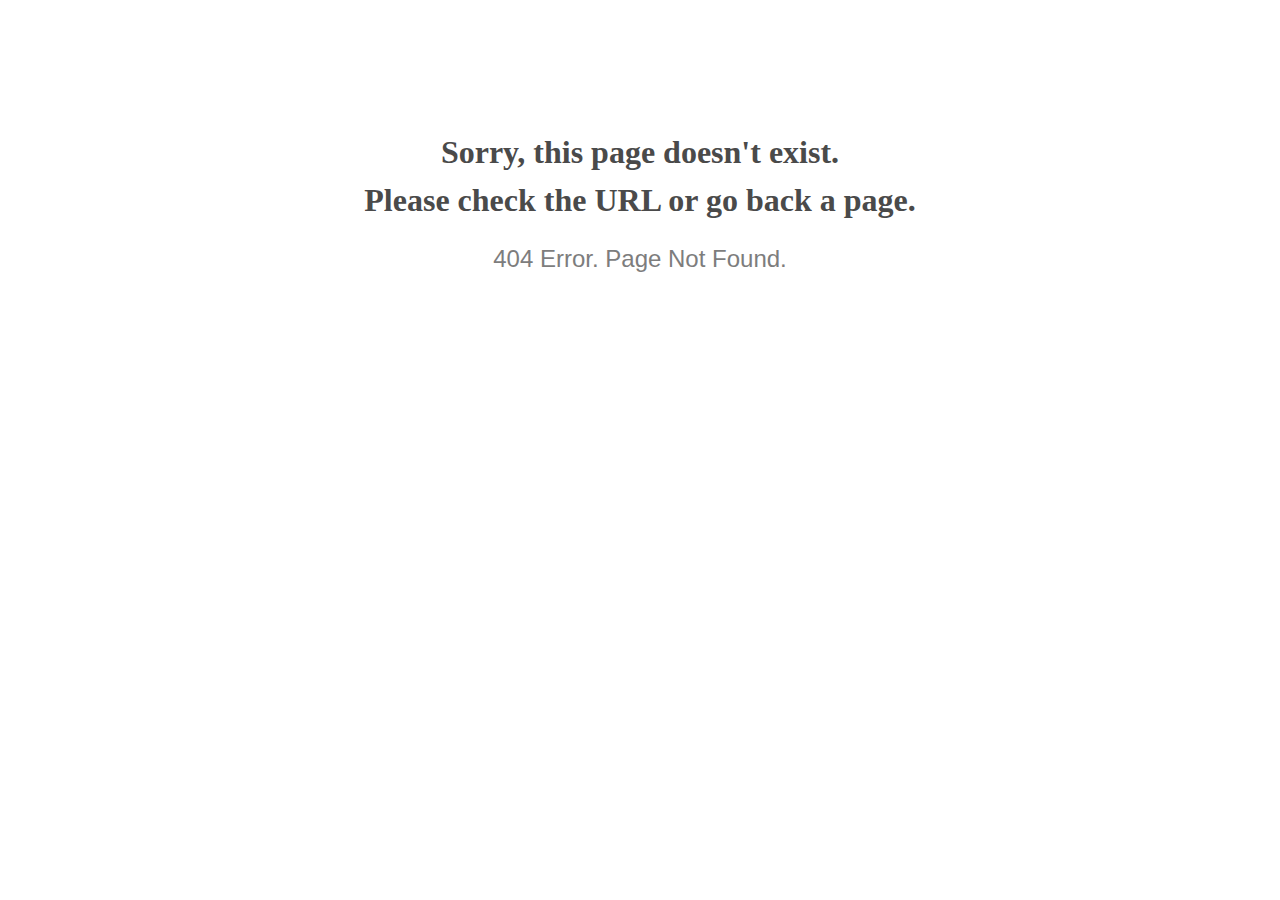
<file: images/quote_bg.html>
<!doctype html>
<html lang="en">
<head>
  <meta charset="utf-8">
  <meta http-equiv="x-ua-compatible" content="ie=edge">
  <title>404 Error</title>
  <meta name="viewport" content="width=device-width, initial-scale=1">
  <meta name="robots" content="noindex, nofollow">
  <style>
    @media screen and (max-width:500px) {
      body { font-size: .6em; } 
    }
  </style>
</head>

<body style="text-align: center;">

  <h1 style="font-family: Georgia, serif; color: #4a4a4a; margin-top: 4em; line-height: 1.5;">
    Sorry, this page doesn't exist.<br>Please check the URL or go back a page.
  </h1>
  
  <h2 style="  font-family: Verdana, sans-serif; color: #7d7d7d; font-weight: 300;">
    404 Error. Page Not Found.
  </h2>
  
</body>

</html>
</file>
<file: css/dripicons.css>
@charset "UTF-8";

@font-face {
  font-family: "dripicons-v2";
  src:url("../fonts/dripicons-v2.eot");
  src:url("../fonts/dripicons-v2d41d.eot?#iefix") format("embedded-opentype"),
    url("../fonts/dripicons-v2.woff") format("woff"),
    url("../fonts/dripicons-v2.ttf") format("truetype"),
    url("../fonts/dripicons-v2.svg#dripicons-v2") format("svg");
  font-weight: normal;
  font-style: normal;

}

[data-icon]:before {
  font-family: "dripicons-v2" !important;
  content: attr(data-icon);
  font-style: normal !important;
  font-weight: normal !important;
  font-variant: normal !important;
  text-transform: none !important;
  speak: none;
  line-height: 1;
  -webkit-font-smoothing: antialiased;
  -moz-osx-font-smoothing: grayscale;
}

[class^="dripicons-"]:before,
[class*=" dripicons-"]:before {
  font-family: "dripicons-v2" !important;
  font-style: normal !important;
  font-weight: normal !important;
  font-variant: normal !important;
  text-transform: none !important;
  speak: none;
  line-height: 1;
  -webkit-font-smoothing: antialiased;
  -moz-osx-font-smoothing: grayscale;
}

.dripicons-alarm:before {
  content: "\61";
}
.dripicons-align-center:before {
  content: "\62";
}
.dripicons-align-justify:before {
  content: "\63";
}
.dripicons-align-left:before {
  content: "\64";
}
.dripicons-align-right:before {
  content: "\65";
}
.dripicons-anchor:before {
  content: "\66";
}
.dripicons-archive:before {
  content: "\67";
}
.dripicons-arrow-down:before {
  content: "\68";
}
.dripicons-arrow-left:before {
  content: "\69";
}
.dripicons-arrow-right:before {
  content: "\6a";
}
.dripicons-arrow-thin-down:before {
  content: "\6b";
}
.dripicons-arrow-thin-left:before {
  content: "\6c";
}
.dripicons-arrow-thin-right:before {
  content: "\6d";
}
.dripicons-arrow-thin-up:before {
  content: "\6e";
}
.dripicons-arrow-up:before {
  content: "\6f";
}
.dripicons-article:before {
  content: "\70";
}
.dripicons-backspace:before {
  content: "\71";
}
.dripicons-basket:before {
  content: "\72";
}
.dripicons-basketball:before {
  content: "\73";
}
.dripicons-battery-empty:before {
  content: "\74";
}
.dripicons-battery-full:before {
  content: "\75";
}
.dripicons-battery-low:before {
  content: "\76";
}
.dripicons-battery-medium:before {
  content: "\77";
}
.dripicons-bell:before {
  content: "\78";
}
.dripicons-blog:before {
  content: "\79";
}
.dripicons-bluetooth:before {
  content: "\7a";
}
.dripicons-bold:before {
  content: "\41";
}
.dripicons-bookmark:before {
  content: "\42";
}
.dripicons-bookmarks:before {
  content: "\43";
}
.dripicons-box:before {
  content: "\44";
}
.dripicons-briefcase:before {
  content: "\45";
}
.dripicons-brightness-low:before {
  content: "\46";
}
.dripicons-brightness-max:before {
  content: "\47";
}
.dripicons-brightness-medium:before {
  content: "\48";
}
.dripicons-broadcast:before {
  content: "\49";
}
.dripicons-browser:before {
  content: "\4a";
}
.dripicons-browser-upload:before {
  content: "\4b";
}
.dripicons-brush:before {
  content: "\4c";
}
.dripicons-calendar:before {
  content: "\4d";
}
.dripicons-camcorder:before {
  content: "\4e";
}
.dripicons-camera:before {
  content: "\4f";
}
.dripicons-card:before {
  content: "\50";
}
.dripicons-cart:before {
  content: "\51";
}
.dripicons-checklist:before {
  content: "\52";
}
.dripicons-checkmark:before {
  content: "\53";
}
.dripicons-chevron-down:before {
  content: "\54";
}
.dripicons-chevron-left:before {
  content: "\55";
}
.dripicons-chevron-right:before {
  content: "\56";
}
.dripicons-chevron-up:before {
  content: "\57";
}
.dripicons-clipboard:before {
  content: "\58";
}
.dripicons-clock:before {
  content: "\59";
}
.dripicons-clockwise:before {
  content: "\5a";
}
.dripicons-cloud:before {
  content: "\30";
}
.dripicons-cloud-download:before {
  content: "\31";
}
.dripicons-cloud-upload:before {
  content: "\32";
}
.dripicons-code:before {
  content: "\33";
}
.dripicons-contract:before {
  content: "\34";
}
.dripicons-contract-2:before {
  content: "\35";
}
.dripicons-conversation:before {
  content: "\36";
}
.dripicons-copy:before {
  content: "\37";
}
.dripicons-crop:before {
  content: "\38";
}
.dripicons-cross:before {
  content: "\39";
}
.dripicons-crosshair:before {
  content: "\21";
}
.dripicons-cutlery:before {
  content: "\22";
}
.dripicons-device-desktop:before {
  content: "\23";
}
.dripicons-device-mobile:before {
  content: "\24";
}
.dripicons-device-tablet:before {
  content: "\25";
}
.dripicons-direction:before {
  content: "\26";
}
.dripicons-disc:before {
  content: "\27";
}
.dripicons-document:before {
  content: "\28";
}
.dripicons-document-delete:before {
  content: "\29";
}
.dripicons-document-edit:before {
  content: "\2a";
}
.dripicons-document-new:before {
  content: "\2b";
}
.dripicons-document-remove:before {
  content: "\2c";
}
.dripicons-dot:before {
  content: "\2d";
}
.dripicons-dots-2:before {
  content: "\2e";
}
.dripicons-dots-3:before {
  content: "\2f";
}
.dripicons-download:before {
  content: "\3a";
}
.dripicons-duplicate:before {
  content: "\3b";
}
.dripicons-enter:before {
  content: "\3c";
}
.dripicons-exit:before {
  content: "\3d";
}
.dripicons-expand:before {
  content: "\3e";
}
.dripicons-expand-2:before {
  content: "\3f";
}
.dripicons-experiment:before {
  content: "\40";
}
.dripicons-export:before {
  content: "\5b";
}
.dripicons-feed:before {
  content: "\5d";
}
.dripicons-flag:before {
  content: "\5e";
}
.dripicons-flashlight:before {
  content: "\5f";
}
.dripicons-folder:before {
  content: "\60";
}
.dripicons-folder-open:before {
  content: "\7b";
}
.dripicons-forward:before {
  content: "\7c";
}
.dripicons-gaming:before {
  content: "\7d";
}
.dripicons-gear:before {
  content: "\7e";
}
.dripicons-graduation:before {
  content: "\5c";
}
.dripicons-graph-bar:before {
  content: "\e000";
}
.dripicons-graph-line:before {
  content: "\e001";
}
.dripicons-graph-pie:before {
  content: "\e002";
}
.dripicons-headset:before {
  content: "\e003";
}
.dripicons-heart:before {
  content: "\e004";
}
.dripicons-help:before {
  content: "\e005";
}
.dripicons-home:before {
  content: "\e006";
}
.dripicons-hourglass:before {
  content: "\e007";
}
.dripicons-inbox:before {
  content: "\e008";
}
.dripicons-information:before {
  content: "\e009";
}
.dripicons-italic:before {
  content: "\e00a";
}
.dripicons-jewel:before {
  content: "\e00b";
}
.dripicons-lifting:before {
  content: "\e00c";
}
.dripicons-lightbulb:before {
  content: "\e00d";
}
.dripicons-link:before {
  content: "\e00e";
}
.dripicons-link-broken:before {
  content: "\e00f";
}
.dripicons-list:before {
  content: "\e010";
}
.dripicons-loading:before {
  content: "\e011";
}
.dripicons-location:before {
  content: "\e012";
}
.dripicons-lock:before {
  content: "\e013";
}
.dripicons-lock-open:before {
  content: "\e014";
}
.dripicons-mail:before {
  content: "\e015";
}
.dripicons-map:before {
  content: "\e016";
}
.dripicons-media-loop:before {
  content: "\e017";
}
.dripicons-media-next:before {
  content: "\e018";
}
.dripicons-media-pause:before {
  content: "\e019";
}
.dripicons-media-play:before {
  content: "\e01a";
}
.dripicons-media-previous:before {
  content: "\e01b";
}
.dripicons-media-record:before {
  content: "\e01c";
}
.dripicons-media-shuffle:before {
  content: "\e01d";
}
.dripicons-media-stop:before {
  content: "\e01e";
}
.dripicons-medical:before {
  content: "\e01f";
}
.dripicons-menu:before {
  content: "\e020";
}
.dripicons-message:before {
  content: "\e021";
}
.dripicons-meter:before {
  content: "\e022";
}
.dripicons-microphone:before {
  content: "\e023";
}
.dripicons-minus:before {
  content: "\e024";
}
.dripicons-monitor:before {
  content: "\e025";
}
.dripicons-move:before {
  content: "\e026";
}
.dripicons-music:before {
  content: "\e027";
}
.dripicons-network-1:before {
  content: "\e028";
}
.dripicons-network-2:before {
  content: "\e029";
}
.dripicons-network-3:before {
  content: "\e02a";
}
.dripicons-network-4:before {
  content: "\e02b";
}
.dripicons-network-5:before {
  content: "\e02c";
}
.dripicons-pamphlet:before {
  content: "\e02d";
}
.dripicons-paperclip:before {
  content: "\e02e";
}
.dripicons-pencil:before {
  content: "\e02f";
}
.dripicons-phone:before {
  content: "\e030";
}
.dripicons-photo:before {
  content: "\e031";
}
.dripicons-photo-group:before {
  content: "\e032";
}
.dripicons-pill:before {
  content: "\e033";
}
.dripicons-pin:before {
  content: "\e034";
}
.dripicons-plus:before {
  content: "\e035";
}
.dripicons-power:before {
  content: "\e036";
}
.dripicons-preview:before {
  content: "\e037";
}
.dripicons-print:before {
  content: "\e038";
}
.dripicons-pulse:before {
  content: "\e039";
}
.dripicons-question:before {
  content: "\e03a";
}
.dripicons-reply:before {
  content: "\e03b";
}
.dripicons-reply-all:before {
  content: "\e03c";
}
.dripicons-return:before {
  content: "\e03d";
}
.dripicons-retweet:before {
  content: "\e03e";
}
.dripicons-rocket:before {
  content: "\e03f";
}
.dripicons-scale:before {
  content: "\e040";
}
.dripicons-search:before {
  content: "\e041";
}
.dripicons-shopping-bag:before {
  content: "\e042";
}
.dripicons-skip:before {
  content: "\e043";
}
.dripicons-stack:before {
  content: "\e044";
}
.dripicons-star:before {
  content: "\e045";
}
.dripicons-stopwatch:before {
  content: "\e046";
}
.dripicons-store:before {
  content: "\e047";
}
.dripicons-suitcase:before {
  content: "\e048";
}
.dripicons-swap:before {
  content: "\e049";
}
.dripicons-tag:before {
  content: "\e04a";
}
.dripicons-tag-delete:before {
  content: "\e04b";
}
.dripicons-tags:before {
  content: "\e04c";
}
.dripicons-thumbs-down:before {
  content: "\e04d";
}
.dripicons-thumbs-up:before {
  content: "\e04e";
}
.dripicons-ticket:before {
  content: "\e04f";
}
.dripicons-time-reverse:before {
  content: "\e050";
}
.dripicons-to-do:before {
  content: "\e051";
}
.dripicons-toggles:before {
  content: "\e052";
}
.dripicons-trash:before {
  content: "\e053";
}
.dripicons-trophy:before {
  content: "\e054";
}
.dripicons-upload:before {
  content: "\e055";
}
.dripicons-user:before {
  content: "\e056";
}
.dripicons-user-group:before {
  content: "\e057";
}
.dripicons-user-id:before {
  content: "\e058";
}
.dripicons-vibrate:before {
  content: "\e059";
}
.dripicons-view-apps:before {
  content: "\e05a";
}
.dripicons-view-list:before {
  content: "\e05b";
}
.dripicons-view-list-large:before {
  content: "\e05c";
}
.dripicons-view-thumb:before {
  content: "\e05d";
}
.dripicons-volume-full:before {
  content: "\e05e";
}
.dripicons-volume-low:before {
  content: "\e05f";
}
.dripicons-volume-medium:before {
  content: "\e060";
}
.dripicons-volume-off:before {
  content: "\e061";
}
.dripicons-wallet:before {
  content: "\e062";
}
.dripicons-warning:before {
  content: "\e063";
}
.dripicons-web:before {
  content: "\e064";
}
.dripicons-weight:before {
  content: "\e065";
}
.dripicons-wifi:before {
  content: "\e066";
}
.dripicons-wrong:before {
  content: "\e067";
}
.dripicons-zoom-in:before {
  content: "\e068";
}
.dripicons-zoom-out:before {
  content: "\e069";
}
</file>
<file: css/default.css>
/* Deafult Margin & Padding */
/*-- Margin Top --*/
.mt-5 {
	margin-top: 5px;
}
.mt-10 {
	margin-top: 10px;
}
.mt-15 {
	margin-top: 15px;
}
.mt-20 {
	margin-top: 20px;
}
.mt-25 {
	margin-top: 25px;
}
.mt-30 {
	margin-top: 30px;
}
.mt-35 {
	margin-top: 35px;
}
.mt-40 {
	margin-top: 40px;
}
.mt-45 {
	margin-top: 45px;
}
.mt-50 {
	margin-top: 50px;
}
.mt-55 {
	margin-top: 55px;
}
.mt-60 {
	margin-top: 60px;
}
.mt-65 {
	margin-top: 65px;
}
.mt-70 {
	margin-top: 70px;
}
.mt-75 {
	margin-top: 75px;
}
.mt-80 {
	margin-top: 80px;
}
.mt-85 {
	margin-top: 85px;
}
.mt-90 {
	margin-top: 90px;
}
.mt-95 {
	margin-top: 95px;
}
.mt-100 {
	margin-top: 100px;
}
.mt-105 {
	margin-top: 105px;
}
.mt-110 {
	margin-top: 110px;
}
.mt-115 {
	margin-top: 115px;
}
.mt-120 {
	margin-top: 120px;
}
.mt-125 {
	margin-top: 125px;
}
.mt-130 {
	margin-top: 130px;
}
.mt-135 {
	margin-top: 135px;
}
.mt-140 {
	margin-top: 140px;
}
.mt-145 {
	margin-top: 145px;
}
.mt-150 {
	margin-top: 150px;
}
.mt-155 {
	margin-top: 155px;
}
.mt-160 {
	margin-top: 160px;
}
.mt-165 {
	margin-top: 165px;
}
.mt-170 {
	margin-top: 170px;
}
.mt-175 {
	margin-top: 175px;
}
.mt-180 {
	margin-top: 180px;
}
.mt-185 {
	margin-top: 185px;
}
.mt-190 {
	margin-top: 190px;
}
.mt-195 {
	margin-top: 195px;
}
.mt-200 {
	margin-top: 200px;
}
/*-- Margin Bottom --*/

.mb-5 {
	margin-bottom: 5px;
}
.mb-10 {
	margin-bottom: 10px;
}
.mb-15 {
	margin-bottom: 15px;
}
.mb-20 {
	margin-bottom: 20px;
}
.mb-25 {
	margin-bottom: 25px;
}
.mb-30 {
	margin-bottom: 30px;
}
.mb-35 {
	margin-bottom: 35px;
}
.mb-40 {
	margin-bottom: 40px;
}
.mb-45 {
	margin-bottom: 45px;
}
.mb-50 {
	margin-bottom: 50px;
}
.mb-55 {
	margin-bottom: 55px;
}
.mb-60 {
	margin-bottom: 60px;
}
.mb-65 {
	margin-bottom: 65px;
}
.mb-70 {
	margin-bottom: 70px;
}
.mb-75 {
	margin-bottom: 75px;
}
.mb-80 {
	margin-bottom: 80px;
}
.mb-85 {
	margin-bottom: 85px;
}
.mb-90 {
	margin-bottom: 90px;
}
.mb-95 {
	margin-bottom: 95px;
}
.mb-100 {
	margin-bottom: 100px;
}
.mb-105 {
	margin-bottom: 105px;
}
.mb-110 {
	margin-bottom: 110px;
}
.mb-115 {
	margin-bottom: 115px;
}
.mb-120 {
	margin-bottom: 120px;
}
.mb-125 {
	margin-bottom: 125px;
}
.mb-130 {
	margin-bottom: 130px;
}
.mb-135 {
	margin-bottom: 135px;
}
.mb-140 {
	margin-bottom: 140px;
}
.mb-145 {
	margin-bottom: 145px;
}
.mb-150 {
	margin-bottom: 150px;
}
.mb-155 {
	margin-bottom: 155px;
}
.mb-160 {
	margin-bottom: 160px;
}
.mb-165 {
	margin-bottom: 165px;
}
.mb-170 {
	margin-bottom: 170px;
}
.mb-175 {
	margin-bottom: 175px;
}
.mb-180 {
	margin-bottom: 180px;
}
.mb-185 {
	margin-bottom: 185px;
}
.mb-190 {
	margin-bottom: 190px;
}
.mb-195 {
	margin-bottom: 195px;
}
.mb-200 {
	margin-bottom: 200px;
}
/*-- Padding Top --*/

.pt-5 {
	padding-top: 5px;
}
.pt-10 {
	padding-top: 10px;
}
.pt-15 {
	padding-top: 15px;
}
.pt-20 {
	padding-top: 20px;
}
.pt-25 {
	padding-top: 25px;
}
.pt-30 {
	padding-top: 30px;
}
.pt-35 {
	padding-top: 35px;
}
.pt-40 {
	padding-top: 40px;
}
.pt-45 {
	padding-top: 45px;
}
.pt-50 {
	padding-top: 50px;
}
.pt-55 {
	padding-top: 55px;
}
.pt-60 {
	padding-top: 60px;
}
.pt-65 {
	padding-top: 65px;
}
.pt-70 {
	padding-top: 70px;
}
.pt-75 {
	padding-top: 75px;
}
.pt-80 {
	padding-top: 80px;
}
.pt-85 {
	padding-top: 85px;
}
.pt-90 {
	padding-top: 90px;
}
.pt-95 {
	padding-top: 95px;
}
.pt-100 {
	padding-top: 100px;
}
.pt-105 {
	padding-top: 105px;
}
.pt-110 {
	padding-top: 110px;
}
.pt-115 {
	padding-top: 115px;
}
.pt-120 {
	padding-top: 120px;
}
.pt-125 {
	padding-top: 125px;
}
.pt-130 {
	padding-top: 130px;
}
.pt-135 {
	padding-top: 135px;
}
.pt-140 {
	padding-top: 140px;
}
.pt-145 {
	padding-top: 145px;
}
.pt-150 {
	padding-top: 150px;
}
.pt-155 {
	padding-top: 155px;
}
.pt-160 {
	padding-top: 160px;
}
.pt-165 {
	padding-top: 165px;
}
.pt-170 {
	padding-top: 170px;
}
.pt-175 {
	padding-top: 175px;
}
.pt-180 {
	padding-top: 180px;
}
.pt-185 {
	padding-top: 185px;
}
.pt-190 {
	padding-top: 190px;
}
.pt-195 {
	padding-top: 195px;
}
.pt-200 {
	padding-top: 200px;
}
.pt-113 {
	padding-top: 113px;
}
/*-- Padding Bottom --*/

.pb-5 {
	padding-bottom: 5px;
}
.pb-10 {
	padding-bottom: 10px;
}
.pb-15 {
	padding-bottom: 15px;
}
.pb-20 {
	padding-bottom: 20px;
}
.pb-25 {
	padding-bottom: 25px;
}
.pb-30 {
	padding-bottom: 30px;
}
.pb-35 {
	padding-bottom: 35px;
}
.pb-40 {
	padding-bottom: 40px;
}
.pb-45 {
	padding-bottom: 45px;
}
.pb-50 {
	padding-bottom: 50px;
}
.pb-55 {
	padding-bottom: 55px;
}
.pb-60 {
	padding-bottom: 60px;
}
.pb-65 {
	padding-bottom: 65px;
}
.pb-70 {
	padding-bottom: 70px;
}
.pb-75 {
	padding-bottom: 75px;
}
.pb-80 {
	padding-bottom: 80px;
}
.pb-85 {
	padding-bottom: 85px;
}
.pb-90 {
	padding-bottom: 90px;
}
.pb-95 {
	padding-bottom: 95px;
}
.pb-100 {
	padding-bottom: 100px;
}
.pb-105 {
	padding-bottom: 105px;
}
.pb-110 {
	padding-bottom: 110px;
}
.pb-115 {
	padding-bottom: 115px;
}
.pb-120 {
	padding-bottom: 120px;
}
.pb-125 {
	padding-bottom: 125px;
}
.pb-130 {
	padding-bottom: 130px;
}
.pb-135 {
	padding-bottom: 135px;
}
.pb-140 {
	padding-bottom: 140px;
}
.pb-145 {
	padding-bottom: 145px;
}
.pb-150 {
	padding-bottom: 150px;
}
.pb-155 {
	padding-bottom: 155px;
}
.pb-160 {
	padding-bottom: 160px;
}
.pb-165 {
	padding-bottom: 165px;
}
.pb-170 {
	padding-bottom: 170px;
}
.pb-175 {
	padding-bottom: 175px;
}
.pb-180 {
	padding-bottom: 180px;
}
.pb-185 {
	padding-bottom: 185px;
}
.pb-190 {
	padding-bottom: 190px;
}
.pb-195 {
	padding-bottom: 195px;
}
.pb-200 {
	padding-bottom: 200px;
}



/*-- Padding Left --*/
.pl-0 {
	padding-left: 0px;
}
.pl-5 {
	padding-left: 5px;
}
.pl-10 {
	padding-left: 10px;
}
.pl-15 {
	padding-left: 15px;
}
.pl-20{
	padding-left: 20px;
}
.pl-25 {
	padding-left: 35px;
}
.pl-30 {
	padding-left: 30px;
}
.pl-35 {
	padding-left: 35px;
}

.pl-35 {
	padding-left: 35px;
}

.pl-40 {
	padding-left: 40px;
}

.pl-45 {
	padding-left: 45px;
}

.pl-50 {
	padding-left: 50px;
}

.pl-55 {
	padding-left: 55px;
}

.pl-60 {
	padding-left: 60px;
}
.pl-65 {
	padding-left: 65px;
}
.pl-70 {
	padding-left: 70px;
}
.pl-75 {
	padding-left: 75px;
}
.pl-80 {
	padding-left: 80px;
}
.pl-85 {
	padding-left: 80px;
}
.pl-90 {
	padding-left: 90px;
}
.pl-95 {
	padding-left: 95px;
}
.pl-100 {
	padding-left: 100px;
}


/*-- Padding Right --*/
.pr-0 {
	padding-right: 0px;
}
.pr-5 {
	padding-right: 5px;
}
.pr-10 {
	padding-right: 10px;
}
.pr-15 {
	padding-right: 15px;
}
.pr-20{
	padding-right: 20px;
}
.pr-25 {
	padding-right: 35px;
}
.pr-30 {
	padding-right: 30px;
}
.pr-35 {
	padding-right: 35px;
}

.pr-35 {
	padding-right: 35px;
}

.pr-40 {
	padding-right: 40px;
}

.pr-45 {
	padding-right: 45px;
}

.pr-50 {
	padding-right: 50px;
}

.pr-55 {
	padding-right: 55px;
}

.pr-60 {
	padding-right: 60px;
}
.pr-65 {
	padding-right: 65px;
}
.pr-70 {
	padding-right: 70px;
}
.pr-75 {
	padding-right: 75px;
}
.pr-80 {
	padding-right: 80px;
}
.pr-85 {
	padding-right: 80px;
}
.pr-90 {
	padding-right: 90px;
}
.pr-95 {
	padding-right: 95px;
}
.pr-100 {
	padding-right: 100px;
}

/* font weight */
.f-700{font-weight: 700;}
.f-600{font-weight: 600;}
.f-500{font-weight: 500;}
.f-400{font-weight: 400;}
.f-300{font-weight: 300;}

/* Background Color */

.gray-bg {
	background: #f4f4fe;
}
.white-bg {
	background: #fff;
}
.black-bg {
	background: #222;
}
.theme-bg {
	background: #222;
}
.primary-bg {
	background: #1a237e;
}
/* Color */

.white-color {
	color: #fff;
}
.black-color {
	color: #222;
}
.theme-color {
	color: #222;
}
.primary-color {
	color: #222;
}
/* black overlay */

[data-overlay] {
	position: relative;
}
[data-overlay]::before {
	background: #000 none repeat scroll 0 0;
	content: "";
	height: 100%;
	left: 0;
	position: absolute;
	top: 0;
	width: 100%;
	z-index: 1;
}
[data-overlay="3"]::before {
	opacity: 0.3;
}
[data-overlay="4"]::before {
	opacity: 0.4;
}
[data-overlay="5"]::before {
	opacity: 0.5;
}
[data-overlay="6"]::before {
	opacity: 0.6;
}
[data-overlay="7"]::before {
	opacity: 0.7;
}
[data-overlay="8"]::before {
	opacity: 0.8;
}
[data-overlay="9"]::before {
	opacity: 0.9;
}
</file>
<file: css/style.css>
/* 1. Theme default css */
@import url('https://fonts.googleapis.com/css?family=Poppins:400,400i,500,500i,600,600i,700,700i,800,800i,900,900i|Roboto:400,400i,500,500i,700,700i,900,900i&amp;display=swap');

body {
    font-family: 'Poppins', sans-serif;
    font-size: 14px;
    font-weight: normal;
    color: #687068;
    font-style: normal;
    background: url(../img/shape/header-sape8.png);
    top: 0;
}

.img {
    max-width: 100%;
    transition: all 0.3s ease-out 0s;
}

.f-left {
    float: left
}

.f-right {
    float: right
}

.fix {
    overflow: hidden
}

a,
.button {
    -webkit-transition: all 0.3s ease-out 0s;
    -moz-transition: all 0.3s ease-out 0s;
    -ms-transition: all 0.3s ease-out 0s;
    -o-transition: all 0.3s ease-out 0s;
    transition: all 0.3s ease-out 0s;
}

a:focus,
.button:focus {
    text-decoration: none;
    outline: none;
}

a:focus,
a:hover,
.portfolio-cat a:hover,
.footer -menu li a:hover {
    text-decoration: none;
}

.btn.focus, .btn:focus {
    outline: 0;
    box-shadow: none;
}

a,
button {
    color: #1696e7;
    outline: medium none;
}

button:focus, input:focus, input:focus, textarea, textarea:focus {
    outline: none;
    box-shadow: none;
}

.uppercase {
    text-transform: uppercase;
}

.capitalize {
    text-transform: capitalize;
}

h1,
h2,
h3,
h4,
h5,
h6 {
    color: #190a32;
    margin-top: 0px;
    font-style: normal;
    font-weight: 600;
    text-transform: normal;
}

h1 a,
h2 a,
h3 a,
h4 a,
h5 a,
h6 a {
    color: inherit;
}

h1 {
    font-size: 40px;
    font-weight: 500;
}

h2 {
    font-size: 35px;
}

h3 {
    font-size: 28px;
}

h4 {
    font-size: 22px;
}

h5 {
    font-size: 18px;
}

h6 {
    font-size: 16px;
}

ul {
    margin: 0px;
    padding: 0px;
}

li {
    list-style: none
}

p {
    font-size: 14px;
    font-weight: normal;
    line-height: 24px;
    color: #666666;
    margin-bottom: 15px;
}

hr {
    border-bottom: 1px solid #eceff8;
    border-top: 0 none;
    margin: 30px 0;
    padding: 0;
}

label {
    color: #7e7e7e;
    cursor: pointer;
    font-size: 14px;
    font-weight: 400;
}

*::-moz-selection {
    background: #d6b161;
    color: #fff;
    text-shadow: none;
}

::-moz-selection {
    background: #444;
    color: #fff;
    text-shadow: none;
}

::selection {
    background: #444;
    color: #fff;
    text-shadow: none;
}

*::-moz-placeholder {
    color: #555555;
    font-size: 14px;
    opacity: 1;
}

*::placeholder {
    color: #555555;
    font-size: 14px;
    opacity: 1;
}

.theme-overlay {
    position: relative
}

.theme-overlay::before {
    background: #1696e7 none repeat scroll 0 0;
    content: "";
    height: 100%;
    left: 0;
    opacity: 0.6;
    position: absolute;
    top: 0;
    width: 100%;
}

.separator {
    border-top: 1px solid #f2f2f2
}

/* button style */

.btn {
    -moz-user-select: none;
	background: #c42c28;
    box-shadow: 3px 4px 25px #C63A9580;
	border: none;
	border-radius: 50px;
    color: #FFFFFF ;
	display: inline-block;
	font-size: 16px;
	font-weight: 500;
	letter-spacing: 0;
	line-height: 1;
	margin-bottom: 0;
	padding: 15px 35px;
	text-align: center;
	text-transform: unset;
	touch-action: manipulation;
	transition: all 0.3s ease 0s;
	vertical-align: middle;
	white-space: nowrap;
	position: relative;
}

.btn:hover {
    color: #fff;
}

.btn:hover::before {
    opacity: 0;
}

.breadcrumb > .active {
    color: #888;
}

/* scrollUp */
#scrollUp {
    background: #ff3494;
    height: 45px;
    width: 45px;
    right: 50px;
    bottom: 77px;
    color: #fff;
    font-size: 20px;
    text-align: center;
    border-radius: 50%;
    font-size: 22px;
    line-height: 45px;
    transition: .3s;
}

#scrollUp:hover {
    background: #ff3494;
}

/* 2. header */
.header-top {
    padding-top: 40px;
    border-bottom: 1px solid #e6e6e6;
    padding-bottom: 30px;
}

.innder-ht {
    padding: 10px 0;
}

.wellcome-text p {
    margin-bottom: 0;
    color: #8a8a8a;
}

.header-cta ul li {
    display: inline-block;
    margin-left: 35px;
}

.header-cta ul li:first-child {
    margin-left: 0;
}

.header-cta ul li i {
    display: inline-block;
    margin-right: 5px;
    position: relative;
    top: 2px;
}

.header-top-cta ul li {
    display: inline-block;
    width: 200px;
    margin-right: 80px;
}

.header-top-cta ul li:last-child {
    margin-right: 0;
}

.h-cta-icon {
    float: left;
    display: block;
    margin-right: 20px;
}

.h-cta-content {
    overflow: hidden;
}

.h-cta-content h5 {
    font-size: 14px;
    text-transform: uppercase;
    letter-spacing: 2px;
    margin-bottom: 0;
}

.h-cta-content p {
    margin-bottom: 0;
    line-height: 1.5;
}

.main-menu ul li {
    display: inline-block;
    margin-left: 25px;
    position: relative;
}

.main-menu ul li.active a {
    color: #ff3494;
}

.main-menu ul li a {
    display: block;
    color: #fff;
    font-family: 'Poppins', sans-serif;
    font-weight: 500;
    padding: 34px 0;
    position: relative;
}

.main-menu ul li:first-child {
    margin-left: 0;
}

.menu-area .menu-tigger {
    cursor: pointer;
    display: block;
    float: left;
    margin-right: 40px;
    margin-top: 27px;
}

.menu-area .menu-tigger span {
    height: 2px;
    width: 30px;
    background: #2935bb;
    display: block;
    margin: 7px 0;
    transition: .3s;
}

.main-menu ul li:hover > a {
    color: #ff3494;
}

.main-menu ul li:hover > a::before {
    width: 100%;
}

.display-ib {
    display: inline-block;
}

.header-social a {
    font-size: 14px;
    display: inline-block;
    margin-left: 5px;
    height: 40px;
    width: 40px;
    background: #e9eaf8;
    text-align: center;
    line-height: 40px;
    border-radius: 50%;
    color: #ff3494;
}

.header-social a:hover {
    color: #fff;
    background: #ff3494;
}

.sticky-menu {
    left: 0;
    margin: auto;
    position: fixed;
    top: 0;
    width: 100%;
    box-shadow: 0 0 60px 0 rgba(0, 0, 0, .07);
    z-index: 9999;
    background: #151211;
    -webkit-animation: 300ms ease-in-out 0s normal none 1 running fadeInDown;
    animation: 300ms ease-in-out 0s normal none 1 running fadeInDown;
    -webkit-box-shadow: 0 10px 15px rgba(25, 25, 25, 0.1);
}

.responsive {
    display: none;
}

#mobile-menu {
    display: block;
}

.second-header {
    border: none;
    padding-bottom: 50px;
    background: #f4f4fe;
    padding-top: 10px;
}

.second-menu {
    position: relative;
    z-index: 9;
}

.sticky-menu .second-menu {
    margin: 0;
    box-shadow: none;
    padding: 0;
}

.sticky-menu .second-menu::before {
    content: none;
}

.second-menu .main-menu ul li {
    margin-left: 30px;
}

.second-menu .main-menu ul li:first-child {
    margin-left: 0;
}

.second-menu .main-menu ul li a::before {
    content: none;
}

.second-header-btn .btn {
    background: #fff;
    border: 2px solid #fff;
    font-size: 16px;
    text-transform: uppercase;
    color: #190a32;
}

.second-header-btn .btn:hover {
    color: #fff;
    background: #ff3494;
    border-color: #ff3494;
}

.second-header-btn .btn::before {
    content: none;
}

.offcanvas-menu {
    position: fixed;
    right: 0;
    height: 100%;
    width: 300px;
    z-index: 999;
    background: #00081b;
    top: 0;
    padding: 30px;
    transition: .5s;
    transform: translateX(100%);
}

.offcanvas-menu.active {
    transform: translateX(0)
}

.menu-close i {
    font-size: 18px;
    color: #fff;
    transition: .3s;
    cursor: pointer;
}

.menu-close:hover i {
    color: #ff3494;
}

.offcanvas-menu ul {
    margin-top: 30px;
}

.offcanvas-menu ul li {
    border-bottom: 1px solid #101c38;
}

.offcanvas-menu ul li a {
    color: #fff;
    font-size: 18px;
    text-transform: capitalize;
    padding: 6px 0;
    display: block;
}

.offcanvas-menu ul li:hover a {
    color: #ff3494;
}

.side-social a {
    color: #fff;
    margin-right: 10px;
}

.side-social {
    margin-top: 30px;
}

.side-social a:hover {
    color: #ff3494;
}

.offcanvas-menu form {
    position: relative;
    margin-top: 30px;
}

.offcanvas-menu form input {
    width: 100%;
    background: none;
    border: 1px solid #2d3547;
    padding: 7px 10px;
    color: #fff;
}

.offcanvas-menu form button {
    position: absolute;
    border: none;
    right: 0;
    background: #ff3494;
    padding: 8px 14px;
    top: 0;
    cursor: pointer;
}

.offcanvas-menu form button i {
    color: #fff;
}

.offcanvas-overly {
    position: fixed;
    background: #000;
    top: 0;
    left: 0;
    height: 100%;
    width: 100%;
    z-index: 9;
    opacity: 0;
    visibility: hidden;
    transition: .3s;
}

.offcanvas-overly.active {
    opacity: .5;
    visibility: visible;
}

.off-logo {
    display: none;
}

/* breadcrumb */
.breadcrumb-area {
    min-height: 500px;
    background-position: center;
    background-size: cover;
    margin-top: -100px;
}

.breadcrumb {
    display: inline-block;
    -ms-flex-wrap: wrap;
    flex-wrap: unset;
    padding: 0;
    margin-bottom: 0;
    list-style: none;
    background-color: unset;
    border-radius: 0;
}

.breadcrumb li {
    display: inline-block;
}

.breadcrumb li a {
    font-size: 16px;
    color: #ddd;
}

.breadcrumb-item + .breadcrumb-item::before {
    display: inline-block;
    padding-right: 15px;
    padding-left: 15px;
    color: #ddd;
    content: ">";
}

.breadcrumb-title h2 {
    font-size: 70px;
    margin-bottom: 25px;
    line-height: 1;
    color: #fff;
}

.breadcrumb-title p {
    margin-bottom: 0;
    padding: 0 40px;
    color: #fff;
    font-size: 16px;
}

.breadcrumb > .active {
    color: #ff3494;
    font-weight: 500;
}

/* 3. slider */

.slider-bg {
    min-height: 810px;
    background-position: center;
    background-size: cover;
    position: relative;
    z-index: 1;
}

.slider-bg::before {
    content: "";
    position: absolute;
    left: 0;
    top: 0;
    height: 100%;
    width: 100%;
    background: #000;
    opacity: .5;
    z-index: -1;
}

.slider-bg2 {
    /*min-height: 900px;*/
    background-position: center;
    background-size: cover;
    position: relative;
    margin-top: -118px;
    z-index: 1;
}

.slider-bg2 .slider-content > span::before {
    content: "";
    background: #190a32;
    height: 3px;
    float: left;
    width: 60px;
    margin-top: 15px;
    margin-right: 10px;
}

.slider-bg2 .slider-content h2 {
    color: #190a32;
    padding-right: 5%;
}

.s-img {
    margin-left: -180px;
    margin-top: 90px;
}

.slick-slider {
    z-index: 999;
}

.small-title {
    background: #f7f4fe;
    display: inline-block;
    border-radius: 20px;
}

.small-title li {
    display: inline-block;
    padding: 5px 20px;
    color: #190a32;
}

.small-title li:first-child {
    background: #7d4196;
    border-radius: 20px;
    color: #fff;
    padding: 5px 30px;
}

.slider-bg2 .slider-content p {
    color: #676f67;
    font-size: 16px;
    margin-bottom: 0;
}

.slider-bg2 .slider-content > span {
    font-size: 22px;
    font-weight: 500;
    color: #ff3494;
    display: block;
    margin-bottom: 20px;
    margin-top: 30px;
}

.slider-bg2 .video-i {
    background: #190a32;
    padding: 14px;
    border-radius: 100%;
    width: 51px;
    display: inline-block;
    text-align: center;
    color: #fff;
    margin-left: 20px;
}

.slider-bg2 .video-i:hover {
    background: #ff3494;
    padding: 14px;
    border-radius: 100%;
    width: 51px;
    display: inline-block;
    text-align: center;
    color: #fff;
    margin-left: 20px;
}

#particles-js {
    position: absolute;
    left: 0;
    width: 100%;
    height: 100%;
    z-index: -1;
}

.slider-content > span {
    font-size: 16px;
    font-weight: 500;
    color: #ff3494;
    text-transform: uppercase;
    letter-spacing: 6px;
    display: block;
    margin-bottom: 20px;
}

.slider-content h2 {
    font-size: 90px;
    color: #fff;
    letter-spacing: -2px;
    line-height: 1.1;
    margin-bottom: 40px;
}

.slider-content h2 span {
    color: #ff3494;
}

.slider-content p span {
    display: inline-block;
    height: 2px;
    width: 40px;
    background: #ff3494;
    margin-right: 20px;
    position: relative;
    top: -4px;
}

.slider-content p {
    color: #fff;
    font-size: 18px;
    margin-bottom: 0;
}

.slider-btn .btn {
    background: #fff;
    color: #ff3494;
}

.slider-btn .btn::before {
    content: none;
}

.slider-btn .btn {
    box-shadow: 3px 3px 0 0 #ff3494;
}

.slider-btn .btn:hover {
    box-shadow: none;
}

.p-relative {
    position: relative;
}

.down-arrow {
    position: absolute;
    bottom: 60px;
    left: 0;
    right: 0;
    color: #fff;
    z-index: 1;
    height: 60px;
    width: 30px;
    margin: auto;
    text-align: center;
    line-height: 60px;
    border: 2px solid #fff;
    border-radius: 50px;
    font-size: 18px;
}

.down-arrow:hover {
    color: #fff;
}

.slider-active .slick-arrow {
    position: absolute;
    top: 50%;
    transform: translateY(-50%);
    left: 70px;
    height: 60px;
    width: 60px;
    color: #ff3494;
    font-size: 18px;
    line-height: 65px;
    border: none;
    background: #fff;
    border-radius: 50%;
    text-align: center;
    z-index: 9;
    cursor: pointer;
    padding: 0;
    box-shadow: 4px 2px 0 0 transparent;
    transition: .5s;
}

.slider-active .slick-next {
    right: 70px;
    left: auto;
}

.slider-active .slick-arrow:hover {
    box-shadow: 4px 2px 0 0 #ff3494;
}

.second-slider-content h2 {
    font-size: 39px;
    margin-bottom: 20px;
}

.second-slider-bg::before {
    opacity: .5;
}

.second-slider-content {
    padding-top: 285px;
    padding-bottom: 5px;
    z-index: 999;
    position: relative;
}

.s-slider-content h2 {
    margin-bottom: 25px;
}

.s-slider-content p {
    font-size: 16px;
    padding-right: 50px;
}

.btn.ss-btn {
    background: transparent linear-gradient(90deg, #7D4196 0%, #FF3494 100%) 0% 0% no-repeat padding-box;
    box-shadow: 3px 4px 25px #C63A9580;
    color: #fff;
}

.btn.ss-btn:hover {
    background: transparent linear-gradient(90deg, #FF3494 0%, #7D4196 100%) 0% 0% no-repeat padding-box;
    color: #fff;
    box-shadow: 3px 4px 25px #C63A9580;
}

.slider-shape {
    position: absolute !important;
    z-index: 9;
}

.ss-one {
    top: 0px !important;
    left: -115px !important;
}

.ss-two {
    top: 60% !important;
    left: 18% !important;
}

.ss-three {
    top: 80% !important;
    left: 8% !important;
}

.ss-four {
    top: 85% !important;
    left: 30% !important;
}

.ss-five {
    left: 61% !important;
    top: 83% !important;
}

.ss-six {
    left: 88% !important;
    top: 80% !important;
}

.ss-seven {
    top: 20% !important;
    left: 89% !important;
}

.ss-eight {
    top: 70px !important;
    left: 48% !important;
}

/* 4. about */
.about-img {
    margin-left: -50px;
}

.about-text {
    position: absolute;
    bottom: 65px;
    right: 30px;
    height: 135px;
    width: 265px;
    text-align: center;
    background: #ff3494;
    box-shadow: 5px 5px 0 0 #ff3494;
}

.about-text span {
    font-size: 24px;
    color: #fff;
    font-style: italic;
    top: 30px;
    position: relative;
}

.about-title > span {
    font-size: 14px;
    font-weight: 500;
    text-transform: uppercase;
    color: #fff;
    background: #ff3494;
    height: 30px;
    display: inline-block;
    width: 110px;
    text-align: center;
    line-height: 30px;
    margin-bottom: 30px;
}

.about-title h2 {
    font-size: 60px;
    line-height: 1;
    margin-bottom: 35px;
}

.about-title p span {
    display: inline-block;
    height: 2px;
    width: 40px;
    background: #ff3494;
    margin-right: 20px;
    position: relative;
    top: -5px;
}

.about-title p {
    font-size: 18px;
    margin-bottom: 0;
}

.about-content p {
    margin-bottom: 45px;
}

.section-t h2 {
    font-size: 350px;
    position: absolute;
    left: 0;
    right: 0;
    text-align: center;
    z-index: -1;
    color: #190a32;
    opacity: .05;
    margin: 0;
    font-family: 'Rubik', sans-serif;
    font-weight: 500;
    font-style: italic;
    top: -35px;
    line-height: 1;
}

.second-about {
    top: 50%;
    transform: translate(-50%, -50%);
    left: 50%;
    right: 0;
    bottom: 0;
}

.second-atitle > span {
    font-size: 16px;
    font-weight: 500;
    text-transform: uppercase;
    color: #ff3494;
    letter-spacing: 2px;
    display: block;
    margin-bottom: 20px;
    background: transparent;
}

.s-about-content p {
    margin-bottom: 28px;
}

/* 5. features */
.features-content h4 {
    font-size: 24px;
    margin-bottom: 17px;
}

.features-content p {
    padding: 0 40px;
    margin-bottom: 25px;
}

.s-btn {
    font-size: 14px;
    font-weight: 500;
    color: #190a32;
    display: inline-block;
    border: 1px solid #ccc;
    padding: 9px 30px;
    border-radius: 50px;
}

.s-btn:hover {
    background: #ff3494;
    border-color: #ff3494;
    color: #fff;
}

.section-title span {
    font-size: 16px;
    font-weight: 500;
    text-transform: uppercase;
    color: #ff3494;
    letter-spacing: 2px;
    display: block;
    margin-bottom: 20px;
}

.section-title h2 {
    font-size: 38px;
    padding-bottom: 15px;
    margin-bottom: 0px;
    position: relative;
    line-height: inherit;
}

.section-title h2::before {
    content: "";
    position: absolute;
    left: 0;
    right: 0;
    bottom: 0;
    height: 4px;
    width: 60px;
    background: #ff3494;
    margin: auto;
    transition: .3s;
    display: none;
}

section:hover .section-title h2::before {
    width: 100px;
}

.features-p {
    padding-top: 380px;
}

.features-icon img {
    border: 5px solid transparent;
    border-radius: 50%;
    transition: .5s;
}

.s-features:hover .features-icon img {
    border: 5px solid #ff3494;
}

.features-shape {
    position: absolute;
    z-index: -1;
}

.fshape-one {
    left: 120px;
    top: 25%;
}

.fshape-two {
    left: 15%;
    top: 51%;
}

.fshape-three {
    top: 69%;
    left: 6%;
}

.fshape-four {
    top: 40%;
    left: 89%;
}

.fshape-five {
    top: 71%;
    left: 83%;
}

/* 6. services */
.services-area.gray-bg {
    position: relative;
    z-index: 1;
    overflow: hidden;
}

.single-services {
    background: #fff;
    box-shadow: 0px 10px 30px 0px rgba(0, 0, 0, 0.1);
    position: relative;
}

.single-services::before {
    content: "";
    height: 100%;
    width: 100%;
    position: absolute;
    left: 5px;
    top: 5px;
    background: #43d4a9;
    z-index: -1;
    transition: .3s;
    opacity: 0;
}

.service-t h2 {
    top: 55px;
}

.services-thumb img {
    width: 100%;
}

.services-content span {
    display: block;
    height: 2px;
    width: 150px;
    background: #ff3494;
    transition: .3s;
    margin-bottom: 55px;
}

.services-content {
    padding: 60px 40px;
    padding-bottom: 55px;
}

.services-content small {
    font-size: 14px;
    text-transform: uppercase;
    letter-spacing: 2px;
    display: block;
    margin-bottom: 20px;
}

.services-content h4 {
    font-size: 24px;
    margin-bottom: 23px;
}

.services-content h4:hover a {
    color: #ff3494;
}

.services-content p {
    margin-bottom: 0;
}

.single-services:hover .services-content span {
    background: #ff3494;
}

.single-services:hover::before {
    opacity: 1;
}

.services-active .slick-dots {
    text-align: center;
    position: absolute;
    left: 0;
    right: 0;
    bottom: -40px;
    line-height: 1;
}

.services-active .slick-dots li {
    display: inline-block;
    margin: 0 5px;
}

.services-active .slick-dots li button {
    text-indent: -99999px;
    border: none;
    padding: 0;
    height: 5px;
    width: 20px;
    background: #ff3494;
    border-radius: 50px;
    z-index: 1;
    cursor: pointer;
    transition: .3s;
}

.services-active .slick-dots li.slick-active button {
    width: 50px;
    background: #ff3494;
}

.services-active .slick-track {
    padding-bottom: 10px;
}

.services-icon {
    margin-bottom: 35px;
}

.services-icon i {
    font-size: 30px;
    background: #f5f8fa;
    border-radius: 50%;
    color: #190a32;
    height: 75px;
    width: 75px;
    line-height: 75px;
    text-align: center;
}

.services-two .services-icon {
    float: left;
}

.services-two .second-services-content {
    float: left;
    width: 70%;
    margin-left: 20px;
}

.services-two .s-single-services {
    transition: .3s;
    padding: 40px 15px 22px;
    border: 5px solid #f5f8fa;
    margin-bottom: 30px;
}

.services-two .s-single-services {
    float: left;
}

.second-services-content h5 {
    font-size: 20px;
    font-weight: 600;
    margin-bottom: 10px;
    transition: .3s;
}

.second-services-content p {
    margin-bottom: 18px;
}

.second-services-content a {
    font-size: 22px;
    font-weight: 500;
    color: #ff3494;
    position: relative;
    transition: .5s;
    width: 56px;
    height: 56px;
    display: inline-block;
    line-height: 56px;
    border-radius: 50%;
    background-clip: border-box;
    position: relative;
    background: transparent linear-gradient(90deg, #7D4196 0%, #FF3494 100%) 0% 0% no-repeat padding-box;
    padding: 1px;
}

.second-services-content a span {
    background: #fff;
    display: inline-block;
    width: 100%;
    border-radius: 50%;
    height: 100%;
}

.s-single-services.active .second-services-content a span {
    background: none;
}

.second-services-content a::after {
    left: -40px;
    right: unset;
    opacity: 0;
}

.s-single-services {
    transition: .3s;
    padding: 0 30px;
    /*border: 5px solid #f5f8fa;*/
}

.s-single-services:hover {
    background: #fff;
}

.s-single-services:hover .second-services-content h5 {
    color: #ff3494;
}

.s-single-services:hover .second-services-content a {
    color: #ff3494;
}

.s-single-services.active { /*border-color: #ff3494; background:#eeffef;*/
}

.s-single-services.active .services-icon i {
    color: #fff;
    background: #ff3494;
}

.s-single-services.active .second-services-content h5 {
    color: #ff3494;
}

.s-single-services.active .second-services-content a {
    background: transparent linear-gradient(90deg, #7D4196 0%, #FF3494 100%) 0% 0% no-repeat padding-box;
    box-shadow: 3px 4px 25px #C63A9580;
    color: #fff;
    border: none;
}

.services-bg {
    background-position: center;
    background-size: cover;
}

/* 7. video */
.video-position {
    position: absolute;
    bottom: -170px;
    left: 50px;
}

.video-img {
    position: relative;
    overflow: hidden;
    z-index: 1;
}

.video-img::before {
    content: "";
    position: absolute;
    left: 0;
    top: 0;
    height: 100%;
    width: 100%;
    background: #ff3494;
    opacity: .65;
}

.video-img a {
    position: absolute;
    top: 50%;
    left: 50%;
    transform: translate(-50%, -50%);
    z-index: 9;
    font-size: 14px;
    color: #ff3494;
    height: 80px;
    width: 80px;
    text-align: center;
    line-height: 80px;
    background: #fff;
    border-radius: 50%;
}

.video-img a::before {
    content: "";
    position: absolute;
    left: 50%;
    top: 50%;
    height: 90px;
    width: 90px;
    background: rgba(255, 255, 255, 0.479);
    z-index: -1;
    border-radius: 50%;
    transform: translate(-50%, -50%);
    animation: pulse-border 1500ms ease-out infinite;
}

@keyframes pulse-border {
    0% {
        transform: translateX(-50%) translateY(-50%) translateZ(0) scale(1);
        opacity: 1;
    }
    100% {
        transform: translateX(-50%) translateY(-50%) translateZ(0) scale(1.5);
        opacity: 0;
    }
}

.left-align h2::before {
    margin: unset;
}

.video-content p {
    margin-bottom: 30px;
}

.v-list ul li {
    margin-bottom: 20px;
}

.v-list ul li:last-child {
    margin-bottom: 0px;
}

.v-list ul li i {
    color: #ff3494;
    display: inline-block;
    margin-right: 5px;
}

.v-padding {
    padding-top: 35px;
}

.s-video-wrap {
    background-position: center;
    background-size: cover;
    margin-bottom: -415px;
    height: 550px;
    display: flex;
    align-items: center;
    margin-top: 55px;
}

.s-video-content {
    padding-left: 200px;
}

.s-video-content a {
    z-index: 9;
    font-size: 14px;
    color: #ff3494;
    height: 80px;
    width: 80px;
    text-align: center;
    line-height: 80px;
    background: #fff;
    border-radius: 50%;
    display: block;
    margin-bottom: 25px;
    position: relative;
}

.s-video-content a::before {
    content: "";
    position: absolute;
    left: 50%;
    top: 50%;
    height: 90px;
    width: 90px;
    background: rgba(255, 255, 255, 0.479);
    z-index: -1;
    border-radius: 50%;
    transform: translate(-50%, -50%);
    animation: pulse-border 1500ms ease-out infinite;
}

.s-video-content h2 {
    font-size: 55px;
    color: #fff;
    font-weight: 600;
    letter-spacing: -2px;
    margin-bottom: 20px;
}

.s-video-content p {
    font-size: 18px;
    color: #fff;
    margin-bottom: 0;
}

/* 8. choose */
.chosse-img {
    background-size: 100%;
    height: 569px;
    left: 0;
    position: absolute;
    top: 9%;
    width: 738px;
    background-repeat: no-repeat;
    background-position: center;
}

.chosse-img2 {
    left: 26.2%;
    position: absolute;
    top: 19%;
    /* transform: rotate(-30deg); */
}

.chosse-img2 img {
    width: 100%;
}

.choose-list ul li {
    margin-bottom: 20px;
    color: #666666;
}

.choose-list ul li i {
    color: #ff3494;
    display: inline-block;
    margin-right: 5px;
}

.choose-area {
    background-size: cover;
    background-position: center;
}

.choose-content p {
    margin-bottom: 15px;
    color: #666666;
    padding-right: 50px;
}

.choose-btn a {
    background: transparent linear-gradient(90deg, #7D4196 0%, #FF3494 100%) 0% 0% no-repeat padding-box;
    box-shadow: 3px 4px 25px #C63A9580;
    border-radius: 10px;
    width: 241px;
    display: inline-block;
    color: #fff;
    display: flex;
    padding: 10px 30px;
    float: left;
    margin-right: 25px;
    position: relative;
}

.choose-btn a .icon {
    padding: 0 20px 0 0;
    line-height: 50px;
    z-index: 99;
}

.choose-btn a .text {
    z-index: 99;
    font-size: 20px;
}

.choose-btn a .text strong {
    font-size: 22px;
    margin-top: -5px;
    display: block;
    font-weight: 500;
}

.choose-btn a.g-btn {
    box-shadow: none;
    width: 262px;
}

.g-btn::before {
    content: "";
    position: absolute;
    height: 98%;
    width: 99.1%;
    background: #fff;
    left: 1px;
    top: 1px;
    border-radius: 9px;
}

.g-btn .text {
    color: #7D4196;
}

.g-btn .text strong {
    color: #FF3494;
}

/* 9. brand */
.single-brand {
    text-align: center;
}

.single-brand img {
    display: inline-block;
}

/* 10. work-process */
.wp-bg {
    background-position: center;
    background-size: cover;
}

.w-title h2 {
    color: #190a32;
}

.w-title h2::before {
    background-color: #ff3494;
}

.wp-list {
    background: #232c8e;
    box-shadow: 0px 10px 30px 0px rgba(29, 38, 129, 0.48);
    padding: 80px 50px;
    padding-bottom: 75px;
}

.wp-list ul li {
    display: flex;
    align-items: start;
    overflow: hidden;
    margin-bottom: 45px;
}

.wp-list ul li:last-child {
    margin-bottom: 0px;
}

.wp-icon {
    margin-right: 25px;
}

.wp-content h5 {
    color: #fff;
    font-size: 24px;
    margin-bottom: 15px;
}

.wp-content p {
    color: #fff;
    margin-bottom: 0;
}

.wp-tag {
    position: absolute;
    left: 70px;
    top: 90px;
    animation: alltuchtopdown 3s infinite;
    -webkit-animation: alltuchtopdown 3s infinite;
    animation-delay: 0s;
    -webkit-animation-delay: 1s;
}

@keyframes alltuchtopdown {
    0% {
        -webkit-transform: rotateX(0deg) translateY(0px);
        -moz-transform: rotateX(0deg) translateY(0px);
        -ms-transform: rotateX(0deg) translateY(0px);
        -o-transform: rotateX(0deg) translateY(0px);
        transform: rotateX(0deg) translateY(0px);
    }
    50% {
        -webkit-transform: rotateX(0deg) translateY(-10px);
        -moz-transform: rotateX(0deg) translateY(-10px);
        -ms-transform: rotateX(0deg) translateY(-10px);
        -o-transform: rotateX(0deg) translateY(-10px);
        transform: rotateX(0deg) translateY(-10px);
    }
    100% {
        -webkit-transform: rotateX(0deg) translateY(0px);
        -moz-transform: rotateX(0deg) translateY(0px);
        -ms-transform: rotateX(0deg) translateY(0px);
        -o-transform: rotateX(0deg) translateY(0px);
        transform: rotateX(0deg) translateY(0px);
    }
}

@-webkit-keyframes alltuchtopdown {
    0% {
        -webkit-transform: rotateX(0deg) translateY(0px);
        -moz-transform: rotateX(0deg) translateY(0px);
        -ms-transform: rotateX(0deg) translateY(0px);
        -o-transform: rotateX(0deg) translateY(0px);
        transform: rotateX(0deg) translateY(0px);
    }
    50% {
        -webkit-transform: rotateX(0deg) translateY(-10px);
        -moz-transform: rotateX(0deg) translateY(-10px);
        -ms-transform: rotateX(0deg) translateY(-10px);
        -o-transform: rotateX(0deg) translateY(-10px);
        transform: rotateX(0deg) translateY(-10px);
    }
    100% {
        -webkit-transform: rotateX(0deg) translateY(0px);
        -moz-transform: rotateX(0deg) translateY(0px);
        -ms-transform: rotateX(0deg) translateY(0px);
        -o-transform: rotateX(0deg) translateY(0px);
        transform: rotateX(0deg) translateY(0px);
    }
}

.wp-img {
    margin-right: -60px;
    margin-top: -60px;
    margin-bottom: -15px;
}

.wp-thumb img {
    width: 100%;
}

.inner-wp-icon {
    float: left;
    display: block;
    margin-right: 30px;
}

.inner-wp-c {
    overflow: hidden;
    display: block;
}

.inner-wp-c h5 {
    font-size: 24px;
    font-weight: 600;
    margin-bottom: 15px;
}

.inner-wp-c p {
    margin-bottom: 0;
}

/* 11. team */

.team-thumb img {
    width: 100%;
}

.team-info {
    background: #fff;
    transform: translateY(0);
    padding: 20px;
    transition: .3s;
}

.team-info h4 {
    font-size: 20px;
    margin-bottom: 5px;
    transition: .3s;
}

.team-info span {
    font-size: 16px;
    transition: .3s;
}

.team-social a {
    font-size: 14px;
    color: #666666;
    margin: 0 5px;
    display: inline-block;
}

.single-team:hover .team-info {
    transform: translateY(-45px);
    background: #ff3494;
}

.single-team:hover .team-info h4 {
    color: #fff;
}

.single-team:hover .team-info span {
    color: #fff;
}

.single-team:hover .team-info a {
    color: #fff;
}

.team-t h2 {
    top: 50px;
}

/* 12. counter */
.count {
    font-size: 55px;
    color: #ff3494;
    font-family: 'Rubik', sans-serif;
    font-weight: 500;
    margin-bottom: 13px;
    line-height: 1;
    display: inline-block;
}

.counter small {
    font-size: 44px;
    font-weight: 500;
    color: #ff3494;
    line-height: 1;
    position: relative;
    top: -35px;
    right: 0;
    font-family: 'Roboto', sans-serif;
}

.single-counter p {
    font-size: 16px;
    margin-bottom: 0;
}

/* 13. cta */
.cta-bg {
    position: relative;
    background-size: cover;
    background-position: center;
    z-index: 1;
}

.cta-title h2 {
    color: #fff;
    padding-bottom: 0;
    font-size: 70px;
}

.cta-title p {
    color: #fff;
    font-size: 18px;
}

.cta-title h2::before {
    content: none;
}

.cta-content p {
    color: #fff;
    padding-right: 80px;
    margin-bottom: 35px;
}

.cta-btn .btn::before {
    background: #fff;
}

.cta-right p {
    margin-bottom: 0;
    color: #fff;
    font-size: 24px;
    font-weight: 500;
}

.call-tag {
    margin-bottom: 20px;
    animation: alltuchtopdown 3s infinite;
    -webkit-animation: alltuchtopdown 3s infinite;
    animation-delay: 0s;
    -webkit-animation-delay: 1s;
}

/* 14. testimonial */
#testimonios {
    position: relative;
}

#testimonios::after {
    content: "";
    position: absolute;
    width: 300px;
    height: 100%;
    background: url(../img/shape/header-sape8.png);
    top: 0;
}

.single-testimonial {
    background: #FFFFFF 0% 0% no-repeat padding-box;
    box-shadow: 3px 4px 15px #0000001A;
    border-radius: 10px;
    margin-left: 30px;
    padding: 20px;
    margin-top: 30px;
    margin-bottom: 30px;
    position: relative;
    min-height: 314px;
}

.single-testimonial .qutation {
    position: absolute;
    right: 8%;
    top: 8%;
}

.testimonial-area h2, .testimonial-area p {

}

.ta-bg {
    height: 475px;
    width: 475px;
    background-repeat: no-repeat;
    margin-top: 25px;
}

.testimonial-author .ta {
    position: absolute;
    left: 50%;
    top: 50%;
    overflow: hidden;
    transition: all 1200ms ease;
    -moz-transition: all 1200ms ease;
    -webkit-transition: all 1200ms ease;
    -ms-transition: all 1200ms ease;
    -o-transition: all 1200ms ease;
}

.author-one.now-in-view {
    top: -25px;
    left: 110px;
}

.author-two.now-in-view {
    top: 21%;
    left: 69%;
}

.author-three.now-in-view {
    left: 67%;
    top: 66%;
}

.author-four.now-in-view {
    top: 77%;
    left: 53px;
}

.author-five.now-in-view {
    left: 50px;
    top: 41%;
}

.testi-author img {
    margin-top: -14px;
}

.ta-info {
    overflow: hidden;
    display: block;
    padding-top: 20px;
}

.ta-info h6 {
    font-size: 20px;
    margin-bottom: 5px;
}

.ta-info span {
    font-size: 14px;
    color: #7D4196;
}

.testi-author {
    overflow: hidden;
    display: flex;
    margin-left: -78px;
}

.single-testimonial p {
    padding-left: 42px;
    margin-bottom: 0;
    margin-top: -20px;
}

.testimonial-active .slick-arrow {
    position: absolute;
    bottom: -50px;
    left: 0;
    border: none;
    background: none;
    padding: 0;
    font-size: 24px;
    color: #fff;
    z-index: 9;
    cursor: pointer;
    transition: .3s;
    width: 94%;
}

.testimonial-active i {
    color: #f63594;
    right: 40px;
}

.testimonial-active .slick-next {
    left: 40px;
}

.testimonial-active .slick-arrow:hover {
    color: #ff3494;
}

.testimonial-avatar.p-relative {
    min-height: 455px;
    display: block;
    overflow: hidden;
}

.testimonial-avatar .ta {
    position: absolute;
    left: 50%;
    top: 50%;
    overflow: hidden;
    transition: all 1200ms ease;
    -moz-transition: all 1200ms ease;
    -webkit-transition: all 1200ms ease;
    -ms-transition: all 1200ms ease;
    -o-transition: all 1200ms ease;
}

.avatar-one.now-in-view {
    top: 0%;
    left: 28%;
}

.avatar-two.now-in-view {
    top: 50%;
    left: 0;
    transform: translateY(-50%);
}

.avatar-three.now-in-view {
    top: 50%;
    left: 50%;
    transform: translate(-50%, -50%);
}

.avatar-four.now-in-view {
    top: 20%;
    left: 70%;
}

.avatar-five.now-in-view {
    top: 70%;
    left: 25%;
}

.avatar-six.now-in-view {
    top: 59%;
    left: 64%;
}

/* faq */
.faq-btn {
    font-size: 17px;
    color: #fff;
    font-weight: 500;
    border: none;
    outline: none;
    cursor: pointer;
    padding: 20px 30px;
    width: 100%;
    text-align: left;
    padding-right: 55px;
    background: transparent linear-gradient(90deg, #7D4196 0%, #FF3494 100%) 0% 0% no-repeat padding-box;
    border-radius: 10px;
}

.card .collapse.show {
    display: block;
    padding-top: 20px;
}

.faq-btn.collapsed {
    background: no-repeat;
    color: #190a32;
}

.faq-wrap .card-header:first-child {
    border-radius: 0;
}

.faq-wrap .card-header {
    padding: 0;
    margin-bottom: 0;
    background-color: unset;
    border-bottom: none;
}

.faq-wrap .card-body {
    -webkit-box-flex: 1;
    -ms-flex: 1 1 auto;
    flex: unset;
    padding: 25px 30px;
    padding-top: 0;
}

.faq-wrap .card-header h2 {
    font-size: unset;
}

.faq-wrap .card {
    border: none;
    border-radius: 10px;
    margin-bottom: 15px;
    box-shadow: 1px 3px 11px #00000026;
}

.faq-wrap .card:last-child {
    margin-bottom: 0;
}

.faq-wrap .card-header h2 button::after {
    position: absolute;
    content: "\f06e";
    top: 19px;
    right: 30px;
    font-size: 16px;
    font-family: "Font Awesome 5 Pro";
    font-weight: 700;
    color: #fff;
}

.faq-wrap .card-header h2 button.collapsed::after {
    content: "\f070";
    color: #000;
}

/* 15. blog */
.blog-thumb img {
    width: 100%;
}

.blog-content {
    background: #fff;
    padding: 40px 30px;
    position: relative;
    z-index: 1;
}

.blog-content .admin {
    display: block;
    border-top: 1px solid #d7d7d7;
    padding-top: 30px;
}

.blog-content .admin ul {
    display: flex;
}

.blog-content .admin img {
    background: #D7D7D7 0% 0% no-repeat padding-box;
    box-shadow: 3px 4px 12px #00000026;
    border: 2px solid #FFFFFF;
    border-radius: 50%;
    margin-right: 20px;
}

.b-meta ul li {
    display: inline-block;
    margin-right: 5px;
}

.b-meta ul li:last-child {
    margin-right: 0;
}

.b-meta ul li a {
    font-size: 14px;
    text-transform: uppercase;
    color: #fff;
    background: transparent linear-gradient(90deg, #7D4196 0%, #FF3494 100%) 0% 0% no-repeat padding-box;
    box-shadow: 3px 4px 15px #D22D4A4D;
    border-radius: 13px;
    padding: 5px 20px;
}

.b-meta ul li a.corpo {
    color: #ff3494;
}

.b-meta ul li a:hover {
    color: #fff;
}

.blog-content h4 {
    font-size: 18px;
    margin-bottom: 20px;
    line-height: 1.3;
}

.blog-content h4:hover a {
    color: #ff3494;
}

.blog-btn {
    background: #f4f4fe;
    color: #190a32;
}

.blog-btn:hover {
    color: #fff;
    background: #ff3494;
}

.blog-content p {
    margin-bottom: 35px;
}

.single-post {
    background: #FFFFFF;
    overflow: hidden;
    box-shadow: 3px 4px 25px #0000001A;
    border-radius: 10px;
    transition: .3s;
}

.single-post:hover {
    box-shadow: 0px 10px 80px 0px rgba(193, 193, 193, 0.41);
}

.single-post:hover .blog-btn {
    color: #fff;
    background: #ff3494;
}

.single-post.active {
    box-shadow: 0px 10px 80px 0px rgba(193, 193, 193, 0.41);
}

.single-post.active .blog-btn {
    color: #fff;
    background: #ff3494;
}

.bsingle__post-thumb img {
    width: 100%;
}

.bsingle__post .video-p {
    position: relative;
}

.bsingle__post .video-p .video-i {
    height: 80px;
    width: 80px;
    display: inline-block;
    position: absolute;
    top: 50%;
    left: 50%;
    transform: translate(-50%, -50%);
    text-align: center;
    line-height: 80px;
    border-radius: 50%;
    background: #fff;
    color: #ff3494;
}

.blog-active .slick-arrow {
    position: absolute;
    top: 50%;
    transform: translateY(-50%);
    left: 40px;
    border: none;
    background: none;
    padding: 0;
    font-size: 30px;
    color: #fff;
    z-index: 9;
    opacity: .4;
    -webkit-transition: all 0.3s ease-out 0s;
    -moz-transition: all 0.3s ease-out 0s;
    -ms-transition: all 0.3s ease-out 0s;
    -o-transition: all 0.3s ease-out 0s;
    transition: all 0.3s ease-out 0s;
    cursor: pointer;
}

.blog-active .slick-arrow.slick-next {
    right: 40px;
    left: auto;
}

.blog-active .slick-arrow:hover {
    opacity: 1;
}

.bsingle__content {
    padding: 50px;
    border: 2px solid #f5f8fa;
}

.bsingle__content .meta-info ul {
    margin-bottom: 7px;
}

.bsingle__content .meta-info ul li {
    display: inline-block;
    font-size: 14px;
    margin-right: 30px;
}

.bsingle__content .meta-info ul li a {
    color: #5f708f;
    text-transform: capitalize;
}

.bsingle__content .meta-info ul li a i {
    margin-right: 5px;
}

.bsingle__content .meta-info ul li a:hover {
    color: #ff3494;
}

.bsingle__content .meta-info ul li i {
    margin-right: 5px;
}

.bsingle__content h2 {
    font-size: 30px;
    line-height: 1.3;
    margin-bottom: 20px;
    font-weight: 500;
}

.bsingle__content h2:hover a {
    color: #ff3494;
}

.bsingle__content p {
    padding-right: 35px;
    margin-bottom: 25px;
}

.bsingle__content .blog__btn .btn {
    background: transparent linear-gradient(90deg, #7D4196 0%, #FF3494 100%) 0% 0% no-repeat padding-box;
    font-size: 16px;
    text-transform: uppercase;
    color: #fff;
}

.bsingle__content .blog__btn .btn::before {
    content: none;
}

.bsingle__content .blog__btn .btn:hover {
    background: transparent linear-gradient(90deg, #FF3494 0%, #7D4196 100%) 0% 0% no-repeat padding-box;;
    color: #fff;
}

.quote-post {
    background-position: center;
    background-repeat: no-repeat;
}

.quote-post .quote-icon {
    float: left;
    margin-right: 30px;
    display: block;
    margin-top: 20px;
}

.quote-post h2 {
    overflow: hidden;
    margin-bottom: 0;
}

.widget {
    padding: 35px 25px 35px 25px;
    border: 2px solid #f5f8fa;
    overflow: hidden;
}

.widget-title {
    margin-bottom: 40px;
}

.widget-title h4 {
    font-size: 28px;
    margin-bottom: 0;
    line-height: 1;
    font-weight: 600;
}

.slidebar__form {
    position: relative;
}

.slidebar__form input {
    background: #f5f8fa;
    border: none;
    width: 100%;
    padding: 18px 30px;
}

.slidebar__form input::placeholder {
    font-size: 12px;
    color: #666666;
}

.slidebar__form button {
    position: absolute;
    right: 0;
    top: 0;
    border: none;
    background: transparent linear-gradient(90deg, #7D4196 0%, #FF3494 100%) 0% 0% no-repeat padding-box;
    padding: 18px 23px;
    color: #ffffff;
    font-size: 14px;
    cursor: pointer;
    height: 100%;
}

.widget-insta-post li {
    display: inline-block;
    margin: 5px 3px;
}

.widget-insta-post li:hover a::before {
    opacity: .7;
}

.widget-insta-post li a {
    position: relative;
    display: block;
}

.widget-insta-post li a::before {
    content: "";
    position: absolute;
    height: 100%;
    width: 100%;
    left: 0;
    top: 0;
    background: #ff3494;
    opacity: 0;
    -webkit-transition: all 0.3s ease-out 0s;
    -moz-transition: all 0.3s ease-out 0s;
    -ms-transition: all 0.3s ease-out 0s;
    -o-transition: all 0.3s ease-out 0s;
    transition: all 0.3s ease-out 0s;
}

.widget-social a {
    height: 40px;
    width: 40px;
    line-height: 40px;
    border-radius: 50%;
    display: inline-block;
    background: transparent;
    border: 1px solid #f5f8fa;
    color: #666666;
    margin: 0 3px;
}

.widget-social a:hover {
    background: transparent linear-gradient(90deg, #7D4196 0%, #FF3494 100%) 0% 0% no-repeat padding-box;
    color: #ffffff;
    border-color: #fff;
}

.cat__list li {
    padding-bottom: 10px;
    border-bottom: 1px solid #e4e4e4;
    margin-bottom: 10px;
}

.cat__list li:last-child {
    margin-bottom: 0;
    padding-bottom: 0;
    border: none;
}

.cat__list li:hover a {
    color: #ff3494;
}

.cat__list li a {
    font-size: 14px;
    color: #666666;
}

.cat__list li a span {
    float: right;
    display: block;
}

.widget__post ul li {
    margin-bottom: 20px;
    overflow: hidden;
}

.widget__post ul li:last-child {
    margin-bottom: 0;
}

.widget__post-thumb {
    float: left;
    display: block;
    margin-right: 20px;
}

.widget__post-content {
    overflow: hidden;
    display: block;
}

.widget__post-content h6 {
    font-size: 15px;
    margin-bottom: 1px;
    padding-right: 15px;
    font-weight: 500;
}

.widget__post-content h6:hover a {
    color: #ff3494;
}

.widget__post-content span {
    font-size: 14px;
}

.widget__post-content span i {
    margin-right: 8px;
}

.widget__tag ul li {
    display: inline-block;
    margin: 5px 3px;
}

.widget__tag ul li:hover a {
    background: transparent linear-gradient(90deg, #7D4196 0%, #FF3494 100%) 0% 0% no-repeat padding-box;
    border-color: #fff;
    color: #ffffff;
}

.widget__tag ul li a {
    display: block;
    border: 1px solid #d8d8d8;
    font-size: 14px;
    color: #666666;
    padding: 9px 20px;
}

.widget.widget__banner {
    border: none;
    padding: 0;
    position: relative;
}

.widget__banner-thumb img {
    width: 100%;
}

.widget__banner-overly {
    position: absolute;
    top: 50px;
    left: 0;
    right: 0;
    text-align: center;
}

.widget__banner-overly > span {
    font-size: 14px;
    font-weight: 500;
    text-transform: uppercase;
    color: #ffffff;
    letter-spacing: 2px;
    display: block;
    margin-bottom: 160px;
}

.widget__banner-overly h3 {
    color: #ffffff;
    font-size: 40px;
    margin-bottom: 129px;
    font-weight: 500;
}

.widget__banner-overly h3 span {
    display: block;
    font-family: 'Roboto', sans-serif;
    font-size: 30px;
    font-weight: 300;
}

.widget__banner-overly .btn {
    border-radius: unset;
    background: #fff;
    border: 2px solid #fff;
    font-size: 12px;
    text-transform: uppercase;
    letter-spacing: 2px;
    padding: 17px 35px;
    color: #ff3494;
}

.widget__banner-overly .btn:hover {
    background: transparent;
    color: #fff;
}

.meta__info ul {
    margin-bottom: 7px;
}

.meta__info ul li {
    display: inline-block;
    font-size: 14px;
    margin-right: 30px;
}

.meta__info ul li a {
    color: #666666;
    text-transform: capitalize;
}

.meta__info ul li a i {
    margin-right: 5px;
}

.meta__info ul li a:hover {
    color: #ff3494;
}

.meta__info ul li i {
    margin-right: 5px;
}

.details__content h2 {
    font-size: 30px;
    line-height: 1.3;
    margin-bottom: 20px;
    padding-right: 0;
    font-weight: 600;
}

.details__content p {
    margin-bottom: 18px;
}

.details__content blockquote {
    background: transparent linear-gradient(90deg, #7D4196 0%, #FF3494 100%) 0% 0% no-repeat padding-box;
    padding: 30px 35px;
    padding-left: 90px;
    position: relative;
    font-size: 14px;
    padding-right: 50px;
    margin-top: 45px;
    margin-bottom: 45px;
    line-height: 1.7;
    color: #fff;
    z-index: 1;
}

.details__content blockquote::before {
    position: absolute;
    content: "";
    left: 19px;
    top: 29px;
    background: url(../img/icon/blockquote_d.png);
    height: 86px;
    width: 92px;
    z-index: -1;
    opacity: 0.2;
}

.details__content blockquote footer {
    font-size: 14px;
    margin-top: 15px;
    color: #fff;
    font-weight: 600;
}

.details__content-img {
    margin: 45px 0;
}

.details__content-img img {
    width: 100%;
}

.details__content figure {
    margin-top: 45px;
    margin-bottom: 60px;
}

.details__content figure img {
    float: left;
    width: 255px;
    margin-right: 30px;
}

.post__tag h5 {
    font-size: 18px;
    margin-bottom: 20px;
    font-weight: 600;
}

.post__tag ul li {
    display: inline-block;
    margin-right: 15px;
}

.post__tag ul li a {
    font-size: 14px;
    text-transform: uppercase;
    border: 2px solid #e5e5e5;
    padding: 12px 18px;
    font-weight: 500;
    display: inline-block;
    border-radius: 3px;
    color: #666666;
}

.post__tag ul li a:hover {
    border-color: #fff;
    background: transparent linear-gradient(90deg, #7D4196 0%, #FF3494 100%) 0% 0% no-repeat padding-box;
    color: #ffffff;
}

.post__share h5 {
    font-size: 18px;
    margin-bottom: 30px;
    font-weight: 600;
}

.post__share ul li {
    margin-left: 20px;
    display: inline-block;
}

.post__share ul li a {
    font-size: 18px;
    display: inline-block;
    color: #666666;
}

.post__share ul li a:hover {
    color: #ff3494;
}

.posts_navigation {
    border-top: 1px solid #eaeaea;
    border-bottom: 1px solid #eaeaea;
}

.posts_navigation .prev-link span {
    font-size: 14px;
    text-transform: uppercase;
    font-weight: 500;
    letter-spacing: 2px;
}

.posts_navigation .prev-link h4 {
    font-size: 24px;
    margin-bottom: 0;
    font-weight: 600;
    text-transform: capitalize;
}

.posts_navigation .prev-link h4:hover a {
    color: #ff3494;
}

.posts_navigation .next-link span {
    font-size: 14px;
    text-transform: uppercase;
    font-weight: 500;
    letter-spacing: 2px;
}

.posts_navigation .next-link h4 {
    font-size: 24px;
    margin-bottom: 0;
    font-weight: 600;
}

.posts_navigation .next-link h4:hover a {
    color: #ff3494;
}

.related__post .post-title {
    margin-bottom: 35px;
}

.related__post .post-title h4 {
    font-size: 26px;
    margin-bottom: 0;
    font-weight: 600;
}

.related-post-wrap .post-thumb img {
    width: 100%;
}

.related-post-wrap .rp__content {
    padding: 44px;
    border: 2px solid #f4f3fb;
    border-top: none;
}

.related-post-wrap .rp__content h3 {
    font-size: 22px;
    margin-bottom: 20px;
    font-weight: 600;
    line-height: 1.4;
}

.related-post-wrap .rp__content h3:hover a {
    color: #ff3494;
}

.related-post-wrap .rp__content p {
    margin-bottom: 0;
    font-size: 14px;
}

.avatar__wrap {
    background: #f5f8fa;
    padding: 50px 80px;
}

.avatar__wrap .avatar-img {
    margin-top: -115px;
    margin-bottom: 35px;
}

.avatar__wrap-content p {
    font-size: 14px;
    margin-bottom: 0;
}

.avatar__info h5 {
    font-size: 26px;
    margin-bottom: 10px;
    font-weight: 600;
}

.avatar__info-social {
    margin-bottom: 20px;
}

.avatar__info-social a {
    font-size: 12px;
    color: #9498b6;
    display: inline-block;
    margin: 0 5px;
}

.avatar__info-social a:hover {
    color: #ff3494;
}

.comment__wrap {
    border-bottom: 1px solid #eaeaea;
}

.comment__wrap-title {
    margin-bottom: 35px;
}

.comment__wrap-title h5 {
    font-size: 26px;
    margin-bottom: 0;
    font-weight: 600;
}

.single__comment .comments-avatar {
    float: left;
    width: 100px;
    margin-right: 30px;
}

.single__comment.children {
    margin-left: 130px;
}

.single__comment.children .avatar-name h6 i {
    font-size: 12px;
    color: #666666;
    margin-left: 20px;
}

.comment-text {
    overflow: hidden;
}

.comment-text .avatar-name {
    overflow: hidden;
}

.comment-text .avatar-name h6 {
    font-size: 18px;
    margin-bottom: 7px;
    font-weight: 600;
}

.comment-text .avatar-name span {
    font-size: 12px;
    font-weight: 500;
    text-transform: uppercase;
    letter-spacing: 2px;
    color: #ff3494;
}

.comment-text .avatar-name .comment-reply {
    float: right;
    display: inline-block;
    border: 2px solid #f4f4ff;
    padding: 8px 18px;
    border-radius: 50px;
    font-size: 14px;
    margin-top: -23px;
    color: #666666;
}

.comment-text .avatar-name .comment-reply:hover {
    border-color: #fff;
    background: transparent linear-gradient(90deg, #7D4196 0%, #FF3494 100%) 0% 0% no-repeat padding-box;
    color: #ffffff;
}

.comment-text .avatar-name .comment-reply i {
    margin-right: 5px;
}

.comment-text p {
    font-size: 14px;
    margin-bottom: 0;
}

.comment__form {
    padding: 50px;
    background: #f5f8fa;
}

.comment__form .comment-field {
    position: relative;
}

.comment__form .comment-field.text-area i {
    top: 25px;
    transform: unset;
}

.comment__form .comment-field i {
    position: absolute;
    right: 30px;
    top: 50%;
    transform: translateY(-50%);
    color: #ff3494;
    display: none;
    font-size: 14px;
}

.comment__form .comment-field textarea {
    height: 150px;
    width: 100%;
    padding: 20px 30px;
    padding-right: 50px;
    background: #ffffff;
    border: none;
}

.comment__form .comment-field textarea::placeholder {
    font-size: 14px;
    color: #a7a7c1;
}

.comment__form .comment-field textarea:focus {
    outline: 1px solid #ff3494;
}

.comment__form .comment-field input {
    width: 100%;
    padding: 20px 30px;
    padding-right: 50px;
    background: #ffffff;
    border: none;
}

.comment__form .comment-field input::placeholder {
    font-size: 14px;
    color: #a7a7c1;
}

.comment__form .comment-field input:focus {
    outline: 1px solid #ff3494;
}

.comment__form .btn {
    font-size: 14px;
    text-transform: uppercase;
    box-shadow: none;
    margin-top: 10px;
}

.comment__form .btn::before {
    content: none;
}

.comment__form .btn:hover {
    color: #fff;
    background: transparent linear-gradient(90deg, #FF3494 0%, #7D4196 100%) 0% 0% no-repeat padding-box;
}

/* 16. pagination */
.pagination {
    display: -webkit-box;
    display: -ms-flexbox;
    display: block;
    padding-left: 0;
    list-style: none;
    border-radius: 0;
}

.pagination .page-item {
    display: inline-block;
    margin: 0 5px;
}

.pagination .page-item a.page-link {
    border-radius: 50%;
    padding: 0;
    height: 70px;
    width: 70px;
    line-height: 70px;
    background: #f8f8f8;
    color: #9fa7c5;
    font-size: 14px;
    border: none;
    font-weight: 500;
}

.pagination .page-item:hover a.page-link {
    box-shadow: 0px 16px 32px 0px rgba(255, 74, 87, 0.2);
    background: #ff4a57;
    color: #fff;
}

.pagination .page-item.active a.page-link {
    box-shadow: 0px 16px 32px 0px rgba(255, 74, 87, 0.2);
    background: #ff4a57;
    color: #fff;
}

.pagination-wrap .pagination {
    display: block;
    border-radius: unset;
}

.pagination-wrap .pagination li {
    display: inline-block;
    margin-right: 6px;
    margin-left: 0;
    margin-bottom: 0;
}

.pagination-wrap .pagination li.active a {
    background: #ff3494;
    color: #ffffff;
    box-shadow: 0px 8px 16px 0px rgba(26, 35, 126, 0.32);
}

.pagination-wrap .pagination li a {
    border: none;
    height: 50px;
    width: 50px;
    display: block;
    line-height: 50px;
    background: #ff3494;
    border-radius: 50%;
    color: #fff;
    font-size: 14px;
    text-align: center;
}

.pagination-wrap .pagination li a:hover {
    color: #ffffff;
    background: #ff3494;
}

/* 17. f-cta */
.f-cta-area {
    background: #fff;
    margin-left: 260px;
    margin-right: 260px;
    position: relative;
    top: -70px;
    margin-bottom: 30px;
    box-shadow: 0 -3px 65px 0 rgba(0, 0, 0, .09);
}

.f-cta-icon i {
    display: inline-block;
    height: 40px;
    width: 40px;
    text-align: center;
    line-height: 40px;
    background: #ff3494;
    border-radius: 50%;
    color: #fff;
    font-size: 14px;
    margin-bottom: 15px;
}

.single-cta {
    border-bottom: 1px solid;
}

div.single-cta:last-child {
    border: 0;
}

.single-cta h5 {
    font-size: 20px;
    margin-bottom: 10px;
}

.single-cta p {
    margin-bottom: 0;
}

.single-cta p a {
    color: #ff3494;
}

.s-cta-btn .btn {
    background: #190a32;
    color: #fff;
    margin-top: 10px;
}

.s-cta-btn .btn::before {
    content: none;
}

/* 18. pricing */

.pricing-tab {
    text-align: center;
}

.pricing-tab span {
    vertical-align: middle;
}

.pricing-tab .pricing-tab-switcher {
    height: 30px;
    width: 60px;
    background: transparent linear-gradient(90deg, #7D4196 0%, #FF3494 100%) 0% 0% no-repeat padding-box;
    display: inline-block;
    border-radius: 50px;
    position: relative;
    transition: all 0.3s ease;
    margin: 0 18px;
    transform: translateY(-3px);
    cursor: pointer;
}

.pricing-tab .pricing-tab-switcher::before {
    content: '';
    position: absolute;
    left: 5px;
    top: 3px;
    background: #fff;
    width: 24px;
    height: 24px;
    border-radius: 100%;
    transition: all 0.3s ease;
}

.pricing-tab .pricing-tab-switcher.active::before {
    left: calc(100% - 30px);
}

.pricing-amount {
    position: relative;
    color: #c42c28;
}

.pricing-amount .annual_price {
    display: none;
}

.pricing-amount .monthly_price {
    display: block;
    float: left;
    width: 100%;
}

.pricing-amount .currency {
    font-size: 25px;
    font-weight: 500;
    position: absolute;
    top: -16px;
    left: -22px;
}

.pricing-amount .price {
    font-size: 60px;
    font-weight: 600;
}

.pricing-amount .subscription {
    font-size: 16px;
    font-weight: 500;
}

.pricing-amount.change-subs-duration .monthly_price {
    display: none;
}

.pricing-amount.change-subs-duration .annual_price {
    display: block;
    float: left;
    width: 100%;
}


.poppuler {
    position: absolute;
    width: 100%;
    top: -20px;
    left: 0;
}

.poppuler .btn {
    background: transparent linear-gradient(90deg, #060001de 0%, #c31616 100%) 10% 0% no-repeat padding-box;
    color: #fff;
    border-color: #fff;
    padding: 10px 28px;
    font-size: 15px;
}

.pricing-box {
    float: left;
    width: 100%;
    position: relative;
    border-radius: 10px;
    box-shadow: 0px 5px 25px #00000033;
    border: 3px solid #fff;
    background: #fff;
}

.pricing-btn {
    position: absolute;
    bottom: -20px;
    width: 100%;
    left: 0;
}

.pricing-head {
    padding: 30px 0 0;
    float: left;
    width: 100%;

}

.pricing-head h4 {
    font-size: 30px;
    font-weight: 600;
    color: #7D4196;
    margin-bottom: 10px;
}

.pricing-head h5 {
    color: #7D4196;
    font-size: 25px;
    font-weight: 500;
    float: left;
    width: 100%;
    margin-top: 15px;
}

.price-count h2 {
    font-size: 45px;
    font-weight: 600;
    margin-bottom: 0;
}

.price-count small {
    font-size: 18px;
    font-weight: 600;
    position: relative;
    top: -20px;
    margin-right: 3px;
}

.price-count span {
    font-size: 18px;
    font-weight: 400;
    color: #666666;
}

.pricing-body {
    padding: 0px 40px;
}

.pricing-body li {
    margin-top: 15px;
}

.pricing-body li::before {
    content: '';
    font-family: "Font Awesome 5 Pro";
    color: #ff3494;
    margin-right: 10px;
}

.pricing-body p {
    margin-bottom: 15px;
    font-size: 14px;
    font-family: 'Roboto', sans-serif;
}

.pricing-btn .btn {
    color: #fff;
    background: transparent linear-gradient(90deg, #7D4196 0%, #FF3494 100%) 0% 0% no-repeat padding-box;
    text-transform: uppercase;
    box-shadow: 3px 4px 25px #C63A9580;
    padding: 15px 35px;
}

.pricing-btn .btn::before {
    content: none;
}

.pricing-btn .btn:hover {
    background: #ff3494;
    color: #fff;
}

.pricing-box.active {
    border: 3px solid #be1616b3;
}

.pricing-box.active .price-count span {
    color: #fff;
}

.pricing-body {
    float: left;
    width: 100%;
}

.pricing-box.active .price-count h2 {
    color: #fff;
}

.pricing-box.active .pricing-btn .btn {
    background: transparent linear-gradient(90deg, #060001de 0%, #c31616 100%) 10% 0% no-repeat padding-box;
    color: #fff;
    border-color: #fff;
}

/* 19. contact */
.contact-area {
    background-repeat: no-repeat;
    background-position: center center;
}

.contact-img2 {
    margin-left: -160px;
}

.contact-wrapper textarea {
    border: 0;
    color: #000;
    font-size: 15px;
    height: 200px;
    width: 100%;
    text-transform: capitalize;
    transition: .3s;
    background: #f4f4fe;
    padding: 30px 40px;
}

.contact-wrapper textarea::-moz-placeholder {
    color: #b3bdcd;
    font-size: 14px;
}

.contact-wrapper textarea::placeholder {
    color: #8990b0;
    font-size: 14px;
}

.c-icon i {
    position: absolute;
    top: 50%;
    transform: translateY(-50%);
    right: 40px;
    color: #8990b0;
    font-size: 14px;
}

.contact-message.c-icon i {
    top: 30px;
    transform: unset;
}

.contact-wrapper input {
    border: 0;
    color: #000;
    font-size: 15px;
    height: 80px;
    text-transform: capitalize;
    width: 100%;
    padding: 0 40px;
    transition: .3s;
    background: #f4f4fe;
}

.contact-wrapper input::-moz-placeholder {
    color: #8990b0;
    font-size: 14px;
}

.contact-wrapper input::placeholder {
    color: #8990b0;
    font-size: 14px;
}

.contact-name {
    position: relative;
}

.contact-field label {
    display: block;
    font-size: 16px;
    font-weight: 500;
    text-transform: uppercase;
    color: #190a32;
    margin-bottom: 20px;
    cursor: unset;
}

.contact-field input {
    width: 100%;
    border: none;
    background: #fff;
    padding: 10px 20px;
    transition: .3s;
    background: #FFFFFF 0% 0% no-repeat padding-box;
    box-shadow: 3px 4px 15px #0000001A;
    border-radius: 10px;
}

.contact-field select {
    width: 100%;
    border: none;
    background: #fff;
    padding: 10px 20px;
    transition: .3s;
    background: #FFFFFF 0% 0% no-repeat padding-box;
    box-shadow: 3px 4px 15px #0000001A;
    border-radius: 10px;
}

.contact-field.c-name::after {
    content: "\f007";
}

.contact-field::after {
    position: absolute;
    font-family: "Font Awesome 5 Pro";
    display: inline-block;
    font-size: 14px;
    text-align: center;
    right: 25px;
    color: #ff3494;
    display: none;
    bottom: 22px;
}

.contact-field.c-email::after {
    content: "\f0e0";
}

.contact-field.c-subject::after {
    content: "\f249";
}

.contact-field.c-message::after {
    content: "\f303";
    font-weight: 700;
    top: 20px;
    bottom: unset;
}

.contact-field input::placeholder {
    color: #9e9e9e;
}

.contact-field textarea {
    width: 100%;
    border: none;
    background: #fff;
    padding: 10px 20px;
    transition: .3s;
    height: 100px;
    background: #FFFFFF 0% 0% no-repeat padding-box;
    box-shadow: 3px 4px 15px #0000001A;
    border-radius: 10px;
}

.contact-bg {
    background-size: cover;
    background-position: center;
    z-index: 1;
}

.contact-img {
    position: absolute;
    bottom: 0;
    right: 170px;
    z-index: -1;
}

/* 20. footer */
.footer-bg {
    background: transparent linear-gradient(90deg, #7D4196 0%, #FF3494 100%) 0% 0% no-repeat padding-box;
}

.f-cta-area.gray-bg {
    background: #f4f4fe;
    border-top: 3px solid #ff3494;
}

.footer-text p {
    color: #ddd;
    margin-bottom: 0;
}

.footer-social span {
    font-size: 14px;
    color: #fff;
    font-weight: 500;
    font-family: 'Roboto', sans-serif;
    display: inline-block;
    margin-right: 20px;
}

.footer-social a {
    font-size: 15px;
    color: #ff3494;
    margin-right: 15px;
    display: inline-block;
    width: 40px;
    height: 40px;
    background: #fff;
    text-align: center;
    line-height: 40px;
    box-shadow: 3px 4px 15px #00000026;
    border-radius: 50%;
}

.footer-social a:hover {
    color: #ff3494;
}

.f-widget-title h5 {
    color: #fff;
    font-size: 19px;
    margin-bottom: 30px;
    padding-bottom: 25px;
    position: relative;
}

.f-widget-title h5::before {
    content: "";
    position: absolute;
    left: 0;
    bottom: 0;
    height: 4px;
    width: 94px;
    background: url(../img/bg/tf-line.png) no-repeat;
}

.footer-link ul li a {
    color: #fff;
    font-size: 14px;
    display: inline-block;
}

.footer-link ul li a:hover {
    padding-left: 5px;
    color: #ff3494;
}

.footer-link ul li {
    margin-bottom: 10px;
}

.footer-link ul li:last-child {
    margin-bottom: 0;
}

.f-insta ul li {
    display: inline-block;
    margin-bottom: 10px;
    margin-left: 7px;
}

.f-insta ul li a {
    display: block;
    position: relative;
}

.f-insta ul li a::before {
    content: "\e035";
    font-family: "dripicons-v2" !important;
    position: absolute;
    top: 40%;
    left: 50%;
    transform: translate(-50%, -50%);
    font-size: 24px;
    color: #ff3494;
    transition: .3s;
    opacity: 0;
    z-index: 9;
}

.f-insta ul li a::after {
    content: "";
    position: absolute;
    left: 0;
    top: 0;
    height: 100%;
    width: 100%;
    background: #ff3494;
    opacity: 0;
    transition: .3s;
}

.f-insta ul li:hover a::before {
    top: 50%;
    opacity: 1;
}

.f-insta ul li:hover a::after {
    opacity: .6;
}

.copyright-text {
    border-top: 2px solid #ffffff3b;
    padding: 10px 0 20px;
}

.copyright-text p {
    margin-bottom: 0;
    color: #ddd;
}

.f-contact li {
    float: left;
    margin-bottom: 20px !important;
    width: 100%;
}

.f-contact i {
    width: 40px;
    height: 40px;
    background: #fff;
    line-height: 40px;
    color: #ff3494 !important;
    text-align: center;
    border-radius: 50%;
    float: left;
}

.f-contact span {
    float: left;
    color: #fff;
    margin-left: 8px;
    width: 77%;
}

/* Fillter css */

.portfolio .col2 .grid-item {
    width: 49%;
    padding: 15px;
}

.portfolio .col3 .grid-item {
    width: 33.33%;
    padding: 15px;
}

.gallery-image figcaption {
    position: absolute;
    bottom: -50px;
    left: 0;
    background: #fff;
    width: 100%;
    padding: 15px 0;
    text-align: center;
    -webkit-transition: all 0.3s ease 0s;
    -o-transition: all 0.3s ease 0s;
    transition: all 0.3s ease 0s;
    opacity: 0;
    color: #222;
    font-size: 16px;
    text-transform: uppercase;
    letter-spacing: 1.8px;
    font-weight: 500;
}

.gallery-image:hover figcaption {
    opacity: 1;
    bottom: 0px;
    -webkit-transition: all 0.3s ease 0s;
    -o-transition: all 0.3s ease 0s;
    transition: all 0.3s ease 0s;

}

.button-group {
    padding-bottom: 15px;
}

.button-group button {
    border: none;
    background: none;
    transition: .3s;
    font-size: 14px;
    margin: 0 15px;
    padding-bottom: 15px;
    cursor: pointer;
    outline: none;
    color: #000a2d;
    font-weight: 500;
    text-transform: uppercase;
    position: relative;
}

.button-group button:hover {
    color: #ff3494;
}

.button-group button.active {
    background: transparent;
    color: #ff3494;
    box-shadow: inset 0 -2px 0 #ff3494;
}

/* 21. Menu Theme dropdown default css */
.single-cta {
    line-height: 28px;
}

.single-cta a {
    color: #190a32;
}

.main-menu ul li.has-sub .current a {
    color: #222;
}

.main-menu ul li.current a {
    color: #ff3494;
}

.main-menu .has-sub > ul {
    display: none;
    position: absolute;
    background-color: #ffff;
    min-width: 250px;
    z-index: 1;
    transition: all 0.3s ease-in-out;
    margin-top: 15px;
    border-top: 4px solid #ff3494;
    box-shadow: 0 10px 15px rgba(25, 25, 25, 0.1);
    -webkit-box-shadow: 0 10px 15px rgba(25, 25, 25, 0.1);
}

.main-menu .has-sub li a {
    padding: 15px;
    color: #000;

}

.main-menu .has-sub li {
    margin-left: 0 !important;
    float: left;
    border-bottom: 1px solid #ddd;
    width: 100%;
    text-align: left;

}

.main-menu .has-sub a:hover {
    color: #ff3494;
}

.main-menu .has-sub:hover > ul {
    display: block;
    margin-top: 0px;
}

.main-menu .has-sub > ul > .has-sub > ul {
    display: none;
    position: absolute;
    background-color: #ffff;
    width: 250px;
    z-index: 1;
    padding: 0;
    margin-left: -255px;
    margin-top: 0;
    top: -3px;
}

.main-menu .has-sub > ul > .has-sub:hover > ul {
    display: block;
}

.main-menu .has-sub > ul > .has-sub > ul > .has-sub > ul {
    display: none;
    position: absolute;
    background-color: #ffff;
    width: 250px;
    z-index: 1;
    padding: 0;
    margin-left: 255px;
    margin-top: 0;
    top: -3px;
}

.main-menu .has-sub > ul > .has-sub > ul > .has-sub:hover > ul {
    display: block;
}

/* 23. mega menu */

.offcanvas-menu .has-mega-menu ul {
    display: none;
}

.offcanvas-menu li.has-sub.has-mega-menu:hover > ul {
    margin-left: -1160px;
    background: #00081b;
    top: 121px;
}

.offcanvas-menu .mega-menu-column.has-sub ul li a {
    color: #fff;
    font-size: 14px;
}

.offcanvas-menu .mega-menu-column.has-sub ul li a:hover {
    color: #ff3494;
}

.has-mega-menu {
    position: static;
}

li.has-sub.has-mega-menu ul {
    position: absolute;
    top: NNpx; /*insert the needed value*/
    z-index: 100;
    left: 0px;
    right: 0px;
    width: 1180px;

}

.main-menu .mega-menu-column.has-sub a {
    color: #333;
}

.main-menu .mega-menu-column.has-sub a:hover {
    color: #ff3494;
}

li.has-sub.has-mega-menu:hover > ul {
    /*flexbox fallback for browsers that do not support CSS GRID lyout*/
    display: flex;
    flex-wrap: wrap;
    /*CSS GRID lyout*/
    display: grid;
    grid-template-columns: repeat(auto-fit, minmax(25%, 1fr));
    margin-left: -820px;

}

li.has-sub.has-mega-menu:hover > ul > li > ul {
    /*flexbox fallback for browsers that do not support CSS GRID lyout*/
    display: flex;
    flex-wrap: wrap;
    width: auto;
    background: none;
    /*CSS GRID lyout*/
    display: grid;
    position: relative;
    border: none;
    margin-left: 0;
}


@media screen and (min-width: 992px) {
    li.has-mega-menu:hover > ul {
        grid-template-columns: repeat(auto-fit, minmax(33.3333%, 1fr));
    }
}

@media screen and (min-width: 1200px) {
    li.has-mega-menu:hover > ul {
        grid-template-columns: repeat(auto-fit, minmax(25%, 1fr));
    }
}

@media screen and (min-width: 600px) {
    li.mega-menu-column {
        width: 100%;
        max-width: 100%;
        min-height: 1px;
        padding: 10px 25px;
        flex: 1 0 calc(50%);
    }

}

@media screen and (min-width: 992px) {
    li.mega-menu-column {
        flex: 1 0 calc(33.333%);
    }
}

.main-menu .has-sub .mega-menu-column li {
    flex: 1 0 calc(25%);
    border: none;
}

@media (max-width: 767px) {
    .b-meta ul li a {
        font-size: 12px;
    }
}

/* 22. Theme sidebar widge css */
.sidebar-widget a {
    color: #777;
}

.tag-cloud-link {
    font-size: 14px !important;
    border: 2px solid #f6f6f6;
    padding: 10px 19px !important;
    display: inline-block;
    margin: 10px 4px;
    text-transform: capitalize;
    float: none !important;
    width: auto !important;
}

.tag-cloud-link:hover {
    border: 2px solid #ff3494;
    color: #6a6a6a;
}

.widget_text img {
    width: 100%;
    height: auto;
}

.sidebar-widget select {
    width: 100%;
    padding: 10px;
    border: 2px solid #f6f6f6;
}

.recentcomments a {
    color: #190a32;
}

.sidebar-widget a.rsswidget {
    color: #190a32;
}

#wp-calendar caption {
    color: #190a32;
    font-weight: 500;
    font-size: 14px;
}

.quote-post {
    background: url(../images/quote_bg.html);
}

.widget_media_image a:hover {
    padding-left: 0 !important;
}

.sidebar-widget .widget li .children {

    border-top: 1px solid #f6f6f6;
    margin-top: 10px;
    padding-bottom: 0px;
    display: inline-block;
    width: 100%;

}

.sidebar-widget .widget li.page_item_has_children,
{
    padding-bottom: 0;
}

.sidebar-widget .widget .children {
    padding-left: 15px;
}

.sidebar-widget .widget .children ul.children {
    padding-left: 30px;
}

.sidebar-widget .page_item_has_children li {

    padding-top: 10px;
    display: block;

}

.sidebar-widget .widget .children li {
    padding-top: 10px;
}

.sidebar-widget .widget .children .children li {
    padding-top: 10px;
}

.sidebar-widget .widget li:last-child, .sidebar-widget .widget .children li:last-child, .sidebar-widget .widget .children .children li:last-child {
    border-bottom: none;
    padding-bottom: 0;
    margin-bottom: 0;
}

.sticky .bsingle__content, .tag-sticky-2 {

    background: #f6f6f6;

}

.sticky .bsingle__content ul li {

    margin-bottom: 15px;
    list-style: disc;
    margin-left: 10px;

}

#attachment_907 {
    width: 100% !important;
}

.wp-image-907 {
    width: 100% !important;
    height: auto;
}

.sidebar-widget .widget a {
    width: 85%;
    text-align: left;
}

.sidebar-widget .widget a:hover {
    color: #ff3494;
    padding-left: 10px;
}

.sidebar-widget .widget .widget_archive li:hover, .widget_categories li:hover, .sidebar-widget .widget_archive li:hover {
    color: #ff3494;
}

.post-password-form input[type="password"] {
    background: #f6f6f6;
    border: none;
    width: 300px;
    padding: 10px 30px;
}

.post-password-form input[type="submit"] {
    border: none;
    background: #190a32;
    padding: 10px 30px;
    color: #ffffff;
    font-size: 14px;
    cursor: pointer;
}

.post-password-form input[type="submit"]:hover {
    background: #ff3494;
}

.wp-block-cover__video-background {
    width: 100%;
}

.sidebar-widget .widget_nav_menu .sub-menu {
    padding-left: 15px;
}

.page #comments {
    float: left;
    width: 100%;
    margin-top: 50px;
}

video {
    width: 100%;
}

.sidebar-widget .widget_text a:hover {
    padding-left: 0;
}

.dsnone {
    display: none;
}

.wp-block-media-text__media img {
    width: 100%;
}

.wp-block-image .alignleft {
    float: left;
    margin-right: 1em;
}

.wp-block-image figure.alignright {
    margin-left: 1.5em;
}

.wp-block-image .alignright {
    float: right;
    margin-left: 1em;
}

.wp-block-image img {
    max-width: 100%;
}

.wp-block-galler {
    overflow: hidden;
    display: inline-block;
    position: relative;
    width: 100%;
}

.blocks-gallery-item {
    margin: 0;
    position: relative;
}

.blocks-gallery-item img, .blocks-gallery-item img:hover {
    background: 0 0;
    border: none;
    box-shadow: none;
    max-width: 100%;
    padding: 0;
    vertical-align: middle;
}

.blocks-gallery-item figcaption {
    background: #eee;
    background: rgba(255, 255, 255, .8);
    color: #333;
    font-size: 13px;
    font-weight: 400;
    overflow: hidden;
    padding: 10px 0;
    position: absolute;
    bottom: 0;
    text-indent: 10px;
    text-overflow: ellipsis;
    width: 100%;
    white-space: nowrap;
    opacity: 0;
}

.blocks-gallery-item:hover figcaption {
    opacity: 1;
}

.wp-block-gallery.columns-3 li {
    width: 33.333%;
    padding: 10px;
    height: 200px;
}

.wp-block-gallery.columns-2 li {
    width: 50%;
    padding: 10px;
}

.wp-block-gallery {
    width: 100%;
    float: left;
}

.wp-block-gallery.columns-5 li {
    width: auto;
    height: auto;
    overflow: hidden;
    columns: auto;
}

.bsingle__content .alignright {
    float: right;
    margin-left: 1.5em;
}

.bsingle__content .alignleft {
    float: left;
    margin-right: 1em;
}

.alignright {
    float: right;
    margin-left: 1.5em;
}

.alignleft {
    float: left;
    margin-right: 1em;
}

figure.aligncenter {

    width: 100% !important;
    text-align: center;
    float: left;
}

.aligncenter {
    margin: auto;
    display: inherit;
}

.page-links {
    float: left;
    width: 100%;
    margin-top: 50px;
}

#comments {
    float: left;
    width: 100%;
}

.bsingle__content ul, .pages-content ul {
    padding-left: 0;
}

.comment-text ul {
    padding-left: 20px;
}

.bsingle__content ul li, .comment-text ul li, .pages-content ul li {
    list-style: disc;
}

.bsingle__content table th, .bsingle__content table td, .comment-text table th, .comment-text table td, .pages-content table th, .pages-content table td {
    border: 1px solid #f6f6f6;
    padding: 10px;
}

.bsingle__content table, .comment-text table, .pages-content table {
    margin-bottom: 20px;
}

.wp-block-media-text.alignfull.has-media-on-the-right.is-stacked-on-mobile {
    padding: 30px;
}

.bsingle__content ol {
    padding: 0 0 0 1.5em;
}

.bsingle__content ol li, .comment-text ol li, .pages-content ol li {
    list-style: decimal;
}

.bsingle__content figure {
    margin: 0 0 1rem;
}

a, h1, h2, h3, h4, h5, h6, p, span {
    overflow-wrap: break-word;
}

h1, h2, h3, h4, h5, h6 {
    overflow-wrap: break-word;
}

.has-text-color.has-background.has-very-light-gray-color {
    color: #fff;
    padding: 21px;
}

.wp-block-cover-text {
    color: #fff;
    padding: 30px;
}

.tag-template img {
    width: auto !important;
}

.error-page .error-code {
    display: block;
    font-size: 150px;
    line-height: 150px;
    color: #333;
    margin-bottom: 20px;
    text-shadow: 5px 5px 1px rgba(0, 0, 0, .1);
}

.error-body a {

    margin-top: 30px;
    margin-bottom: 100px;

}

.tag-markup-2 li > ul, li > ol, .pages-content li > ul, li > ol {
    padding-left: 1.5em;
}

.tag-markup-2 ul li, .tag-markup-2 ol li, .comment-text ul li, .comment-text ol li, .pages-content ul li, .pages-content ol li {
    margin-top: 10px;
    margin-bottom: 0;
}

.parent-pageid-1725 figure.aligncenter {
    margin: 50px 0;
}

.bsingle__content ul ul li, .pages-content ul ul li {
    list-style: circle;
}

footer #wp-calendar caption {
    color: #fff;
}

ol {
    padding-left: 15px;
}

iframe {
    width: 100%;
    height: auto;
}

.comment-list li {

    margin-bottom: 30px;

}

.wp-block-button__link {
    border: none;
    font-weight: 700;
    padding: .76rem 1rem;
    outline: none;
    outline: none;
    display: inline-block;
    background: #190a32;
    color: #fff !important;
    width: auto;
    border-radius: 5px;
    text-align: center;
}

.wp-block-button.aligncenter .wp-block-button__link {

    width: 50%;
    display: block;
    margin: auto;

}

.wp-block-button.is-style-outline .wp-block-button__link {

    background: none;
    border: 2px solid #190a32;
    color: #190a32 !important;

}

.wp-block-button.is-style-squared .wp-block-button__link {
    border-radius: 0;
}

.has-2-columns, .has-3-columns, .has-5-columns, .has-6-columns {
    float: left;
    width: 100%;
}

.has-2-columns .wp-block-column {
    float: left;
    width: 50%;
    padding-right: 20px;
}

.has-3-columns .wp-block-column {
    float: left;
    width: 33.333%;
    padding-right: 20px;
}

.has-5-columns .wp-block-column {
    float: left;
    width: 20%;
    padding-right: 20px;
}

.has-4-columns .wp-block-column {
    float: left;
    width: 25%;
    padding-right: 20px;
}

.has-6-columns .wp-block-column {
    float: left;
    width: 16.66666666666667%;
    padding-right: 20px;
}

.wp-block-media-text.alignwide figure {

    float: left;
    width: 50%;
    margin-right: 20px;

}

.wp-block-media-text.alignwide .has-large-font-size {
    font-size: 28px;
    color: #190a32;
}

.wp-block-media-text__content {

    float: left;
    width: 47%;
    padding-top: 0;

}

.wp-block-columns.alignwide.has-3-columns blockquote {
    margin-top: 0;
    padding-left: 20px;
}

.columns-3.is-cropped li {
    list-style: none;
    float: left;
    width: 33.333%;
}

.wp-block-gallery.alignleft.columns-2.is-cropped li {

    float: left;
    list-style: none;

}

.wp-block-gallery.alignwide.columns-4.is-cropped li {

    float: left;
    list-style: none;
    width: 25%;
    padding: 10px;

}

.wp-block-gallery.columns-6.is-cropped li {

    float: left;
    width: 16.666%;
    height: 129px;
    list-style: none;
    padding: 10px;

}

.wp-block-gallery.columns-7.is-cropped li {

    float: left;
    width: 14%;
    padding: 10px;
    list-style: none;
    min-height: 150px;

}

.wp-block-gallery.columns-8.is-cropped li {

    float: left;
    width: 12%;
    padding: 10px;
    list-style: none;
    min-height: 100px;

}

.wp-block-media-text.alignfull.has-media-on-the-right.is-stacked-on-mobile {
    float: left;
}

.wp-block-media-text.alignfull.has-media-on-the-right.is-stacked-on-mobile figure {
    float: left;
    width: 50%;
    margin-right: 20px;
}

.footer-widget .widgettitle, .footer-widget .cat-item, .footer-widget .widget ul li {
    text-align: left;
    color: #fff;
}

.footer-widget select {
    width: 100%;
    padding: 10px;
    border: 2px solid #f6f6f6;
}

.blog-deatails-box.single .single {
    display: none;
}

.footer-widget .tag-cloud-link, .footer-widget p {
    color: #fff;
}

.redux-footer h2 {
    margin-top: 0px;
}

.footer-widget td {
    padding: 5px;
    text-align: center;
}

.footer-widget table {
    width: 100%;
    padding: 10px;
    background: #f5f5f5;
}

.footer-widget th {
    background: #f6f6f6;
    padding: 10px 5px;
    text-align: center;
    color: #190a32;
}

.bsingle__content h1, .bsingle__content h2, .bsingle__content h3, .bsingle__content h4, .bsingle__content h5, .bsingle__content h6 {
    line-height: 1.3;
    margin-bottom: 20px;
    font-weight: 600;
}

.pages-content h1, .pages-content h2, .pages-content h3, .pages-content h4, .pages-content h5, .pages-content h6 {
    line-height: 1.3;
    margin-bottom: 20px;
    font-weight: 500;
}

.comment-list h1, .comment-list h2, .comment-list h3, .comment-list h4, .comment-list h5, .comment-list h6 {
    line-height: 1.3;
    margin-bottom: 20px;
    font-weight: 500;
}

.inner-linke-page {
    font-size: 16px;
    font-weight: 500;
    color: #190a32;
}

.inner-linke-page a {
    border: none;
    height: 32px;
    width: 32px;
    display: inline-block;
    line-height: 32px;
    background: #ff3494;
    border-radius: 50%;
    color: #fff;
    font-weight: 400;
    font-size: 14px;
    text-align: center;
}

.inner-linke-page a:hover {
    color: #ffffff;
    background: #190a32;
}

.inner-linke-page > span {
    border: none;
    height: 32px;
    width: 32px;
    display: inline-block;
    line-height: 32px;
    font-weight: 400;
    border-radius: 50%;
    font-size: 14px;
    text-align: center;
    background: #190a32;
    color: #ffffff;
    box-shadow: 0px 8px 16px 0px rgba(0, 0, 0, 0.32);
}

pre {
    padding: 30px;
    background: #f6f6f6;
}

pre cite {
    color: #000;
}

.inner-linke-page {
    margin-bottom: 50px;
}

.attachment-aports-featured-large {
    width: 100%;
    height: auto;
}

.quote-post {
    min-height: 200px;
}

/* 0. Woocommcrece Theme default css */
.woocommerce ul.products li.product .price ins {
    background: 0 0;
    font-weight: 400;
    display: inline-block;
}

.short-ul {
    margin-bottom: 50px;
}

.woocommerce .cst-woocommerce .cart .button, .woocommerce .cart input.button,
.woocommerce .cst-woocommerce #respond input#submit.alt,
.woocommerce .cst-woocommerce a.button.alt,
.woocommerce .cst-woocommerce button.button.alt,
.woocommerce .cst-woocommerce input.button.alt,
.woocommerce .cst-woocommerce #respond input#submit,
.woocommerce .cst-woocommerce a.button,
.woocommerce .cst-woocommerce button.button,
.woocommerce .cst-woocommerce input.button, .woocommerce .cart .button, .woocommerce .cart input.button,
.woocommerce #respond input#submit, .woocommerce a.button, .woocommerce button.button, .woocommerce input.button {
    text-transform: uppercase;
    -moz-user-select: none;
    background: #ff3494;
    border: none;
    border-radius: 50px;
    color: #fff;
    display: inline-block;
    font-size: 16px;
    font-weight: 500;
    letter-spacing: 0;
    line-height: 1;
    margin-bottom: 0;
    padding: 15px 30px;
    text-align: center;
    text-transform: unset;
    touch-action: manipulation;
    transition: all 0.3s ease 0s;
    vertical-align: middle;
    white-space: nowrap;
    position: relative;
}

.woocommerce-cart .page, .woocommerce-account .page, .woocommerce-checkout .page {
    width: 100%;
}

.cst-woocommerce .columns-3 .button.product_type_simple.add_to_cart_button.ajax_add_to_cart {
    left: 30%;
}

.cst-woocommerce .columns-3 .button.product_type_variable.add_to_cart_button {
    left: 28%;
}

.woocommerce div.product div.images .flex-control-thumbs {
    margin-top: 30px;
}

.woocommerce div.product div.images .flex-control-thumbs img {
    width: auto;
}

.woocommerce .summary .price {
    font-size: 18px !important;
    font-weight: 500;
}

.woocommerce-review-link .count, .woocommerce-review-link {
    font-size: 14px;
    color: #ababab;

}

.woocommerce .star-rating {
    color: #f1d700;
}

.woocommerce #content div.product div.images, .woocommerce div.product div.images, .woocommerce-page #content div.product div.images, .woocommerce-page div.product div.images {
    float: left;
    width: 48%;
    overflow: hidden;
}

.woocommerce .button.product_type_simple.add_to_cart_button.ajax_add_to_cart,
.woocommerce .button.product_type_variable.add_to_cart_button,
.woocommerce .button.product_type_grouped {
    top: 37%;
    opacity: 0;
    position: absolute !important;
    left: 21%;

}

.woocommerce .products li:hover .button.product_type_simple.add_to_cart_button.ajax_add_to_cart,
.woocommerce .products li:hover .button.product_type_variable.add_to_cart_button,
.woocommerce .products li:hover .button.product_type_grouped {

    opacity: 1;
    margin-top: 0px;
}

.woocommerce ul.products li.product .onsale {
    top: 0;
    right: 0;
    left: auto;
    margin: 0.5em 0.5em 0 0;
    min-height: 2.236em;
    min-width: 5.236em;
    background-color: #f00;
    border-radius: 0;
    line-height: 2.236;
    font-weight: 500;
    text-transform: uppercase;
}

.woocommerce span.onsale {
    margin: 15px;
    min-height: 2.236em;
    min-width: 5.236em;
    background-color: #f00;
    border-radius: 0;
    line-height: 2.236;
    font-weight: 500;
    text-transform: uppercase;
}

.posted_in a {
    color: #666666;
    font-weight: 400;
}

.woocommerce div.product form.cart {
    margin: 2em 0;
}

.woocommerce .quantity .qty {
    width: 90px;
    line-height: 30px;
    border: 1px solid #ccc;
    padding: 3px 8px;
    margin-top: 3px;
    margin-bottom: 7px;
    margin-right: 7px;
}

.woocommerce ul.products li.product .woocommerce-loop-category__title, .woocommerce ul.products li.product .woocommerce-loop-product__title, .woocommerce ul.products li.product h3 {
    font-size: 18px;
}

.woocommerce div.product form.cart .group_table td.woocommerce-grouped-product-list-item__label {
    vertical-align: middle;
}

.woocommerce div.product form.cart .group_table td.woocommerce-grouped-product-list-item__label label a {
    margin-top: 10px;
    color: #190a32;
    display: inline-block;
}

.woocommerce ul li {
    list-style: none !important;
}

.woocommerce div.product form.cart .group_table td {
    border: 0;
    vertical-align: middle;
}

.woocommerce .orderby {
    width: 200px;
    line-height: 44px;
    border: 1px solid #ccc;
    padding: 8px 10px;
    margin-top: -14px;
    background: #f5f5f5;
    color: #5a5a5a;
}

.woocommerce .product_meta {
    font-weight: 500;
    color: #190a32;
}

.woocommerce .sku {
    font-weight: 400;
    color: #666666;
}

.woocommerce div.product .woocommerce-tabs ul.tabs li.active::before,
.woocommerce div.product .woocommerce-tabs ul.tabs li::after {
    box-shadow: inherit !important;
    border-radius: 0;
    border: none;
}

.woocommerce .sku_wrapper {
    display: block;
    margin-bottom: 10px;
}

.woocommerce ul.products li.product, .woocommerce-page ul.products li.product {
    background: #f5f5f566;
    text-align: center;
    padding-bottom: 20px;
}

.woocommerce div.product .woocommerce-tabs ul.tabs {
    padding: 0 0 0 0;
    margin: 0 0 30px 0;
}

.woocommerce div.product .woocommerce-tabs ul.tabs li a {
    font-weight: 500;
}

.woocommerce div.product .woocommerce-tabs ul.tabs li {
    border: none;
    background: none;
    border-radius: 0 0 0 0;
    margin: 0 0px;
    padding: 10px 3em;
}

.woocommerce div.product .woocommerce-tabs ul.tabs li.active {
    background: #ff3494;
    z-index: 2;
    border-bottom-color: #ff3494;
    border: none;
    color: #fff;
    border-radius: 0;
}

.woocommerce-tabs.wc-tabs-wrapper {
    margin-top: 50px;
    display: inline-block;
    width: 100%;
}

.woocommerce div.product p.price, .woocommerce div.product span.price, .woocommerce ul.products li.product .price {
    color: #ff3494;
    font-size: 12px;

}

.woocommerce-tabs.wc-tabs-wrapper h2 {

    font-size: 20px;
    font-weight: 600;
    margin-bottom: 10px;
    transition: .3s;

}

.related.products h2, .woocommerce-order-details h2, .woocommerce-customer-details h2 {

    font-size: 24px;
    font-weight: 600;
    margin-bottom: 30px;
    transition: .3s;

}

.woocommerce-cart-form th, .shop_table.woocommerce-checkout-review-order-table th, .shop_table.order_details th, .account-orders-table th {

    background: #190a32;
    padding: 10px 0;
    color: #fff;

}

.woocommerce #content table.cart td.actions .input-text, .woocommerce table.cart td.actions .input-text, .woocommerce-page #content table.cart td.actions .input-text, .woocommerce-page table.cart td.actions .input-text {

    width: 173px;
    padding: 12px;
    border-radius: 30px;

}

.woocommerce ul.products li.product .star-rating {
    font-size: .857em;
    position: absolute;
    top: 15px;
    left: 15px;
}

.cst-woocommerce .page-title {
    display: none;
}

.woocommerce form .form-row-first, .woocommerce form .form-row-last, .woocommerce-page form .form-row-first, .woocommerce-page form .form-row-last {
    width: 100%;
    overflow: visible;
}

.woocommerce form .form-row label {
    line-height: 2;
    width: 100%;
}

.woocommerce-input-wrapper {
    width: 100%;
}

.woocommerce form .form-row input.input-text, .woocommerce form .form-row textarea, .woocommerce form .form-row select {

    box-sizing: border-box;
    width: 100%;
    margin: 0;
    outline: 0;
    line-height: normal;
    float: left;
    padding: 10px;
    border: 1px solid #ccc;

}

.col2-set {
    margin-bottom: 50px;
}

.woocommerce-MyAccount-navigation li {
    background: #190a32;
    padding: 15px 25px;
    margin-bottom: 3px;
}

.woocommerce-MyAccount-navigation li:hover {
    background: #ff3494;
    padding: 15px 25px;
    margin-bottom: 10px;
}

.woocommerce-MyAccount-navigation li a {
    color: #fff;
}

.woocommerce-account .woocommerce-MyAccount-content {
    float: right;
    width: 68%;
    background: #f5f5f5;
    padding: 50px;
    min-height: 500px;
}

.woocommerce #respond input#submit.alt, .woocommerce a.button.alt, .woocommerce button.button.alt, .woocommerce input.button.alt {
    background-color: #190a32;
    color: #fff;
    -webkit-font-smoothing: antialiased;
}

.woocommerce #respond input#submit.alt:hover, .woocommerce a.button.alt:hover, .woocommerce button.button.alt:hover, .woocommerce input.button.alt:hover {
    background-color: #ff3494;
    color: #fff;
}

.wc-prodcut {
    background: #fff;
    transition: .3s;
}

.wc-prodcut:hover {
    box-shadow: 0px 10px 80px 0px rgba(193, 193, 193, 0.41);
}

.wc-prodcut:hover .blog-btn {
    color: #fff;
    background: #ff3494;
}

.wc-prodcut.active {
    box-shadow: 0px 10px 80px 0px rgba(193, 193, 193, 0.41);
}

.wc-prodcut.active .blog-btn {
    color: #fff;
    background: #ff3494;
}

.wc-content {
    background: #fff;
    padding: 40px 30px;
    text-align: center;
    z-index: 1;
}

.wc-content h4 {
    font-size: 19px;
    line-height: 1.3;
}

.wc-prodcut .product-buttons a {
    background: #ff3494;
    color: #fff;
    padding: 15px 30px;
    float: left;
    position: absolute;
    top: 30%;
    left: 32%;
    border-radius: 30px;
    font-size: 16px;
    font-weight: 500;
    opacity: 0;
}

.wc-prodcut:hover .product-buttons a {
    opacity: 1;
    top: 40%;
}

.woocommerce-Price-amount.amount {
    color: #ff3494;
    font-size: 1.25em;
    font-weight: 500;
}

.woocommerce nav.woocommerce-pagination ul li {
    border-right: none;
}

.woocommerce nav.woocommerce-pagination ul {
    border: none;
}

.button.product_type_external {
    display: none !important;
}

/* 16. pagination */
.woocommerce-pagination .page-numbers {
    display: -webkit-box;
    display: -ms-flexbox;
    display: block;
    padding-left: 0;
    list-style: none;
    border-radius: 0;
}

.woocommerce-pagination .page-numbers .page-numbers {
    display: inline-block;
    margin: 0 5px;
}

.woocommerce-pagination .page-numbers .page-numbers {
    border: none;
    height: 50px;
    width: 50px;
    display: block;
    line-height: 40px;
    background: #ff3494;
    border-radius: 50%;
    color: #fff;
    font-size: 14px;
    text-align: center;
}

.woocommerce-pagination .page-numbers .page-numbers:hover {
    box-shadow: 0px 16px 32px 0px rgba(255, 74, 87, 0.2);
    background: #190a32;
    color: #fff;
}

.woocommerce-pagination .page-numbers .page-numbers.current {
    background: #190a32;
    color: #ffffff;
}

.pagination-wrap .pagination {
    display: block;
    border-radius: unset;
}

.pagination-wrap .pagination li {
    display: inline-block;
    margin-right: 6px;
    margin-left: 0;
    margin-bottom: 0;
}

.pagination-wrap .pagination li.active a {
    background: #190a32;
    color: #ffffff;
    box-shadow: 0px 8px 16px 0px rgba(26, 35, 126, 0.32);
}

.pagination-wrap .pagination li a {
    border: none;
    height: 50px;
    width: 50px;
    display: block;
    line-height: 50px;
    background: #ff3494;
    border-radius: 50%;
    color: #000;
    font-size: 14px;
    text-align: center;
}

.pagination-wrap .pagination li a:hover {
    color: #ffffff;
    background: #190a32;
}

/* Here's the new CSS to add... */

.admin-bar .menu-area {
    margin-top: 15px;
}

.admin-bar .second-header {
    margin-bottom: -70px;
}

.admin-bar .sticky-menu {
    top: 32px;
    margin-top: 0;
}


/* 8. app-work */

.app-work-content {
    /*background: url(../img/bg/how-line.png) no-repeat;*/
    background-position: 45px center;
}

.app-work-content h4 {
    font-size: 20px;
    margin-bottom: 20px;
}

.app-work-content li {
    display: flex;
    margin-bottom: 40px;
}

.app-work-content li .text {
    padding: 10px 30px 0;
}

.app-work-content li .text p {
    margin-bottom: 0;
}

.app-work-content li:first-child, .app-work-content li:last-child {
    padding-left: 0;
}

/* 8. video-area */
.video-area::before {
    background: #f9f7ff;
    content: "";
    width: 100%;
    height: 90%;
    position: absolute;
    bottom: 0;
}

.video-wrap h2 {
    margin-top: 50px;
}

.video-img2 {
    left: 0;
    position: absolute;
    top: 0;
    z-index: 999;
}

.video-img2 img {
    border-radius: 0px 10px 10px 0px;
}

.video-img2 .popup-video {
    margin-left: -73px;
}

.video-img3 {
    right: 0;
    position: absolute;
    top: 0;
    z-index: 1;
}

.video-wrap {
    padding-left: 60px;
}

.video-content li {
    display: flex;
    color: #190a32;
    margin-bottom: 10px;
}

.video-content li .icon {
    padding-right: 8px;
}

/* 8. screen-area */
.swiper-container {
    width: 100%;
    padding-top: 15px;
    padding-bottom: 50px;
}

.swiper-slide {
    background-position: center;
    background-size: cover;
    width: 300px !important;
    height: auto !important;

}

.swiper-slide-active img {
    position: relative;
    padding: 10px;
    left: 7px;
    top: 0;
}

/* .swiper-slide-active::before {
    content: "";
    position: absolute;
    width: 400px;
    height: 750px;
    top: -39px;
    left: -39px;
    background-image: url(../img/bg/iphone-slider.png);
    z-index: 99;
} */

.swiper-container-3d .swiper-slide-shadow-left, .swiper-container-3d .swiper-slide-shadow-right {
    background-image: none;
}

.swiper-pagination-bullet {
    width: 36px;
    height: 5px;
    border-radius: 3px;
}

.swiper-pagination-bullet-active {
    background: #ff3494;
}

/* 8. newslater-area */
.newslater-area h2, .newslater-area p {
    color: #fff;
}

.newslater-area p {
    opacity: 0.8;
}

.newslater input {
    background: none !important;
    border-radius: 30px;
    border: 1px solid #fff !important;
    box-shadow: none !important;
    padding: 9px 30px;
    color: #fff !important;
    height: calc(1.5em + .75rem + 10px);
}

.newslater .form-group {
    margin-bottom: 0;
}

.newslater button {
    position: absolute;
    top: 0;
    right: 0;
    background: #fff;
    color: #000;
}

.newslater button:hover {
    background: #ff3494;
    color: #fff;
}

.newslater *::-moz-placeholder {
    color: #fff;
    font-size: 14px;
    opacity: 0.8;
    opacity: 1;
}

.newslater *::placeholder {
    color: #fff;
    opacity: 0.8;
    font-size: 14px;
    opacity: 1;
}

.slick-slide {
    outline: none;
}

.looking-for-sell:before {
    content: "";
    position: absolute;
    width: 95px;
    height: 1px;
    background: #ddd;
    top: 0;
}

.section-title {
    margin-bottom: 30px;
}

.section-sub-title {
    font-size: 14px;
    line-height: 19px;
    letter-spacing: 0.05em;
    text-transform: uppercase;
    color: #7C89BD;
    margin-bottom: 15px;
}

.marketplace-content {
    background: #fff;
    padding: 25px 25px;
    position: relative;
    z-index: 1;
}

.marketplace-card-content {
    background: #fff;
    padding: 40px 30px;
    position: relative;
    z-index: 1;
    min-height: 500px;
}

.sell-type {
    line-height: 1.6;
}

.sell-type li {
    font-size: 1.25em;
}

.how_to_sell {
    background: url(../img//background/shopping9.png);
    min-height: 900px;
    margin-bottom: -5rem;
    position: relative;
    background-position: top center;
    background-repeat: no-repeat;
}

.header-background {
    background: transparent linear-gradient(90deg, #151211 55%, #FF3494 100%) 0% 0% no-repeat padding-box;
}

.request-form {
    padding:25px;
    border-radius: 13px;
    background: transparent linear-gradient(90deg, #151211 40%, #FF3494 100%) 0% 0% no-repeat padding-box;
}

.single-testimonoal-p{
    
    padding-left: 0px !important;
}


.product-img-6 {
    background: url(../background/112/Layer-29.png) no-repeat;
    background-position: center;
    min-height: 450px;  
}

.product-img-1 {
    background: url(../background/112/Layer-24.png) no-repeat;
    background-position: center;
    min-height: 450px;  
}
.product-img-2 {
    background: url(../background/112/Layer-25.png) no-repeat;
    background-position: center;
    min-height: 450px;  
}
.product-img-3 {
    background: url(../background/112/Layer-32.png) no-repeat;
    background-position: center;
    min-height: 450px;  
}
.product-img-4{
    background: url(../background/112/Layer-26.png) no-repeat;
    background-position: center;
    min-height: 450px;  
}
.product-img-5 {
    background: url(../background/112/Layer-28.png) no-repeat;
    background-position: center;
    min-height: 450px;  
}

.number-style li{
    list-style: inherit;
}

.market-list li{
    font-size: 16px;
    line-height: 20px;
    margin-bottom: 5px;
}

.primary-theme-btn{
    background: transparent linear-gradient(90deg, #060001de 0%, #c31616 100%) 10% 0% no-repeat padding-box;
    color: #fff;
    border-color: #fff;
}
</file>
<file: css/responsive.css>
/* Normal desktop :1200px. */
@media (min-width: 1200px) and (max-width: 1500px) {
    .chosse-img {
    width: 570px;

}
    #features {
    padding-top: 60px;
}
    .video-wrap h2 {
    margin-top: 0;
}
    .video-img2 {
    width: 55%;
}
    .video-img2 img {
    width: 89%;
}
    .video-img2 .popup-video img {
    width: auto;
}

    .ss-eight {
    top: 70px !important;
    left: 40% !important;
}
    #testimonios {
    background-size: 50%;
}
.container-p {
	padding: 0 30px;
}
.header-btn {
	margin-left: 20px;
}
.slider-active .slick-arrow {
	left: 20px;
}
.slider-active .slick-next {
	right: 20px;
	left: auto;
}
.section-t h2 {
	font-size: 250px;
}
.f-cta-area {
	margin-left: 60px;
	margin-right: 60px;
	padding-left: 50px;
	padding-right: 50px;
}
.main-menu ul li:first-child{margin-left: 0;}
.header-social.display-ib {
	display: none;
}
.wp-img {
	margin-right: 0;
}
.contact-img {
	right: 0px;
}

}


/* Normal desktop :992px. */
@media (min-width: 992px) and (max-width: 1200px) {
    .s-img {
    margin-left: 0;
    width: 100%;
}
    .second-slider-content h2 {
    font-size: 58px;

    }
    .second-slider-content {
    padding-top: 200px;
    padding-bottom: 5px;
    }
    .slider-bg2 {
    min-height: 530px;
}
      .footer-bg {
    background: transparent linear-gradient(90deg, #7D4196 0%, #FF3494 100%) 0% 0% no-repeat padding-box !important;
}
      .video-wrap h2 {
    margin-top: 0;
}
.video-img2 {
    width: 100%;
    position: relative;
    margin-bottom: 80px;
    margin-top: -100px;
}
    .video-img2 img {
    width: 80%;
}
    .video-img2 .popup-video img {
    width: auto;
}
.ss-eight {
    width: 44%;
    top: inherit !important;
    bottom: 0;
}
    .ss-eight img {
    width: 100%;
}
    .chosse-img{
        width: 738px;
    }
   .chosse-img2 {
    left: 0;
    position: relative;
    top: -2%;
    text-align: right;
    padding-right: 10%;
       margin-bottom: 50px;
}
    .chosse-img2 img{
        width: auto;
    }
#testimonios {
position: relative;
background-size: 60%;
background-position: right 60% !important;
padding-bottom: 50px !important;
}
.footer-social a {
    margin-right: 9px;
}

    .pricing-body {
    padding: 0px 15px 35px;
}

.container-p {
	padding: 0 30px;
}
.header-cta ul li {
	margin-left: 20px;
}
.section-t h2 {
	font-size: 200px;
}
.about-img {
	margin-left: -105px;
}
.features-content p {
	padding: 0;
}
.services-content {
	padding: 50px 30px;
	padding-bottom: 45px;
}
.services-content h4 {
	font-size: 20px;
}
.services-content span {
	margin-bottom: 45px;
}
.video-wrap img {
	width: 100%;
}
.video-position {
    bottom: -222px;
    left: 20px;
    right: 20px;
}
.v-padding {
	padding-top: 0;
}
.wp-list {
	padding: 35px 15px;
	padding-bottom: 25px;
}
.wp-img {
	margin-right: -100px;
}
.wp-tag {
	left: 10px;
}
.team-info {
	margin-left: 0;
	margin-right: 0;
}
.team-info h4 {
	font-size: 18px;
}
.single-counter p {
	font-size: 18px;
}
.ta-bg {
	margin-left: -25px;
}
.b-meta.mb-20 {
	margin-bottom: 10px;
}
.b-meta ul li {
	margin-right: 0;
}
.blog-content {
	padding: 30px 20px;
}
.blog-content h4 {
	font-size: 18px;
	margin-bottom: 20px;
}
.blog-content p {
	margin-bottom: 20px;
}
.f-cta-area {
	margin-left: 20px;
    margin-right: 20px;
    padding-left: 50px;
	padding-right: 50px;
}
.footer-social span {
	margin-right: 12px;
}
.f-insta ul li {
	width: 28%;
}
.f-insta ul li a img {
	width: 100%;
}
.wp-bg {
	overflow: hidden;
}
.s-about-img {
	margin-left: -125px;
}
.about-p {
	padding-top: 110px;
}
.s-single-services {
	padding: 50px 30px;
}
.fshape-one {
	top: 30%;
}
.fshape-two {
	left: 9%;
}

.choose-wrap.pl-100 {
	padding-left: 50px;
}
.choose-content p {
	padding-right: 50px;
}
.inner-wp-icon {
	display: none;
}
.wp-thumb.mb-35 {
	margin-bottom: 25px;
}

.contact-img {
	right: -150px;
}
.bsingle__content h2 {
	padding-right: 0;
	font-size: 27px;
}
.widget__banner-overly > span {
	margin-bottom: 120px;
}
.widget__banner-overly h3 {
	margin-bottom: 91px;
	font-size: 35px;
}
.widget__post-content h6 {
	font-size: 14px;
	padding-right: 0;
}
.details__content h2 {
	font-size: 26px;
}
.related-post-wrap .rp__content {
	padding: 23px;
}
.related-post-wrap .rp__content h3 {
	font-size: 20px;
}

}


/* Tablet desktop :768px. */
@media (min-width: 768px) and (max-width: 991px) {
    .s-img {
    margin-left: -57px;
    margin-top: 0;
    width: 100%;
}
    .footer-bg {
    background: transparent linear-gradient(90deg, #7D4196 0%, #FF3494 100%) 0% 0% no-repeat padding-box !important;
}
      .video-wrap h2 {
    margin-top: 0;
}
.video-img2 {
    width: 100%;
    position: relative;
    margin-bottom: 80px;
    margin-top: -100px;
}
    .video-img2 img {
    width: 80%;
}
    .video-img2 .popup-video img {
    width: auto;
}
.ss-eight {
    width: 44%;
    top: inherit !important;
    bottom: 0;
}
    .ss-eight img {
    width: 100%;
}
    .chosse-img2 {
    left: 0;
    position: relative;
    top: 3%;
}
    .chosse-img2 img{
        width: 100%;
    }
#testimonios {
    position: relative;
    background-size: 45%;
    background-position: right 90% !important;
    padding-bottom: 50px !important;
}
    .contact-img2 {
    margin-left: 0;
}

.container-p {
	padding: 0 30px;
}
.slider-content h2 {
	font-size: 70px;
}
.slider-bg {
	min-height: 700px;
}
.section-t h2 {
	font-size: 150px;
}
.about-img {
	margin-left: 0;
	text-align: center;
	margin-bottom: 30px;
}
.about-content.pl-30 {
	padding-left: 0;
	padding-bottom: 4px;
}
.features-content p {
	padding: 0;
}
.section-title h2 {
	font-size: 52px;
}
.services-content {
	padding: 50px 28px;
	padding-bottom: 45px;
}
.video-position {
	bottom: 70px;
	left: 120px;
}
.wp-img {
	margin-top: 30px;
	margin-bottom: -15px;
	margin-right: 0;
}
.counter small {
	top: -20px;
}
.cta-right {
	margin-top: 35px;
}
.ta-bg {
	background-position: center;
	margin: 25px auto;
}
.testimonial-area.pb-120 {
	padding-bottom: 185px;
}
.f-cta-area {
	margin-left: 20px;
    margin-right: 20px;
    padding-left: 50px;
	padding-right: 50px;
}
.menu-area {
	padding: 20px 0;
}

.responsive {
	float: right;
	display: block;
	cursor: pointer;
	margin-top: -38px;
}
.responsive i {
	color: #fff;
	font-size: 25px;
}
    .main-menu .has-sub > ul{
        position: relative;
    }
#mobile-menu {
	display: none;
	background: #fff;
	padding: 20px;
}
.main-menu {
	text-align: left !important;
}
.main-menu ul li {
	display: block;
	border-bottom: 1px solid #f7f7f7;
	margin-left: 0;
}
.main-menu ul li.active a, .main-menu ul li:hover a {
	color: #ff3494;
}
.main-menu  ul > li > a::before {content: none;}
.main-menu ul li a {
	color: #707692;
	padding: 12px 20px;
	display: block;
	font-size: 14px;
	font-family: 'Poppins', sans-serif;
	font-weight: 500;
}
.second-menu {
	margin-bottom: 0;
	box-shadow: none;
	padding: 0;
	margin-top: 0;
}
.second-menu::before {
	content: none;
}
.second-header {
	padding: 10px 0;
}
.second-menu .main-menu ul li {
	margin-left: 0;
}
.s-about-img {
	margin-bottom: 20px;
}
.s-about-img img {
	width: 100%;
}
.s-video-content {
	padding-left: 100px;
}


.contact-img {
	display: none;
}
.contact-bg.pb-80 {
	padding-bottom: 120px;
}
.single-post {
	box-shadow: 0px 10px 80px 0px rgba(193, 193, 193, 0.41);
}
.breadcrumb-area {
	min-height: 500px;
}
.bsingle__content h2 {
	font-size: 28px;
}
.widget__banner-overly > span {
	margin-bottom: 320px;
}
.widget__banner-overly h3 {
	margin-bottom: 352px;
	font-size: 80px;
}
.widget__banner-overly h3 span {
	font-size: 61px;
}
.details__content h2 {
	font-size: 29px;
}
.avatar__wrap {
	padding: 50px 65px;
}
.b-details-p.pt-120 {
	padding-top: 115px;
}
.portfolio .col3 .grid-item, .portfolio .col2 .grid-item {
    width: 33.33%;
    padding: 15px;
}
.gallery-image img {
    width: 100%;
}
}


/* small mobile :320px. */
@media (max-width: 767px) {
    .faq-area .section-title {
    margin-top: 80px;
}
    .choose-btn{float: left;}
    .choose-btn a {
        margin-bottom: 30px;
    }
     .footer-bg {
    background: transparent linear-gradient(90deg, #7D4196 0%, #FF3494 100%) 0% 0% no-repeat padding-box !important;
}
      .video-wrap h2 {
    margin-top: 0;
}
.video-img2 {
    width: 100%;
    position: relative;
    margin-bottom: 80px;
    margin-top: -100px;
}
    .video-img2 img {
    width: 80%;
}
    .video-img2 .popup-video img {
    width: auto;
}
.ss-eight {
   width: 55%;
top: inherit !important;
bottom: 0;
left: 30% !important;
}
    .ss-eight img {
    width: 100%;
}
    .chosse-img {
    width: 70%;
        top: 0;
}
   .chosse-img2 {
    left: 0;
    position: relative;
    top: -2%;
    text-align: right;
       margin-bottom: 50px;
}
    .chosse-img2 img{
        width: 100%;
    }
#testimonios {
position: relative;
background-size: 40%;
background-position: right 80% !important;
padding-bottom: 50px !important;
    padding-top: 0px !important;
}
.footer-social a {
    margin-right: 9px;
}
    .app-work-content li {
    padding-left: 0;
}
    .app-work-content{
        background: none;
    }
    .app-work-content li img{
        width: 60px;
    }
    .video-wrap {
    padding-left: 0;
}
    .newslater button {
    padding: 15px 30px;
}
    .contact-img2 img {
    width: 100%;
}
.contact-img2 {
    margin-left: 0;
    margin-bottom: 50px;
}

	.slider-bg2 .slider-content > span {
    font-size: 18px;
}
.slider-bg2 .video-i{
	display:none;
}
.slider-btn {
    display: none;
}
.slider-bg2 {
    min-height: 700px;
    position: relative;
    margin-top: -118px;
    z-index: 1;
    background-size: cover;
    background-position: center center;
    background-repeat: no-repeat;
}
	.row {
    margin-right: 0;
    margin-left: 0;
}
	.portfolio .col3 .grid-item, .portfolio .col2 .grid-item {
    width: 100%;
    padding: 15px;
}
.gallery-image img {
    width: 100%;
}
.pricing-box {
    padding: 0;
}
.woocommerce #content div.product .woocommerce-tabs ul.tabs li, .woocommerce div.product .woocommerce-tabs ul.tabs li, .woocommerce-page #content div.product .woocommerce-tabs ul.tabs li, .woocommerce-page div.product .woocommerce-tabs ul.tabs li {
    width: 100%;
    text-align: center;
}
	.woocommerce ul.products[class*="columns-"] li.product, .woocommerce-page ul.products[class*="columns-"] li.product {
    width: 100%;

}
.woocommerce #content div.product div.images, .woocommerce div.product div.images, .woocommerce-page #content div.product div.images, .woocommerce-page div.product div.images {
    float: left;
    width: 100%;
    overflow: hidden;
}
.has-mega-menu{
        position:relative;
    }

    li.has-sub.has-mega-menu ul{
        position: relative;
        top: 0px; /*insert the needed value*/
        z-index: 100;
        left:0px;
        right:0px;
		width: 100%;
    }
    li.has-sub.has-mega-menu:hover>ul{
    /*flexbox fallback for browsers that do not support CSS GRID lyout*/
        display: flex;
        flex-wrap: wrap;
    /*CSS GRID lyout*/
        display: grid;
        grid-template-columns: repeat(auto-fit,minmax(100%, 1fr));
		margin-left: 0px;
		height:200px;
		overflow:auto;
    }
	.timeline {

    padding: 50px 0px 50px 50px;

}
	.tag-template img {
    width: 100% !important;
}
.quote-post .meta-info {
    padding: 10px 25px;
}
	.admin-bar .menu-area {
    margin-top: 0;
}
.admin-bar .sticky-menu {
   margin-top: 13px;
}
.tag-markup-2 li > ul, li > ol, .pages-content li > ul, li > ol {
    padding-left: .5rem;
}
	.size-full.wp-image-906 {
    width: 100%;
    height: auto;
}
	.meta-info {

    margin-left: -15px;
    margin-right: -15px;

}
	.pages-content img {
    width: 100%;
    height: auto;
}
	.row {
     margin-right: 0;
    margin-left: 0;
}
	.header-btn.second-header-btn {
    display: none;
	}

.f-cta-area {
    margin-bottom: 0;
}
.search-form label{
	width:100%;
}
	.has-3-columns .wp-block-column,.has-5-columns .wp-block-column,
	.has-6-columns .wp-block-column,.has-4-columns .wp-block-column,
	.has-2-columns .wp-block-column,.wp-block-media-text.alignwide figure,
	.wp-block-media-text__content,.wp-block-gallery.alignwide.columns-4.is-cropped li,
	.wp-block-gallery.columns-6.is-cropped li,.wp-block-gallery.columns-7.is-cropped li,
	.wp-block-gallery.columns-8.is-cropped li
	{
		width:100%;
	}
	#contact-form {
    padding: 0 15px;
}
.s-video-wrap {
    padding-left: 13px;
    padding-right: 13px;
}
	.wp-block-gallery.columns-3 li {
    width: 100%;
	}
	.wp-block-gallery li {
    width: 50%;
	}

.main-menu .has-sub > ul {
    display: none;
    position: relative;
    float: left;
    width: 100%;
    margin-bottom: 10px;

}
.main-menu .has-sub > ul {
    border-top:1px solid #f7f7f7;
}
.main-menu .has-sub > ul > .has-sub > ul {
    display: none;
    position: relative;
    float: left;
    width: 100%;
    margin-bottom: 10px;
	margin-left:0;
	margin-top:0;
	padding-left:15px;
	box-shadow: 0px 8px 16px 0px rgba(0,0,0,0);
	border-top:1px solid #f7f7f7;

}
.main-menu .has-sub > ul > .has-sub > ul li:last-child{
	border-bottom:none;
}
.main-menu .has-sub > ul > .has-sub > ul > .has-sub > ul {
    display: none;
    position: relative;
    float: left;
    width: 100%;
    margin-bottom: 10px;
	margin-left:0;
	margin-top:0;
	background:#f5f5f5;
	box-shadow: 0px 8px 16px 0px rgba(0,0,0,0);

}
.main-menu .has-sub li a{
	padding-left:20px;
}
.menu-item ul.sub-menu .sub-menu li,.menu-item ul.sub-menu .sub-menu .sub-menu li {

border-bottom: none;
}
	.comment-author-admin {
   margin-left: 0;
}
.container-p {
	padding: 0 15px;
}
.menu-area {
	padding-top: 15px;
	padding-bottom: 5px;
}
.slider-bg {
	min-height: 600px;
}
.slider-content h2 {
	font-size: 30px;
    letter-spacing: 0;
    margin-bottom: 30px;
}
.down-arrow {
	bottom: 20px;
}
.section-t{display: none;}
.about-img {
	margin-left: 0;
}
.about-img img {
	width: 100%;
}
.about-text span {
	top: 20px;
}
.about-text {
	height: 109px;
	width: 214px;
}
.about-content.pl-30 {
    padding-left: 0;
    margin-top: 30px;
    padding-bottom: 3px;
}
.about-title h2 {
	font-size: 36px;
	letter-spacing: -1px;
}
.features-content p {
	padding: 0;
}
.section-title {
	padding-left: 0;
	padding-right: 0;
}
.section-title h2 {
	font-size: 36px;
	letter-spacing: -1px;
}
.video-wrap img {
	width: 100%;
}
.video-position {
	bottom: 0;
}
.video-img a {
	height: 50px;
	width: 50px;
	line-height: 55px;
}
.v-list ul li i {
	display: block;
	margin-right: 15px;
	float: left;
	margin-top: 2px;
}
.v-list ul li span {
	overflow: hidden;
	display: block;
}
.wp-list ul li {
	display: block;
	align-items: unset;
}
.wp-list {
	padding: 30px 20px;
	padding-bottom: 25px;
}
.wp-icon {
	margin-right: 0;
	margin-bottom: 10px;
}
.wp-img {
	margin-right: 0;
	margin-top: 30px;
	margin-bottom: -15px;
}
.wp-img > img {
	width: 100%;
}
.wp-img .wp-tag {
	left: 0;
    top: 75px;
    width: 25%;
}
.counter small {
	top: -20px;
}
.cta-content p {
	padding-right: 0;
}
.cta-right {
	margin-top: 35px;
}
.testimonial-area.pb-120 {
	padding-bottom: 185px;
	padding-top: 113px;
}
.blog-content {
	padding: 30px 20px;
}
.f-cta-area {
	padding: 35px 20px 0;
}
.breadcrumb-area {
    padding-top: 100px;
    padding-bottom: 100px;
}
.menu-area {
	padding: 20px 0;
}
.responsive {
	float: right;
	display: block;
	cursor: pointer;
	margin-top: -38px;
}
.responsive i {
	color: #fff;
	font-size: 25px;
}
#mobile-menu {
	display: none;
	background: #fff;
	padding: 20px 0;
}
.main-menu {
	text-align: left !important;
}
.main-menu ul li {
	display: block;
	border-bottom: 1px solid #f7f7f7;
	margin-left: 0;
}
.button-group button{
	margin: 0 4px;
}
.main-menu  ul > li > a::before {content: none;}
.main-menu ul li a {
	color: #777;
	padding: 12px 15px;
	display: inline-block;
	font-size: 14px;
	font-family: 'Poppins', sans-serif;
	font-weight: 500;
}
.second-menu {
	margin-bottom: 0;
	box-shadow: none;
	padding: 0;
	margin-top: 0;
}
.second-menu::before {
	content: none;
}
.second-header {
	padding: 10px 0;
}
.second-menu .main-menu ul li {
	margin-left: 0;
}
.s-about-img {
	margin-bottom: 20px;
}
.s-about-img img {
	width: 100%;
}
.s-video-content {
	padding-left: 15px;
}

.testimonial-active {
    width: 100%;

}
.testimonial-active .slick-arrow {
    width: 87%;
}
.portfolio .col3 .grid-item,.portfolio .col2 .grid-item {
    width:100%;
    padding: 15px;
}
.contact-img {
	display: none;
}
.contact-bg.pb-80 {
	padding-bottom: 120px;
}
.single-post {
	box-shadow: 0px 10px 80px 0px rgba(193, 193, 193, 0.41);
}

.second-about {
	display: none;
}
.s-about-content.pl-30 {
	margin-top: 0;
}
.s-video-content h2 {
	font-size: 40px;
}
.features-shape {
	display: none;
}
.choose-wrap.pl-100 {
	padding-left: 0;
}
.choose-content p {
	padding-right: 0;
}
.choose-list ul li i {
	display: block;
	margin-right: 15px;
	float: left;
	margin-top: 2px;
}
.choose-list ul li span {
	overflow: hidden;
	display: block;
}
.inner-wp-icon {
	display: none;
}
.wp-thumb.mb-35 {
	margin-bottom: 25px;
}

.bsingle__content {
	padding: 25px;
}
.bsingle__content h2 {
	padding-right: 0;
	font-size: 24px;
}
.bsingle__content p {
	padding-right: 0px;
}
.quote-post .quote-icon {
	margin-top: 14px;
	float: unset;
	margin-bottom: 15px;
}
.pagination-wrap .pagination {
	text-align: center;
}
.widget__post-content h6 {
	font-size: 14px;
	padding-right: 0;
}
.widget__banner-overly > span {
	margin-bottom: 120px;
}
.widget__banner-overly h3 {
	color: #ffffff;
	font-size: 32px;
	margin-bottom: 100px;
	font-weight: 500;
}
.breadcrumb-title h2 {
	font-size: 25px;
}
.breadcrumb-title p {
	padding: 0;
	font-size: 15px;
}
.breadcrumb-area {
	min-height: 400px;
}
.details__content h2 {
	font-size: 24px;
}
.details__content blockquote {
	padding-right: 20px;
	padding-left: 45px;
}
.details__content figure img {
	float: unset;
	width: 100%;
	margin-right: 0;
	margin-bottom: 40px;
}
.post__tag ul li {
	margin-right: 2px;
}
.post__share {
	text-align: left !important;
}
.post__share h5 {
	margin-bottom: 15px;
}
.post__tag {
	margin-bottom: 35px;
}
.posts_navigation .prev-link {
	margin-bottom: 30px;
}
.posts_navigation .blog-filter {
	margin-bottom: 30px;
	display: inline-block;
}
.related-post-wrap .rp__content {
	padding: 35px;
	padding-left: 25px;
	padding-right: 25px;
}
.related-post-wrap .rp__content h3 {
	font-size: 20px;
}
.avatar__wrap {
	padding: 50px 20px;
}
.single__comment .comments-avatar {
	float: unset;
	margin-bottom: 15px;
}
.single__comment.children {
	margin-left: 0;
}
.comment__form {
	padding: 30px 20px;
}
.b-details-p.pt-120 {
	padding-top: 115px;
}
.menu-area .menu-tigger {display: none;}
.off-logo {display: block;}
.faq-img.text-right {
	text-align: center !important;
	margin-top: 30px;
}
.faq-area.pt-113.pb-120 {
	margin-top: 65px;
}
.s-slider-content p {
	padding-right: 0;
}
.slider-btn.mt-55 {
	margin-top: 25px;
}
.btn.ss-btn {
	display: none;
}
.faq-img img {
	width: 100%;
}
.down-arrow {
	display: none;
}
.meta__info ul li {
	margin-right: 15px;
}
#scrollUp {
	right: 20px;
	bottom: 30px;
}
.video-wrap > img {
	display: none;
}
.video-img img {
	width: 100%;
}
.video-position {
	position: unset;
	bottom: unset;
	left: unset;
}
.counter-area.pb-90 {
	padding-bottom: 85px;
}
.cta-bg.pb-120 {
	padding-bottom: 115px;
}
.contact-wrapper input {
	height: 65px;
	padding: 0 25px;
}
.contact-wrapper textarea {
	height: 160px;
	padding: 30px 25px;
}
.second-slider-content {
    padding-top: 150px;
}
    .s-img {
    margin-left: 0;
    margin-top: 0px;
    width: 100%;
}
.s-cta-p.pb-120 {
	padding-bottom: 120px;
}
}

/* Large Mobile :480px. */
@media only screen and (min-width: 480px) and (max-width: 767px) {
.slider-content h2 {
	font-size: 34px;
}
.features-content p {
	padding: 0 80px;
}
.section-title h2 {
	font-size: 42px;
	letter-spacing: -1px;
}
.wp-list {
	padding: 80px 50px;
	padding-bottom: 75px;
}
.blog-content h4 {
	font-size: 24px;
}
.f-insta ul li {
	width: 28%;
}
.f-insta ul li a img {
	width: 100%;
}
.s-video-content {
	padding-left: 40px;
	padding-right: 40px;
}
.s-video-content br{display: none;}
.choose-wrap.pl-100 {
	padding-left: 30px;
}
.inner-wp-icon {
	display: block;
}
.testimonial-p {
	padding-top: 114px;
}
.pricing-box {
	padding: 80px 40px;
}
.bsingle__content h2 {
	font-size: 26px;
}
.quote-post .quote-icon {
	float: left;
	margin-right: 30px;
	display: block;
	margin-bottom: 0;
	margin-top: 20px;
}
.widget__banner-overly > span {
	margin-bottom: 260px;
}
.widget__banner-overly h3 {
	margin-bottom: 210px;
	font-size: 60px;
}
.avatar__wrap {
	padding: 50px 40px;
}

}
p{
	font-size: 15px;
    line-height: 25px;
}
.box-shadow-none{
	box-shadow:none !important;
}
</file>
